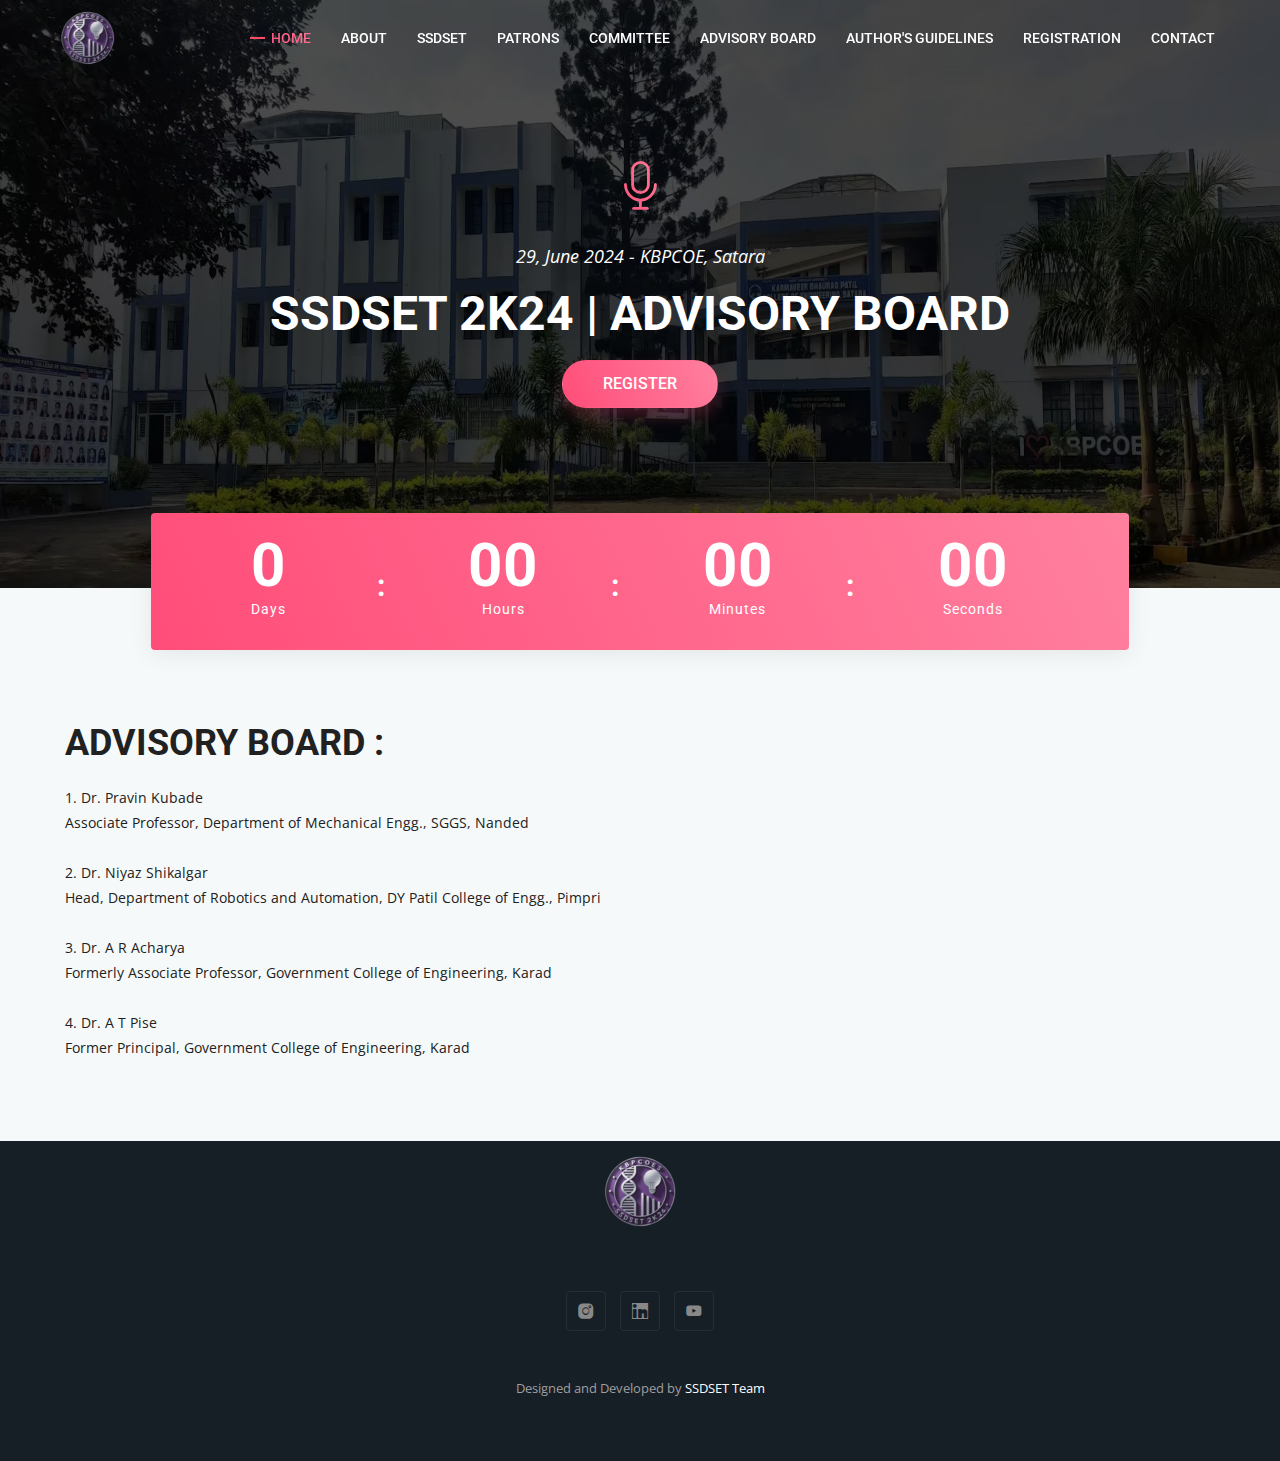
<file: advisory_board.html>
<!DOCTYPE html>
<html lang="en">

<head>
  <!-- Required meta tags -->
  <meta charset="utf-8">
  <meta name="viewport" content="width=device-width, initial-scale=1, shrink-to-fit=no">

  <title>SSDSET 2K24 | Advisory Board</title>

  <!-- Bootstrap CSS -->
  <link rel="stylesheet" type="text/css" href="assets/css/bootstrap.min.css">
  <!-- Icon -->
  <link rel="stylesheet" type="text/css" href="assets/fonts/line-icons.css">
  <!-- Nivo Lightbox -->
  <link rel="stylesheet" type="text/css" href="assets/css/nivo-lightbox.css">
  <!-- Animate -->
  <link rel="stylesheet" type="text/css" href="assets/css/animate.css">
  <!-- Main Style -->
  <link rel="stylesheet" type="text/css" href="assets/css/main.css">
  <!-- Responsive Style -->
  <link rel="stylesheet" type="text/css" href="assets/css/responsive.css">
  <style>
    .nav-item {
      position: relative;
    }

    .nav-item .dropdown-menu {
      background-color: #ffffff;
      border: 1px solid #ccc;
      width: 200px;
      /* Adjust as needed */
    }

    .nav-item .dropdown-menu a {
      display: block;
      padding: 10px;
      color: #333;
      text-decoration: none;
    }

    .nav-item .dropdown-menu a:hover {
      background-color: #f5f5f5;
    }

    @media screen and (max-width: 768px) {
      .nav-item .dropdown-menu {
        width: 150px;
        font-size: 14px;
      }
    }

    @media screen and (max-width: 576px) {
      .nav-item .dropdown-menu {
        width: 100px;
        font-size: 12px;
      }
    }

    @media (min-width: 1200px) {
      .container {
        max-width: 1210px;
      }
    }
  </style>
</head>

<body>

  <!-- Header Area wrapper Starts -->
  <header id="header-wrap">
    <!-- Navbar Start -->
    <nav class="navbar navbar-expand-lg bg-inverse fixed-top scrolling-navbar">
      <div class="container">
        <!-- Brand and toggle get grouped for better mobile display -->
        <a href="index.html" class="navbar-brand"><img src="assets/img/logo.png" alt=""></a>
        <button class="navbar-toggler" type="button" data-toggle="collapse" data-target="#navbarCollapse"
          aria-controls="navbarCollapse" aria-expanded="false" aria-label="Toggle navigation">
          <i class="lni-menu"></i>
        </button>
        <div class="collapse navbar-collapse" id="navbarCollapse">
          <ul class="navbar-nav mr-auto w-100 justify-content-end">
            <li class="nav-item active">
              <a class="nav-link" href="#header-wrap">
                Home
              </a>
            </li>
            <li class="nav-item">
              <a class="nav-link" href="#about">
                About
              </a>
            </li>
            <!-- SSDSET Dropdown -->
            <li class="nav-item dropdown">
              <a class="nav-link dropdown-toggle" href="#" id="ssdsetDropdown" role="button" data-toggle="dropdown"
                aria-haspopup="true" aria-expanded="false">
                SSDSET
              </a>
              <div class="dropdown-menu" aria-labelledby="ssdsetDropdown">
                <a class="dropdown-item" href="SSDSET.html#SSDSETabout">About SSDSET</a>
                <a class="dropdown-item" href="SSDSET.html#call_for_paper">Call For Paper</a>
                <a class="dropdown-item" href="SSDSET.html#tracks">Conference Tracks</a>
                <a class="dropdown-item" href="SSDSET.html#dates">Schedule</a>
              </div>
            </li>
            <li class="nav-item">
              <a class="nav-link" href="patrons.html">
                Patrons
              </a>
            </li>
            <li class="nav-item">
              <a class="nav-link" href="committee.html">
                Committee
              </a>
            </li>
            <li class="nav-item">
              <a class="nav-link" href="advisory_board.html">
                Advisory Board
              </a>
            </li>
            <li class="nav-item">
              <a class="nav-link" href="author_guidelines.html">
                Author's Guidelines
              </a>
            </li>
            <li class="nav-item">
              <a class="nav-link" href="registration.html">
                Registration
              </a>
            </li>
            <li class="nav-item">
              <a class="nav-link" href="index.html#contact-text">
                Contact
              </a>
            </li>
          </ul>
        </div>
      </div>
    </nav>
    <!-- Navbar End -->

    <!-- Hero Area Start -->
    <div id="hero-area" class="hero-area-bg">
      <div class="overlay"></div>
      <div class="container">
        <div class="row justify-content-center">
          <div class="col-lg-9 col-sm-12">
            <div class="contents text-center">
              <div class="icon">
                <i class="lni-mic"></i>
              </div>
              <p class="banner-info">29, June 2024 - KBPCOE, Satara</p>
              <h2 class="head-title">SSDSET 2K24 | Advisory Board </h2>
              <!-- <p class="banner-desc">
                  Lorem ipsum dolor sit amet, consectetur adipisicing elit. Sapiente, nobis nesciunt atque perferendis, ipsa doloremque deserunt cum qui.</p> -->
              <div class="banner-btn">
                <a href="#" class="btn btn-common">Register</a>
              </div>
            </div>
          </div>
        </div>
      </div>
    </div>
    <!-- Hero Area End -->

  </header>
  <!-- Header Area wrapper End -->

  <!-- Count Bar Start -->
  <section id="count">
    <div class="container">
      <div class="row justify-content-center">
        <div class="col-10">
          <div class="count-wrapper text-center">
            <div class="time-countdown wow fadeInUp" data-wow-delay="0.2s">
              <div id="clock" class="time-count"></div>
            </div>
          </div>
        </div>
      </div>
    </div>
  </section>
  <!-- Count Bar End -->

  <!-- About Section Start -->
  <section id="about" class="section-padding">
    <div class="container">
      <div class="col-lg-6 col-md-12 col-xs-12">
        <div class="about-content">
          <div>
            <div class="about-text">
              <h4>ADVISORY BOARD :</h4>
              <p>
                1. Dr. Pravin Kubade<br> Associate Professor, Department of Mechanical Engg., SGGS, Nanded <br><br>
                2. Dr. Niyaz Shikalgar<br> Head, Department of Robotics and Automation, DY Patil College of Engg., Pimpri <br><br>
                3. Dr. A R Acharya<br> Formerly Associate Professor, Government College of Engineering, Karad <br><br>
                4. Dr. A T Pise<br> Former Principal, Government College of Engineering, Karad
              </p>
            </div>
          </div>
          
        </div>
      <div class="row">
        <div class="col-lg-6 col-md-12 col-xs-12">
          <!-- <div class="img-thumb">
            <img class="img-fluid" src="assets/img/about/img1.png" alt="">
          </div> -->
        </div>
       
        </div>
      </div>
    </div>
  </section>
  <!-- About Section End -->

  <footer>
    <div class="container">
      <div class="row justify-content-center">
        <div class="col-lg-8 col-md-12 col-xs-12">
          <!-- <div class="subscribe-inner wow fadeInDown" data-wow-delay="0.3s">
              <h2 class="subscribe-title">To Get Nearly Updates</h2>
              <form class="text-center form-inline">
                <input class="mb-20 form-control" name="email" placeholder="Enter Your Email Here">
                <button type="submit" class="btn btn-common sub-btn" data-style="zoom-in" data-spinner-size="30" name="submit" id="submit">
                  <span class="ladda-label"><i class="lni-check-box"></i> Subscribe</span>
                </button>
              </form>
            </div> -->
          <div class="footer-logo">
            <img src="assets/img/logo.png" alt="">
          </div>
          <div class="social-icons-footer">
            <ul>
              <li class="facebook"><a target="_blank" href="3"><i class="lni-instagram-filled"></i></a></li>
              <li class="twitter"><a target="_blank" href="3"><i class="lni-linkedin-filled"></i></a></li>
              <li class="pinterest"><a target="_blank" href="3"><i class="lni-youtube"></i></a></li>
            </ul>
          </div>
          <div class="site-info">
            <p>Designed and Developed by <a href="" rel="nofollow">SSDSET Team</a></p>
          </div>
        </div>
      </div>
    </div>
  </footer>

  <!-- Go to Top Link -->
  <a href="#" class="back-to-top">
    <i class="lni-chevron-up"></i>
  </a>

  <div id="preloader">
    <div class="sk-circle">
      <div class="sk-circle1 sk-child"></div>
      <div class="sk-circle2 sk-child"></div>
      <div class="sk-circle3 sk-child"></div>
      <div class="sk-circle4 sk-child"></div>
      <div class="sk-circle5 sk-child"></div>
      <div class="sk-circle6 sk-child"></div>
      <div class="sk-circle7 sk-child"></div>
      <div class="sk-circle8 sk-child"></div>
      <div class="sk-circle9 sk-child"></div>
      <div class="sk-circle10 sk-child"></div>
      <div class="sk-circle11 sk-child"></div>
      <div class="sk-circle12 sk-child"></div>
    </div>
  </div>

  <!-- jQuery first, then Popper.js, then Bootstrap JS -->
  <script src="assets/js/jquery-min.js"></script>
  <script src="assets/js/popper.min.js"></script>
  <script src="assets/js/bootstrap.min.js"></script>
  <script src="assets/js/jquery.countdown.min.js"></script>
  <script src="assets/js/waypoints.min.js"></script>
  <script src="assets/js/jquery.counterup.min.js"></script>
  <script src="assets/js/jquery.nav.js"></script>
  <script src="assets/js/jquery.easing.min.js"></script>
  <script src="assets/js/wow.js"></script>
  <script src="assets/js/nivo-lightbox.js"></script>
  <script src="assets/js/video.js"></script>
  <script src="assets/js/main.js"></script>
</body>

</html>
</file>
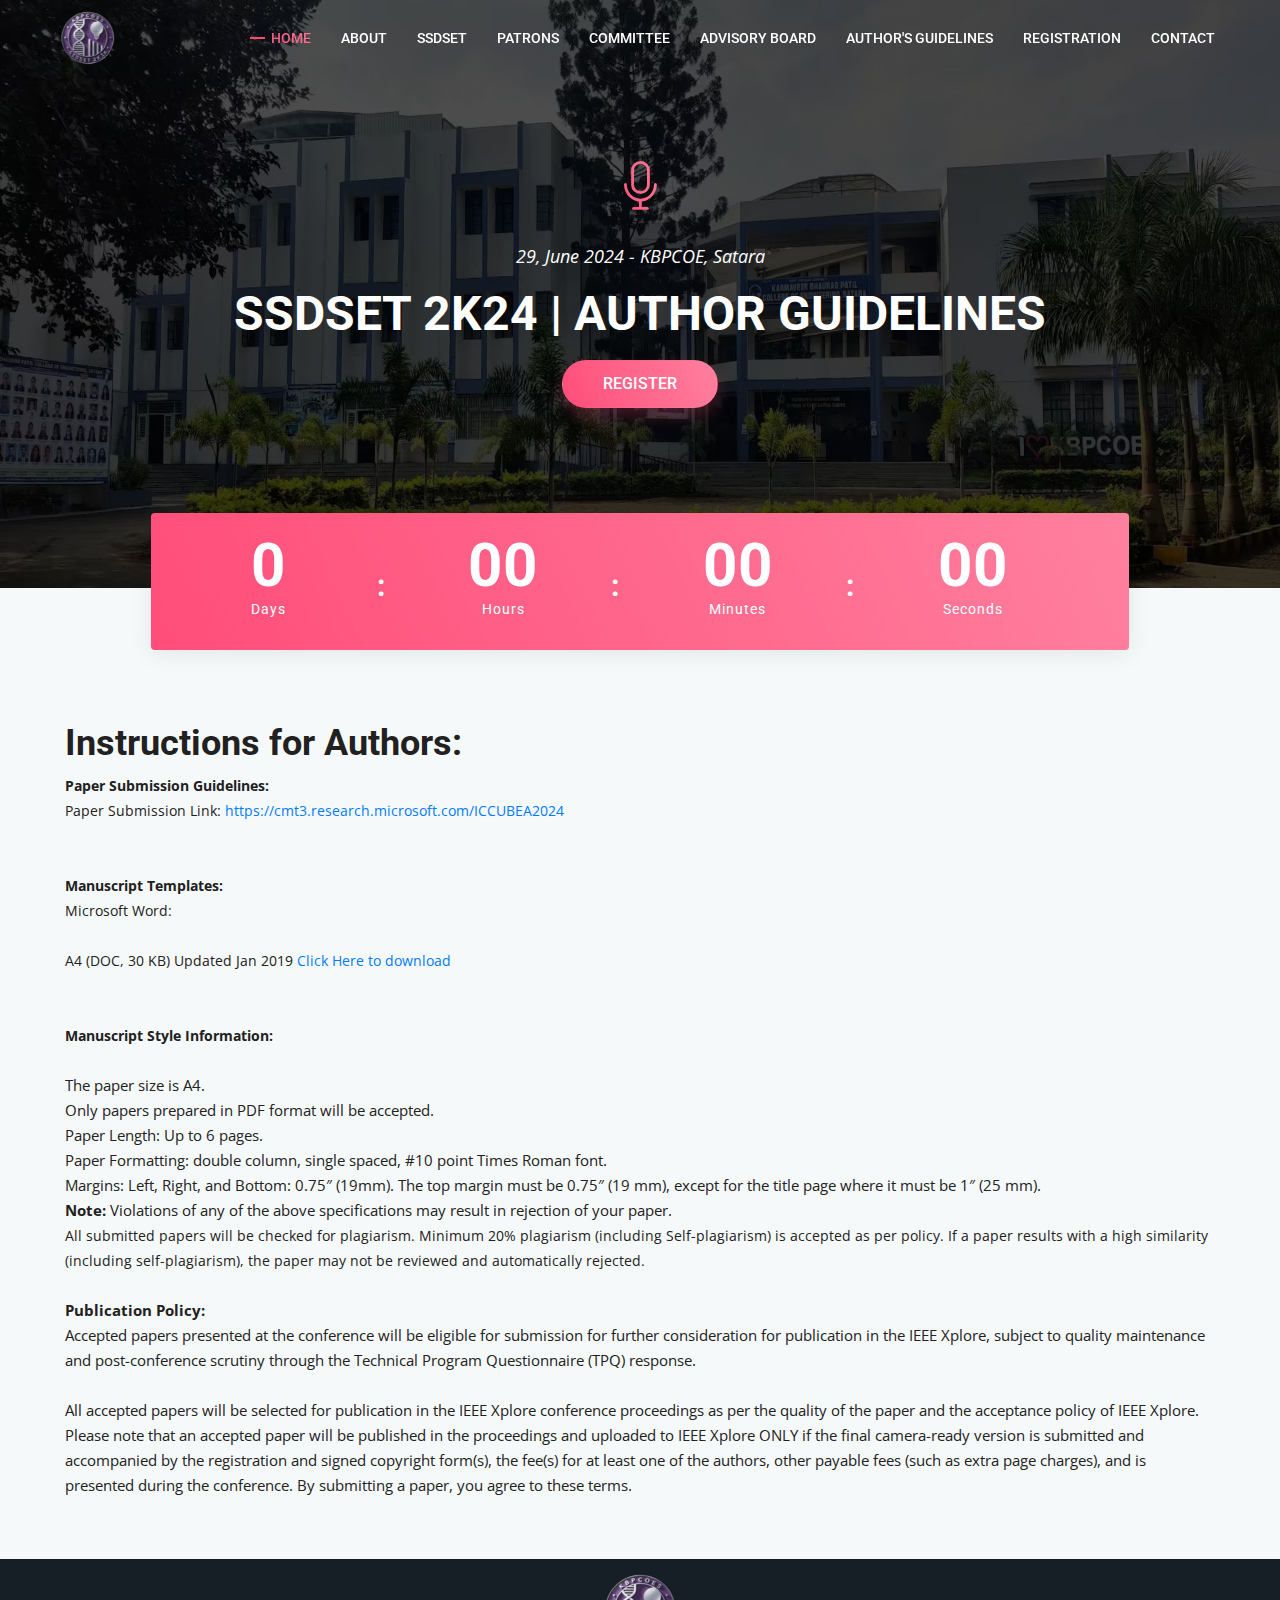
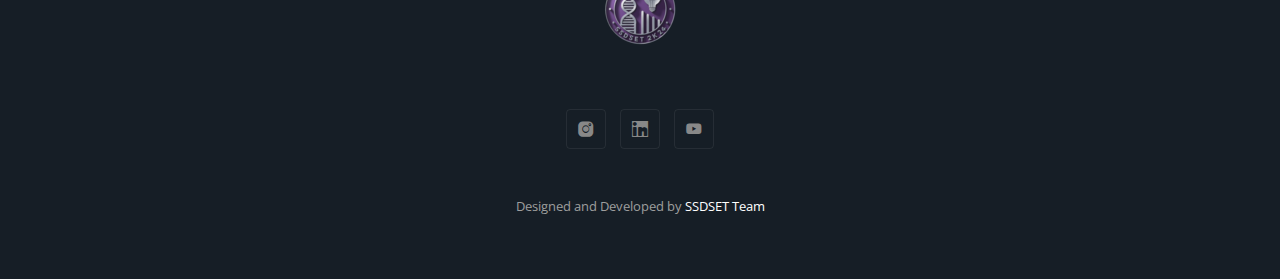
<file: author_guidelines.html>
<!DOCTYPE html>
<html lang="en">

<head>
  <!-- Required meta tags -->
  <meta charset="utf-8">
  <meta name="viewport" content="width=device-width, initial-scale=1, shrink-to-fit=no">

  <title>SSDSET 2K24 | Author Guidelines</title>

  <!-- Bootstrap CSS -->
  <link rel="stylesheet" type="text/css" href="assets/css/bootstrap.min.css">
  <!-- Icon -->
  <link rel="stylesheet" type="text/css" href="assets/fonts/line-icons.css">
  <!-- Nivo Lightbox -->
  <link rel="stylesheet" type="text/css" href="assets/css/nivo-lightbox.css">
  <!-- Animate -->
  <link rel="stylesheet" type="text/css" href="assets/css/animate.css">
  <!-- Main Style -->
  <link rel="stylesheet" type="text/css" href="assets/css/main.css">
  <!-- Responsive Style -->
  <link rel="stylesheet" type="text/css" href="assets/css/responsive.css">
  <style>
    .nav-item {
      position: relative;
    }

    .nav-item .dropdown-menu {
      background-color: #ffffff;
      border: 1px solid #ccc;
      width: 200px;
      /* Adjust as needed */
    }

    .nav-item .dropdown-menu a {
      display: block;
      padding: 10px;
      color: #333;
      text-decoration: none;
    }

    .nav-item .dropdown-menu a:hover {
      background-color: #f5f5f5;
    }

    @media screen and (max-width: 768px) {
      .nav-item .dropdown-menu {
        width: 150px;
        font-size: 14px;
      }
    }

    @media screen and (max-width: 576px) {
      .nav-item .dropdown-menu {
        width: 100px;
        font-size: 12px;
      }
    }

    @media (min-width: 1200px) {
      .container {
        max-width: 1210px;
      }
    }

    @media (min-width: 992px) {
      .col-lg-6 {
        -ms-flex: 0 0 50%;
        flex: 0 0 50%;
        max-width: 100%;
      }
    }
  </style>
</head>

<body>

  <!-- Header Area wrapper Starts -->
  <header id="header-wrap">
    <!-- Navbar Start -->
    <nav class="navbar navbar-expand-lg bg-inverse fixed-top scrolling-navbar">
      <div class="container">
        <!-- Brand and toggle get grouped for better mobile display -->
        <a href="index.html" class="navbar-brand"><img src="assets/img/logo.png" alt=""></a>
        <button class="navbar-toggler" type="button" data-toggle="collapse" data-target="#navbarCollapse"
          aria-controls="navbarCollapse" aria-expanded="false" aria-label="Toggle navigation">
          <i class="lni-menu"></i>
        </button>
        <div class="collapse navbar-collapse" id="navbarCollapse">
          <ul class="navbar-nav mr-auto w-100 justify-content-end">
            <li class="nav-item active">
              <a class="nav-link" href="#header-wrap">
                Home
              </a>
            </li>
            <li class="nav-item">
              <a class="nav-link" href="#about">
                About
              </a>
            </li>
            <!-- SSDSET Dropdown -->
            <li class="nav-item dropdown">
              <a class="nav-link dropdown-toggle" href="#" id="ssdsetDropdown" role="button" data-toggle="dropdown"
                aria-haspopup="true" aria-expanded="false">
                SSDSET
              </a>
              <div class="dropdown-menu" aria-labelledby="ssdsetDropdown">
                <a class="dropdown-item" href="SSDSET.html#SSDSETabout">About SSDSET</a>
                <a class="dropdown-item" href="SSDSET.html#call_for_paper">Call For Paper</a>
                <a class="dropdown-item" href="SSDSET.html#tracks">Conference Tracks</a>
                <a class="dropdown-item" href="SSDSET.html#dates">Schedule</a>
              </div>
            </li>
            <li class="nav-item">
              <a class="nav-link" href="patrons.html">
                Patrons
              </a>
            </li>
            <li class="nav-item">
              <a class="nav-link" href="committee.html">
                Committee
              </a>
            </li>
            <li class="nav-item">
              <a class="nav-link" href="advisory_board.html">
                Advisory Board
              </a>
            </li>
            <li class="nav-item">
              <a class="nav-link" href="author_guidelines.html">
                Author's Guidelines
              </a>
            </li>
            <li class="nav-item">
              <a class="nav-link" href="registration.html">
                Registration
              </a>
            </li>
            <li class="nav-item">
              <a class="nav-link" href="index.html#contact-text">
                Contact
              </a>
            </li>
          </ul>
        </div>
      </div>
    </nav>
    <!-- Navbar End -->

    <!-- Hero Area Start -->
    <div id="hero-area" class="hero-area-bg">
      <div class="overlay"></div>
      <div class="container">
        <div class="row justify-content-center">
          <div class="col-lg-9 col-sm-12">
            <div class="contents text-center">
              <div class="icon">
                <i class="lni-mic"></i>
              </div>
              <p class="banner-info">29, June 2024 - KBPCOE, Satara</p>
              <h2 class="head-title">SSDSET 2K24 | Author Guidelines </h2>
              <!-- <p class="banner-desc">
                  Lorem ipsum dolor sit amet, consectetur adipisicing elit. Sapiente, nobis nesciunt atque perferendis, ipsa doloremque deserunt cum qui.</p> -->
              <div class="banner-btn">
                <a href="#" class="btn btn-common">Register</a>
              </div>
            </div>
          </div>
        </div>
      </div>
    </div>
    <!-- Hero Area End -->

  </header>
  <!-- Header Area wrapper End -->

  <!-- Count Bar Start -->
  <section id="count">
    <div class="container">
      <div class="row justify-content-center">
        <div class="col-10">
          <div class="count-wrapper text-center">
            <div class="time-countdown wow fadeInUp" data-wow-delay="0.2s">
              <div id="clock" class="time-count"></div>
            </div>
          </div>
        </div>
      </div>
    </div>
  </section>
  <!-- Count Bar End -->

  <!-- About Section Start -->
  <section id="about" class="section-padding">
    <div class="container">
      <div class="col-lg-6 col-md-12 col-xs-12">
        <div>
          <div class="about-text">
            <h4>Instructions for Authors:</h4>
            <p>
              <strong>Paper Submission Guidelines:</strong><br>
              Paper Submission Link: <a
                href="https://cmt3.research.microsoft.com/ICCUBEA2024">https://cmt3.research.microsoft.com/ICCUBEA2024</a><br><br><br>
              <strong>Manuscript Templates:</strong><br>
              Microsoft Word:
              <br>
              <br>
              A4 (DOC, 30 KB) Updated Jan 2019 <a href="">Click Here to download</a><br>
              
              <br><br>
            <strong>Manuscript Style Information:</strong>
            <br>
            <br>
            <ul>
              <li>The paper size is A4.</li>
              <li>Only papers prepared in PDF format will be accepted.</li>
              <li>Paper Length: Up to 6 pages.</li>
              <li>Paper Formatting: double column, single spaced, #10 point Times Roman font.</li>
              <li>Margins: Left, Right, and Bottom: 0.75″ (19mm). The top margin must be 0.75″ (19 mm), except for the
                title page where it must be 1″ (25 mm).</li>
            </ul>
            <strong>Note:</strong> Violations of any of the above specifications may result in rejection of your paper.
            <p>All submitted papers will be checked for plagiarism. Minimum 20% plagiarism (including Self-plagiarism)
              is accepted as per policy. If a paper results with a high similarity (including self-plagiarism), the
              paper may not be reviewed and automatically rejected.</p>
            <br>
            <strong>Publication Policy:</strong>
            <br>

            <ul>
              <li>Accepted papers presented at the conference will be eligible for submission for further consideration
                for publication in the IEEE Xplore, subject to quality maintenance and post-conference scrutiny through
                the Technical Program Questionnaire (TPQ) response.</li> 
            <br>

              <li>All accepted papers will be selected for publication in the IEEE Xplore conference proceedings as per
                the quality of the paper and the acceptance policy of IEEE Xplore. Please note that an accepted paper
                will be published in the proceedings and uploaded to IEEE Xplore ONLY if the final camera-ready version
                is submitted and accompanied by the registration and signed copyright form(s), the fee(s) for at least
                one of the authors, other payable fees (such as extra page charges), and is presented during the
                conference. By submitting a paper, you agree to these terms.</li>
            </ul>
            </p>
          </div>
        </div>

        <div class="row">
          <div class="col-lg-6 col-md-12 col-xs-12">
            <!-- <div class="img-thumb">
            <img class="img-fluid" src="assets/img/about/img1.png" alt="">
          </div> -->
          </div>

        </div>
      </div>
    </div>
  </section>
  <!-- About Section End -->

  <footer>
    <div class="container">
      <div class="row justify-content-center">
        <div class="col-lg-8 col-md-12 col-xs-12">
          <!-- <div class="subscribe-inner wow fadeInDown" data-wow-delay="0.3s">
              <h2 class="subscribe-title">To Get Nearly Updates</h2>
              <form class="text-center form-inline">
                <input class="mb-20 form-control" name="email" placeholder="Enter Your Email Here">
                <button type="submit" class="btn btn-common sub-btn" data-style="zoom-in" data-spinner-size="30" name="submit" id="submit">
                  <span class="ladda-label"><i class="lni-check-box"></i> Subscribe</span>
                </button>
              </form>
            </div> -->
          <div class="footer-logo">
            <img src="assets/img/logo.png" alt="">
          </div>
          <div class="social-icons-footer">
            <ul>
              <li class="facebook"><a target="_blank" href="3"><i class="lni-instagram-filled"></i></a></li>
              <li class="twitter"><a target="_blank" href="3"><i class="lni-linkedin-filled"></i></a></li>
              <li class="pinterest"><a target="_blank" href="3"><i class="lni-youtube"></i></a></li>
            </ul>
          </div>
          <div class="site-info">
            <p>Designed and Developed by <a href="" rel="nofollow">SSDSET Team</a></p>
          </div>
        </div>
      </div>
    </div>
  </footer>

  <!-- Go to Top Link -->
  <a href="#" class="back-to-top">
    <i class="lni-chevron-up"></i>
  </a>

  <div id="preloader">
    <div class="sk-circle">
      <div class="sk-circle1 sk-child"></div>
      <div class="sk-circle2 sk-child"></div>
      <div class="sk-circle3 sk-child"></div>
      <div class="sk-circle4 sk-child"></div>
      <div class="sk-circle5 sk-child"></div>
      <div class="sk-circle6 sk-child"></div>
      <div class="sk-circle7 sk-child"></div>
      <div class="sk-circle8 sk-child"></div>
      <div class="sk-circle9 sk-child"></div>
      <div class="sk-circle10 sk-child"></div>
      <div class="sk-circle11 sk-child"></div>
      <div class="sk-circle12 sk-child"></div>
    </div>
  </div>

  <!-- jQuery first, then Popper.js, then Bootstrap JS -->
  <script src="assets/js/jquery-min.js"></script>
  <script src="assets/js/popper.min.js"></script>
  <script src="assets/js/bootstrap.min.js"></script>
  <script src="assets/js/jquery.countdown.min.js"></script>
  <script src="assets/js/waypoints.min.js"></script>
  <script src="assets/js/jquery.counterup.min.js"></script>
  <script src="assets/js/jquery.nav.js"></script>
  <script src="assets/js/jquery.easing.min.js"></script>
  <script src="assets/js/wow.js"></script>
  <script src="assets/js/nivo-lightbox.js"></script>
  <script src="assets/js/video.js"></script>
  <script src="assets/js/main.js"></script>
</body>

</html>
</file>
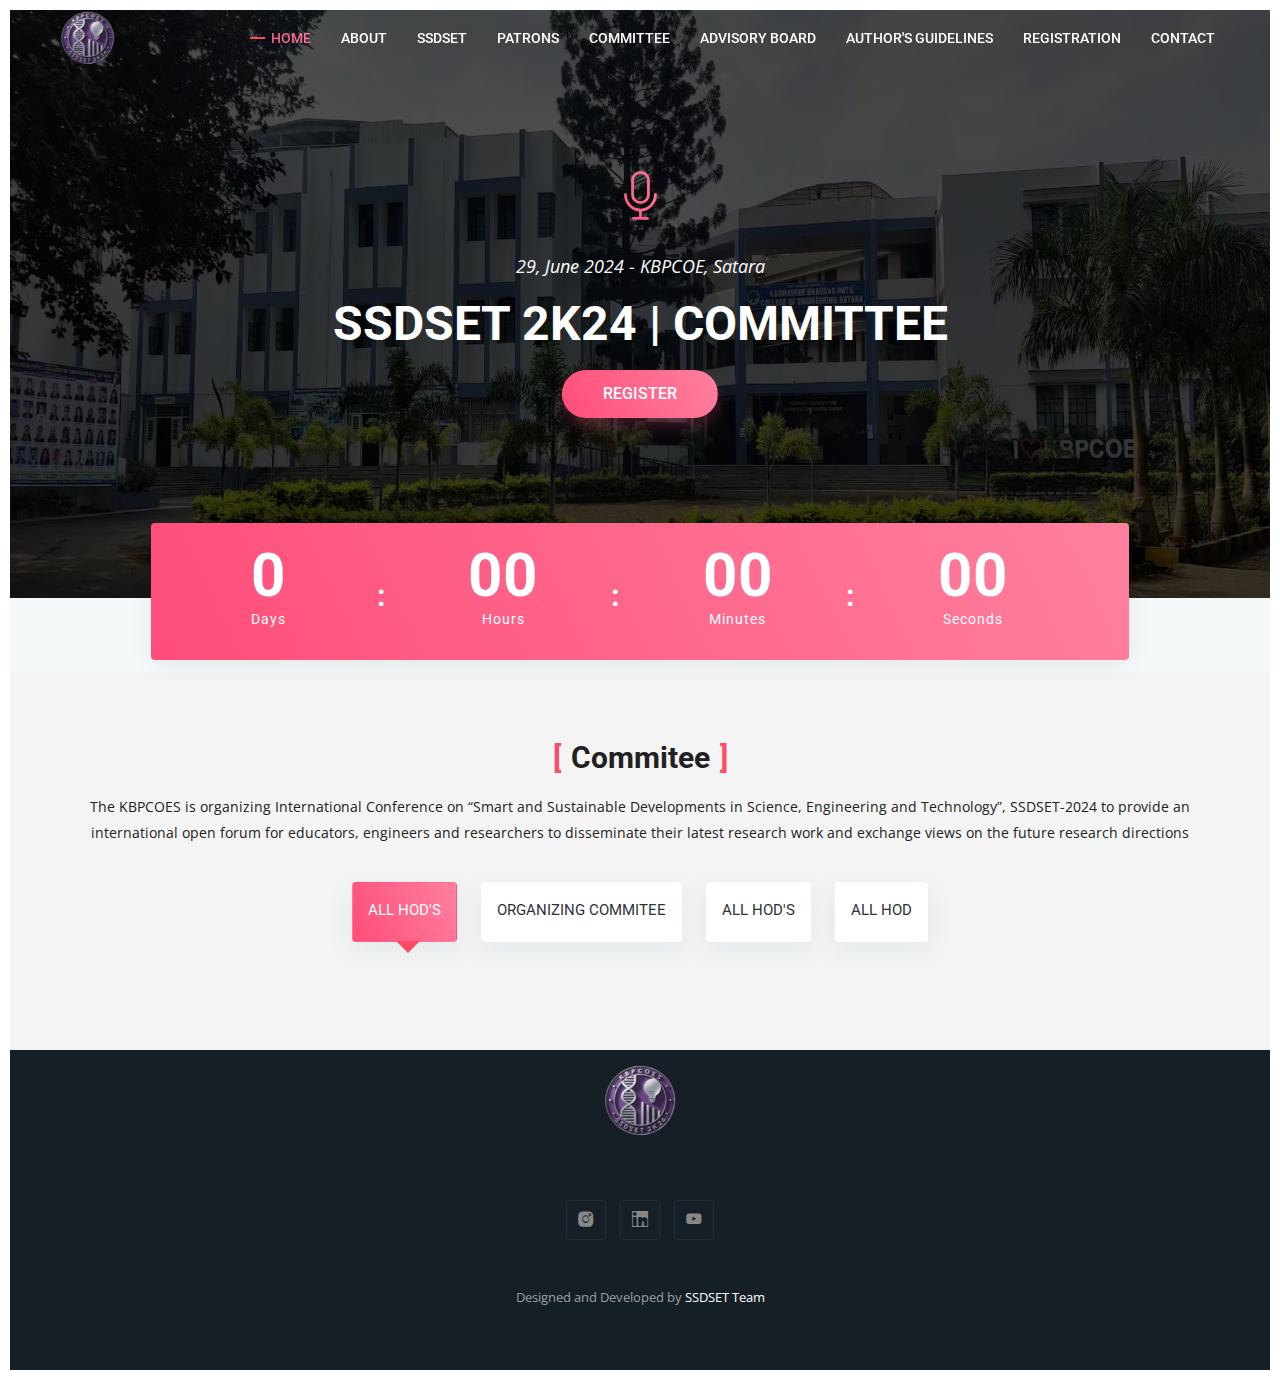
<file: committee.html>
<!DOCTYPE html>
<html lang="en">

<head>
  <!-- Required meta tags -->
  <meta charset="utf-8">
  <meta name="viewport" content="width=device-width, initial-scale=1, shrink-to-fit=no">

  <title>SSDSET 2K24 | Committee</title>

  <!-- Bootstrap CSS -->
  <link rel="stylesheet" type="text/css" href="assets/css/bootstrap.min.css">
  <!-- Icon -->
  <link rel="stylesheet" type="text/css" href="assets/fonts/line-icons.css">
  <!-- Nivo Lightbox -->
  <link rel="stylesheet" type="text/css" href="assets/css/nivo-lightbox.css">
  <!-- Animate -->
  <link rel="stylesheet" type="text/css" href="assets/css/animate.css">
  <!-- Main Style -->
  <link rel="stylesheet" type="text/css" href="assets/css/main.css">
  <!-- Responsive Style -->
  <link rel="stylesheet" type="text/css" href="assets/css/responsive.css">
  <style>
    .nav-item {
      position: relative;
    }

    .nav-item .dropdown-menu {
      background-color: #ffffff;
      border: 1px solid #ccc;
      width: 200px;
      /* Adjust as needed */
    }

    .nav-item .dropdown-menu a {
      display: block;
      padding: 10px;
      color: #333;
      text-decoration: none;
    }

    .nav-item .dropdown-menu a:hover {
      background-color: #f5f5f5;
    }

    @media screen and (max-width: 768px) {
      .nav-item .dropdown-menu {
        width: 150px;
        font-size: 14px;
      }
    }

    @media screen and (max-width: 576px) {
      .nav-item .dropdown-menu {
        width: 100px;
        font-size: 12px;
      }
    }

    @media (min-width: 1200px) {
      .container {
        max-width: 1210px;
      }
    }
    body {
            padding: 10px;
            margin: 0;
            font-family: Verdana, Geneva, Tahoma, sans-serif;
        }

        .table-container {
            overflow-x: auto;
            width: 100%;
            margin-top: 20px;
            padding: 15px;
        }

        table {
            border-collapse: collapse;
            width: 100%;
            border: 1px solid #bdc3c7;
            box-shadow: 2px 2px 12px rgba(0, 0, 0, 0.2), -1px -1px 8px rgba(0, 0, 0, 0.2);
        }

        th,
        td {
            padding: 12px;
            text-align: left;
            border-bottom: 1px solid #ddd;
        }

        #header {
            background-color: #16a085;
            color: #fff;
        }

        h1 {
            font-weight: 600;
            text-align: center;
            background-color: #16a085;
            color: #fff;
            padding: 10px 0px;
        }

        tr:hover {
            background-color: #f5f5f5;
            transform: scale(1.02);
            box-shadow: 2px 2px 12px rgba(0, 0, 0, 0.2), -1px -1px 8px rgba(0, 0, 0, 0.2);
        }

        @media only screen and (max-width: 768px) {
            table {
                width: 90%;
            }
        }
  </style>
</head>

<body>

  <!-- Header Area wrapper Starts -->
  <header id="header-wrap">
    <!-- Navbar Start -->
    <nav class="navbar navbar-expand-lg bg-inverse fixed-top scrolling-navbar">
      <div class="container">
        <!-- Brand and toggle get grouped for better mobile display -->
        <a href="index.html" class="navbar-brand"><img src="assets/img/logo.png" alt=""></a>
        <button class="navbar-toggler" type="button" data-toggle="collapse" data-target="#navbarCollapse"
          aria-controls="navbarCollapse" aria-expanded="false" aria-label="Toggle navigation">
          <i class="lni-menu"></i>
        </button>
        <div class="collapse navbar-collapse" id="navbarCollapse">
          <ul class="navbar-nav mr-auto w-100 justify-content-end">
            <li class="nav-item active">
              <a class="nav-link" href="#header-wrap">
                Home
              </a>
            </li>
            <li class="nav-item">
              <a class="nav-link" href="#about">
                About
              </a>
            </li>
            <!-- SSDSET Dropdown -->
            <li class="nav-item dropdown">
              <a class="nav-link dropdown-toggle" href="#" id="ssdsetDropdown" role="button" data-toggle="dropdown"
                aria-haspopup="true" aria-expanded="false">
                SSDSET
              </a>
              <div class="dropdown-menu" aria-labelledby="ssdsetDropdown">
                <a class="dropdown-item" href="SSDSET.html#SSDSETabout">About SSDSET</a>
                <a class="dropdown-item" href="SSDSET.html#call_for_paper">Call For Paper</a>
                <a class="dropdown-item" href="SSDSET.html#tracks">Conference Tracks</a>
                <a class="dropdown-item" href="SSDSET.html#dates">Schedule</a>
              </div>
            </li>
            <li class="nav-item">
              <a class="nav-link" href="patrons.html">
                Patrons
              </a>
            </li>
            <li class="nav-item">
              <a class="nav-link" href="committee.html">
                Committee
              </a>
            </li>
            <li class="nav-item">
              <a class="nav-link" href="advisory_board.html">
                Advisory Board
              </a>
            </li>
            <li class="nav-item">
              <a class="nav-link" href="author_guidelines.html">
                Author's Guidelines
              </a>
            </li>
            <li class="nav-item">
              <a class="nav-link" href="registration.html">
                Registration
              </a>
            </li>
            <li class="nav-item">
              <a class="nav-link" href="index.html#contact-text">
                Contact
              </a>
            </li>
          </ul>
        </div>
      </div>
    </nav>
    <!-- Navbar End -->

    <!-- Hero Area Start -->
    <div id="hero-area" class="hero-area-bg">
      <div class="overlay"></div>
      <div class="container">
        <div class="row justify-content-center">
          <div class="col-lg-9 col-sm-12">
            <div class="contents text-center">
              <div class="icon">
                <i class="lni-mic"></i>
              </div>
              <p class="banner-info">29, June 2024 - KBPCOE, Satara</p>
              <h2 class="head-title">SSDSET 2K24 | Committee </h2>
              <!-- <p class="banner-desc">
                  Lorem ipsum dolor sit amet, consectetur adipisicing elit. Sapiente, nobis nesciunt atque perferendis, ipsa doloremque deserunt cum qui.</p> -->
              <div class="banner-btn">
                <a href="#" class="btn btn-common">Register</a>
              </div>
            </div>
          </div>
        </div>
      </div>
    </div>
    <!-- Hero Area End -->

  </header>
  <!-- Header Area wrapper End -->

  <!-- Count Bar Start -->
  <section id="count">
    <div class="container">
      <div class="row justify-content-center">
        <div class="col-10">
          <div class="count-wrapper text-center">
            <div class="time-countdown wow fadeInUp" data-wow-delay="0.2s">
              <div id="clock" class="time-count"></div>
            </div>
          </div>
        </div>
      </div>
    </div>
  </section>
  <!-- Count Bar End -->

  <section id="schedules" class="schedule section-padding">
    <div class="container">
      <div class="row">
        <div class="col-12">
          <div class="section-title-header text-center">
            <h2 class="section-title wow fadeInUp" data-wow-delay="0.2s">Commitee</h2>
            <p class="wow fadeInDown" data-wow-delay="0.2s">The KBPCOES is organizing  International Conference on “Smart and Sustainable Developments in Science, Engineering and Technology”, SSDSET-2024 to provide an international open forum for educators, engineers and researchers to disseminate their latest research work and exchange views on the future research directions</p>
          </div>
        </div>
      </div>
      <div class="row">
        <div class="col-12 mb-5 text-center">
          <ul class="nav nav-tabs" id="myTab" role="tablist">
            <li class="nav-item">
              <a class="nav-link active" id="monday-tab" data-toggle="tab" href="#monday" role="tab" aria-controls="monday" aria-expanded="true">
                <div class="item-text">
                  <h4>All HOD's</h4>
                  <!-- <h5>14 February 2020</h5> -->
                </div>
              </a>
            </li>
            <li class="nav-item">
              <a class="nav-link" id="tuesday-tab" data-toggle="tab" href="#tuesday" role="tab" aria-controls="tuesday">
                <div class="item-text">
                  <h4>organizing Commitee</h4>
                  <!-- <h5>15 February 2020</h5> -->
                </div>
              </a>
            </li>
            <li class="nav-item">
              <a class="nav-link" id="wednesday-tab" data-toggle="tab" href="#wednesday" role="tab" aria-controls="wednesday">
                <div class="item-text">
                  <h4>All Hod's</h4>
                  <!-- <h5>16 February 2020</h5> -->
                </div>
              </a>
            </li>
            <li class="nav-item">
              <a class="nav-link" id="thursday-tab" data-toggle="tab" href="#thursday" role="tab" aria-controls="thursday">
                <div class="item-text">
                  <h4>all hod</h4>
                  <!-- <h5>17 February 2020</h5> -->
                </div>
              </a>
            </li>
          </ul>
        </div>
      </div>
    </div>
  </section>

  <footer>
    <div class="container">
      <div class="row justify-content-center">
        <div class="col-lg-8 col-md-12 col-xs-12">
          <!-- <div class="subscribe-inner wow fadeInDown" data-wow-delay="0.3s">
              <h2 class="subscribe-title">To Get Nearly Updates</h2>
              <form class="text-center form-inline">
                <input class="mb-20 form-control" name="email" placeholder="Enter Your Email Here">
                <button type="submit" class="btn btn-common sub-btn" data-style="zoom-in" data-spinner-size="30" name="submit" id="submit">
                  <span class="ladda-label"><i class="lni-check-box"></i> Subscribe</span>
                </button>
              </form>
            </div> -->
          <div class="footer-logo">
            <img src="assets/img/logo.png" alt="">
          </div>
          <div class="social-icons-footer">
            <ul>
              <li class="facebook"><a target="_blank" href="3"><i class="lni-instagram-filled"></i></a></li>
              <li class="twitter"><a target="_blank" href="3"><i class="lni-linkedin-filled"></i></a></li>
              <li class="pinterest"><a target="_blank" href="3"><i class="lni-youtube"></i></a></li>
            </ul>
          </div>
          <div class="site-info">
            <p>Designed and Developed by <a href="" rel="nofollow">SSDSET Team</a></p>
          </div>
        </div>
      </div>
    </div>
  </footer>

  <!-- Go to Top Link -->
  <a href="#" class="back-to-top">
    <i class="lni-chevron-up"></i>
  </a>

  <div id="preloader">
    <div class="sk-circle">
      <div class="sk-circle1 sk-child"></div>
      <div class="sk-circle2 sk-child"></div>
      <div class="sk-circle3 sk-child"></div>
      <div class="sk-circle4 sk-child"></div>
      <div class="sk-circle5 sk-child"></div>
      <div class="sk-circle6 sk-child"></div>
      <div class="sk-circle7 sk-child"></div>
      <div class="sk-circle8 sk-child"></div>
      <div class="sk-circle9 sk-child"></div>
      <div class="sk-circle10 sk-child"></div>
      <div class="sk-circle11 sk-child"></div>
      <div class="sk-circle12 sk-child"></div>
    </div>
  </div>

  <!-- jQuery first, then Popper.js, then Bootstrap JS -->
  <script src="assets/js/jquery-min.js"></script>
  <script src="assets/js/popper.min.js"></script>
  <script src="assets/js/bootstrap.min.js"></script>
  <script src="assets/js/jquery.countdown.min.js"></script>
  <script src="assets/js/waypoints.min.js"></script>
  <script src="assets/js/jquery.counterup.min.js"></script>
  <script src="assets/js/jquery.nav.js"></script>
  <script src="assets/js/jquery.easing.min.js"></script>
  <script src="assets/js/wow.js"></script>
  <script src="assets/js/nivo-lightbox.js"></script>
  <script src="assets/js/video.js"></script>
  <script src="assets/js/main.js"></script>
</body>

</html>
</file>
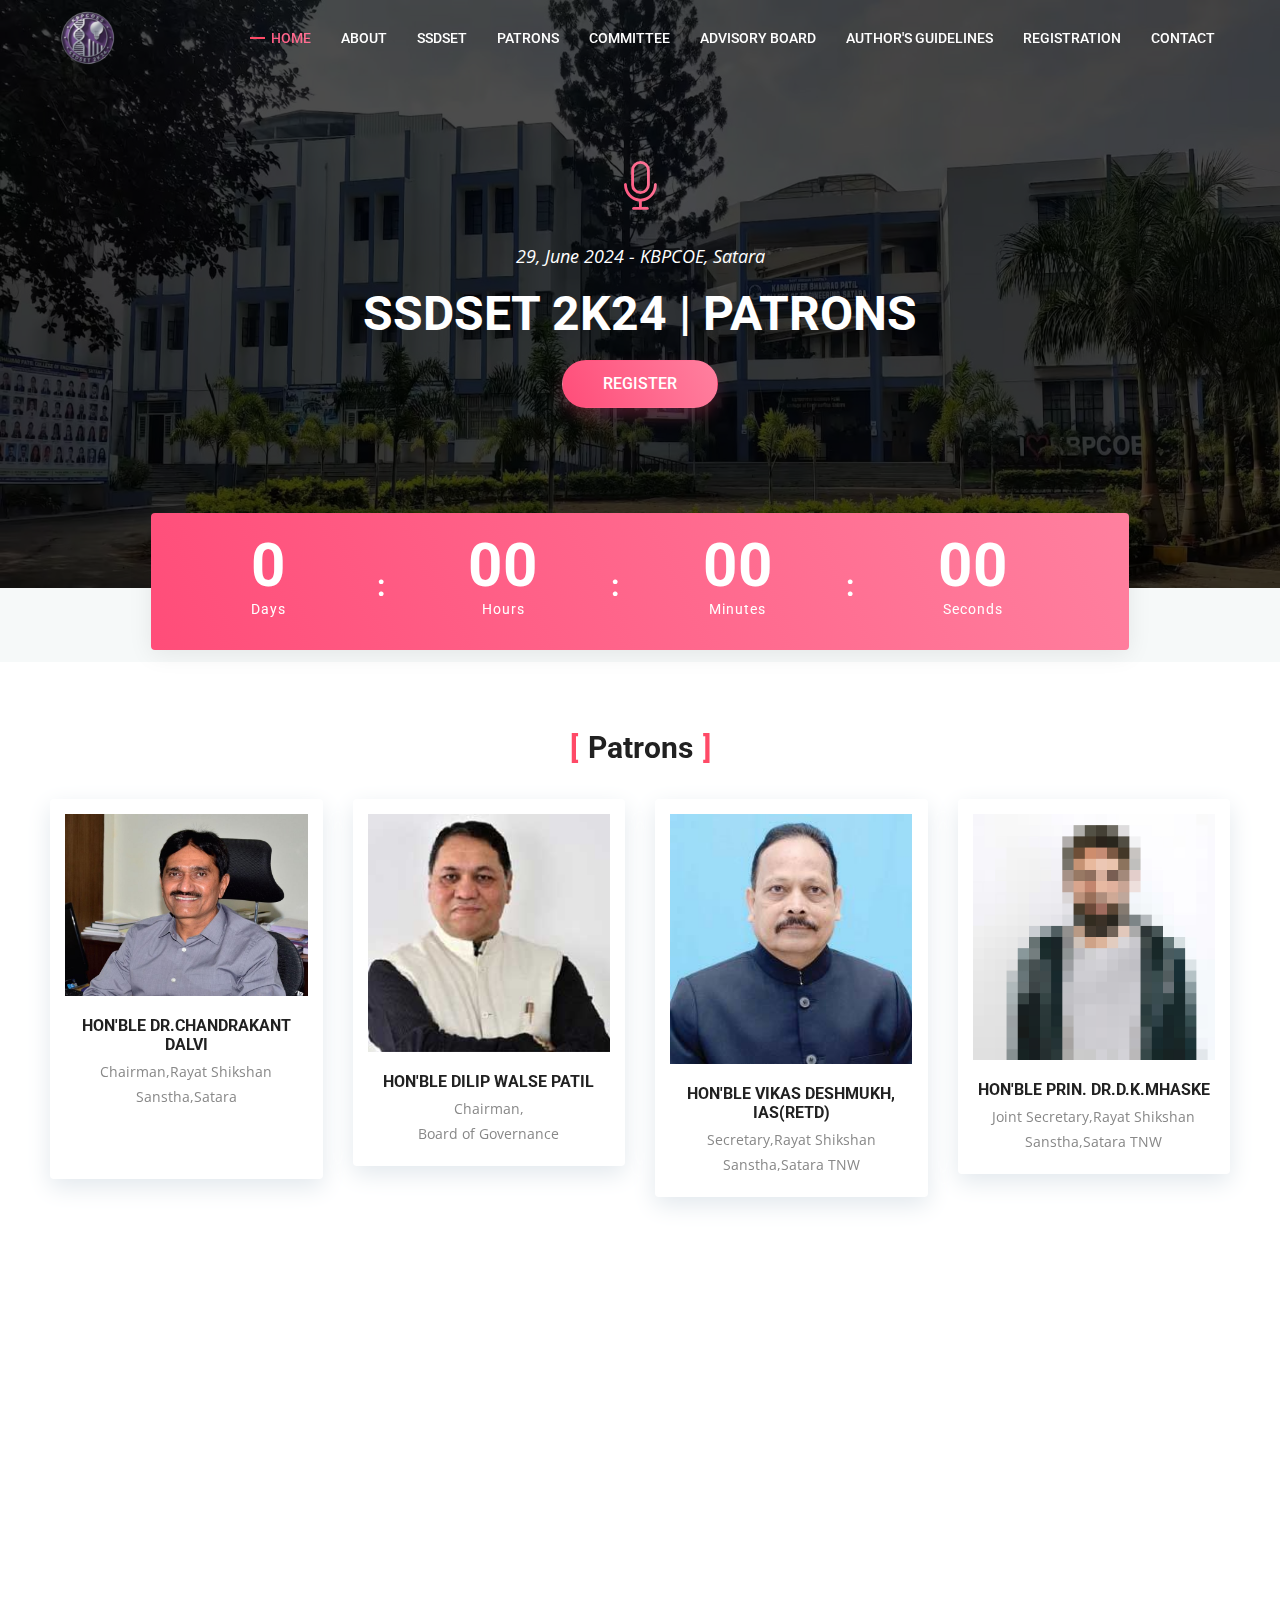
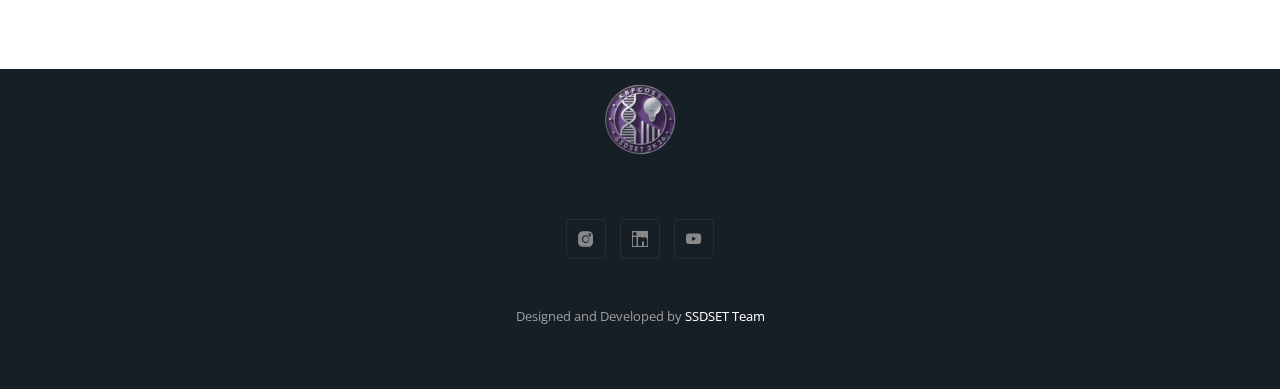
<file: patrons.html>
<!DOCTYPE html>
<html lang="en">

<head>
  <!-- Required meta tags -->
  <meta charset="utf-8">
  <meta name="viewport" content="width=device-width, initial-scale=1, shrink-to-fit=no">

  <title>SSDSET 2K24 | Patrons</title>

  <!-- Bootstrap CSS -->
  <link rel="stylesheet" type="text/css" href="assets/css/bootstrap.min.css">
  <!-- Icon -->
  <link rel="stylesheet" type="text/css" href="assets/fonts/line-icons.css">
  <!-- Nivo Lightbox -->
  <link rel="stylesheet" type="text/css" href="assets/css/nivo-lightbox.css">
  <!-- Animate -->
  <link rel="stylesheet" type="text/css" href="assets/css/animate.css">
  <!-- Main Style -->
  <link rel="stylesheet" type="text/css" href="assets/css/main.css">
  <!-- Responsive Style -->
  <link rel="stylesheet" type="text/css" href="assets/css/responsive.css">
  <style>
    .nav-item {
      position: relative;
    }

    .nav-item .dropdown-menu {
      background-color: #ffffff;
      border: 1px solid #ccc;
      width: 200px;
      /* Adjust as needed */
    }

    .nav-item .dropdown-menu a {
      display: block;
      padding: 10px;
      color: #333;
      text-decoration: none;
    }

    .nav-item .dropdown-menu a:hover {
      background-color: #f5f5f5;
    }

    @media screen and (max-width: 768px) {
      .nav-item .dropdown-menu {
        width: 150px;
        font-size: 14px;
      }
    }

    @media screen and (max-width: 576px) {
      .nav-item .dropdown-menu {
        width: 100px;
        font-size: 12px;
      }
    }

    @media (min-width: 1200px) {
      .container {
        max-width: 1210px;
      }
    }
  </style>
</head>

<body>

  <!-- Header Area wrapper Starts -->
  <header id="header-wrap">
    <!-- Navbar Start -->
    <nav class="navbar navbar-expand-lg bg-inverse fixed-top scrolling-navbar">
      <div class="container">
        <!-- Brand and toggle get grouped for better mobile display -->
        <a href="index.html" class="navbar-brand"><img src="assets/img/logo.png" alt=""></a>
        <button class="navbar-toggler" type="button" data-toggle="collapse" data-target="#navbarCollapse"
          aria-controls="navbarCollapse" aria-expanded="false" aria-label="Toggle navigation">
          <i class="lni-menu"></i>
        </button>
        <div class="collapse navbar-collapse" id="navbarCollapse">
          <ul class="navbar-nav mr-auto w-100 justify-content-end">
            <li class="nav-item active">
              <a class="nav-link" href="#header-wrap">
                Home
              </a>
            </li>
            <li class="nav-item">
              <a class="nav-link" href="#about">
                About
              </a>
            </li>
            <!-- SSDSET Dropdown -->
            <li class="nav-item dropdown">
              <a class="nav-link dropdown-toggle" href="#" id="ssdsetDropdown" role="button" data-toggle="dropdown"
                aria-haspopup="true" aria-expanded="false">
                SSDSET
              </a>
              <div class="dropdown-menu" aria-labelledby="ssdsetDropdown">
                <a class="dropdown-item" href="SSDSET.html#SSDSETabout">About SSDSET</a>
                <a class="dropdown-item" href="SSDSET.html#call_for_paper">Call For Paper</a>
                <a class="dropdown-item" href="SSDSET.html#tracks">Conference Tracks</a>
                <a class="dropdown-item" href="SSDSET.html#dates">Schedule</a>
              </div>
            </li>
            <li class="nav-item">
              <a class="nav-link" href="patrons.html">
                Patrons
              </a>
            </li>
            <li class="nav-item">
              <a class="nav-link" href="committee.html">
                Committee
              </a>
            </li>
            <li class="nav-item">
              <a class="nav-link" href="advisory_board.html">
                Advisory Board
              </a>
            </li>
            <li class="nav-item">
              <a class="nav-link" href="author_guidelines.html">
                Author's Guidelines
              </a>
            </li>
            <li class="nav-item">
              <a class="nav-link" href="registration.html">
                Registration
              </a>
            </li>
            <li class="nav-item">
              <a class="nav-link" href="index.html#contact-text">
                Contact
              </a>
            </li>
          </ul>
        </div>
      </div>
    </nav>
    <!-- Navbar End -->

    <!-- Hero Area Start -->
    <div id="hero-area" class="hero-area-bg">
      <div class="overlay"></div>
      <div class="container">
        <div class="row justify-content-center">
          <div class="col-lg-9 col-sm-12">
            <div class="contents text-center">
              <div class="icon">
                <i class="lni-mic"></i>
              </div>
              <p class="banner-info">29, June 2024 - KBPCOE, Satara</p>
              <h2 class="head-title">SSDSET 2K24 | Patrons </h2>
              <!-- <p class="banner-desc">
                  Lorem ipsum dolor sit amet, consectetur adipisicing elit. Sapiente, nobis nesciunt atque perferendis, ipsa doloremque deserunt cum qui.</p> -->
              <div class="banner-btn">
                <a href="#" class="btn btn-common">Register</a>
              </div>
            </div>
          </div>
        </div>
      </div>
    </div>
    <!-- Hero Area End -->

  </header>
  <!-- Header Area wrapper End -->

  <!-- Count Bar Start -->
  <section id="count">
    <div class="container">
      <div class="row justify-content-center">
        <div class="col-10">
          <div class="count-wrapper text-center">
            <div class="time-countdown wow fadeInUp" data-wow-delay="0.2s">
              <div id="clock" class="time-count"></div>
            </div>
          </div>
        </div>
      </div>
    </div>
  </section>
  <!-- Count Bar End -->

  <!-- Team Section Start -->
  <section id="team" class="section-padding text-center">
    <div class="container">
      <div class="row">
        <div class="col-12">
          <div class="section-title-header text-center">
            <h2 class="section-title wow fadeInUp" data-wow-delay="0.2s">Patrons</h2>
          </div>
        </div>
      </div>
      <div class="row justify-content-bt">
        <div class="col-lg-3 col-md-6 col-xs-12">
          <!-- Team Item Starts 1 -->

          <div class="team-item wow fadeInUp" data-wow-delay="0.2s">
            <div class="team-img">
              <img class="img-fluid" src="assets/img/team/chandrekant_dalvi.jpg" alt="">
            </div>
            <div class="info-text">
              <h3>Hon'ble Dr.Chandrakant Dalvi</h3>
              <p>Chairman,Rayat Shikshan Sanstha,Satara</p>
              <br>
              <br>
            </div>

          </div>
          <!-- Team Item Ends -->
        </div>
        <div class="col-lg-3 col-md-6 col-xs-12">
          <!-- Team Item Starts 2-->
          <div class="team-item wow fadeInUp" data-wow-delay="0.4s">
            <div class="team-img">
              <img class="img-fluid" src="assets/img/team/Dilip-Walse-Patil-1.jpg" alt="">
            </div>
            <div class="info-text">
              <h3><a href="#">Hon'ble Dilip Walse Patil</a></h3>
              <p>Chairman,
              <p>Board of Governance</p>
              </p>
            </div>


          </div>
          <!-- Team Item Ends -->
        </div>

        <div class="col-lg-3 col-md-6 col-xs-12">
          <!-- Team Item Starts 3 -->
          <div class="team-item wow fadeInUp" data-wow-delay="0.6s">
            <div class="team-img">
              <img class="img-fluid" src="assets/img/team/vikas deshmukh.jpg" alt="">
            </div>
            <div class="info-text">
              <h3><a href="#">Hon'ble Vikas Deshmukh, IAS(Retd)</a></h3>
              <p>Secretary,Rayat Shikshan Sanstha,Satara TNW</p>
            </div>
          </div>
          <!-- Team Item Ends -->
        </div>

        <div class="col-lg-3 col-md-6 col-xs-12">
          <!-- Team Item Starts 3 -->
          <div class="team-item wow fadeInUp" data-wow-delay="0.6s">
            <div class="team-img">
              <img class="img-fluid" src="assets/img/team/team-03.jpg" alt="">
            </div>
            <div class="info-text">
              <h3><a href="#">Hon'ble Prin. Dr.D.K.Mhaske</a></h3>
              <p>Joint Secretary,Rayat Shikshan Sanstha,Satara TNW</p>
            </div>
          </div>
          <!-- Team Item Ends -->
        </div>

        <div class="col-lg-3 col-md-6 col-xs-12">
          <!-- Team Item Starts 4 -->
          <div class="team-item wow fadeInUp" data-wow-delay="0.8s">
            <div class="team-img">
              <img class="img-fluid" src="assets/img/team/principal.jpeg" alt="">

            </div>
            <div class="info-text">
              <h3><a href="#">Hon'ble Prin. Dr.A.C.Attar</a></h3>
              <p>Principal,Karmveer Bhaurao Patil College of Engineering,Satara</p>
            </div>
          </div>
          <!-- Team Item Ends -->
        </div>
      </div>
  </section>

  <footer>
    <div class="container">
      <div class="row justify-content-center">
        <div class="col-lg-8 col-md-12 col-xs-12">
          <!-- <div class="subscribe-inner wow fadeInDown" data-wow-delay="0.3s">
              <h2 class="subscribe-title">To Get Nearly Updates</h2>
              <form class="text-center form-inline">
                <input class="mb-20 form-control" name="email" placeholder="Enter Your Email Here">
                <button type="submit" class="btn btn-common sub-btn" data-style="zoom-in" data-spinner-size="30" name="submit" id="submit">
                  <span class="ladda-label"><i class="lni-check-box"></i> Subscribe</span>
                </button>
              </form>
            </div> -->
          <div class="footer-logo">
            <img src="assets/img/logo.png" alt="">
          </div>
          <div class="social-icons-footer">
            <ul>
              <li class="facebook"><a target="_blank" href="3"><i class="lni-instagram-filled"></i></a></li>
              <li class="twitter"><a target="_blank" href="3"><i class="lni-linkedin-filled"></i></a></li>
              <li class="pinterest"><a target="_blank" href="3"><i class="lni-youtube"></i></a></li>
            </ul>
          </div>
          <div class="site-info">
            <p>Designed and Developed by <a href="" rel="nofollow">SSDSET Team</a></p>
          </div>
        </div>
      </div>
    </div>
  </footer>

  <!-- Go to Top Link -->
  <a href="#" class="back-to-top">
    <i class="lni-chevron-up"></i>
  </a>

  <div id="preloader">
    <div class="sk-circle">
      <div class="sk-circle1 sk-child"></div>
      <div class="sk-circle2 sk-child"></div>
      <div class="sk-circle3 sk-child"></div>
      <div class="sk-circle4 sk-child"></div>
      <div class="sk-circle5 sk-child"></div>
      <div class="sk-circle6 sk-child"></div>
      <div class="sk-circle7 sk-child"></div>
      <div class="sk-circle8 sk-child"></div>
      <div class="sk-circle9 sk-child"></div>
      <div class="sk-circle10 sk-child"></div>
      <div class="sk-circle11 sk-child"></div>
      <div class="sk-circle12 sk-child"></div>
    </div>
  </div>

  <!-- jQuery first, then Popper.js, then Bootstrap JS -->
  <script src="assets/js/jquery-min.js"></script>
  <script src="assets/js/popper.min.js"></script>
  <script src="assets/js/bootstrap.min.js"></script>
  <script src="assets/js/jquery.countdown.min.js"></script>
  <script src="assets/js/waypoints.min.js"></script>
  <script src="assets/js/jquery.counterup.min.js"></script>
  <script src="assets/js/jquery.nav.js"></script>
  <script src="assets/js/jquery.easing.min.js"></script>
  <script src="assets/js/wow.js"></script>
  <script src="assets/js/nivo-lightbox.js"></script>
  <script src="assets/js/video.js"></script>
  <script src="assets/js/main.js"></script>
</body>

</html>
</file>
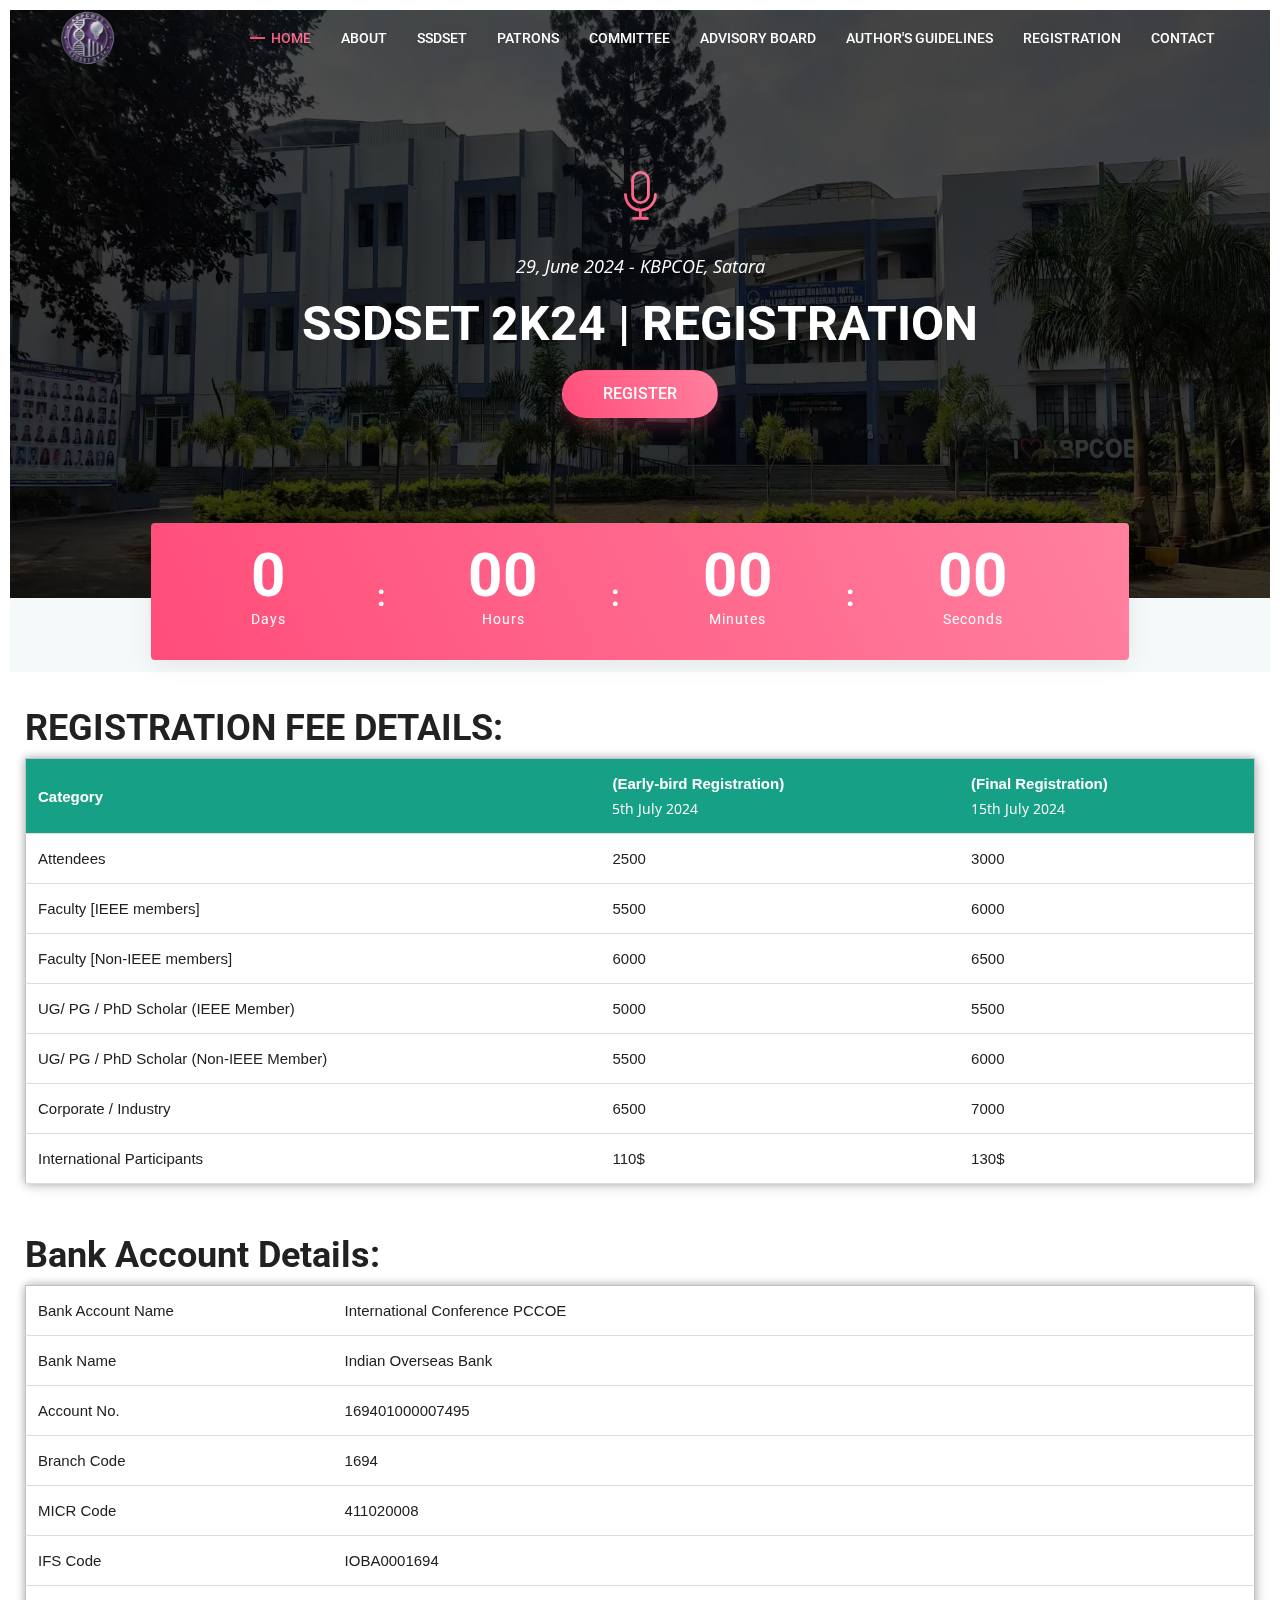
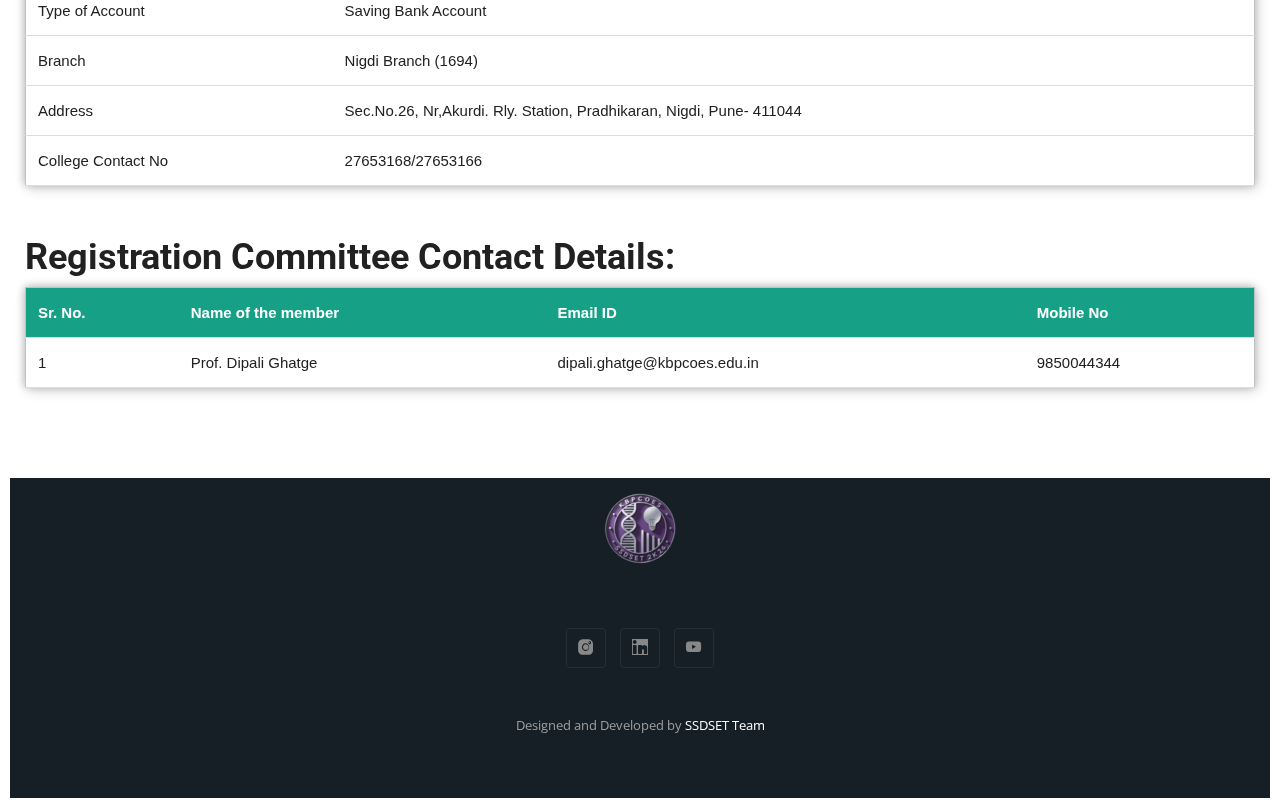
<file: registration.html>
<!DOCTYPE html>
<html lang="en">

<head>
  <!-- Required meta tags -->
  <meta charset="utf-8">
  <meta name="viewport" content="width=device-width, initial-scale=1, shrink-to-fit=no">

  <title>SSDSET 2K24 | Registration</title>

  <!-- Bootstrap CSS -->
  <link rel="stylesheet" type="text/css" href="assets/css/bootstrap.min.css">
  <!-- Icon -->
  <link rel="stylesheet" type="text/css" href="assets/fonts/line-icons.css">
  <!-- Nivo Lightbox -->
  <link rel="stylesheet" type="text/css" href="assets/css/nivo-lightbox.css">
  <!-- Animate -->
  <link rel="stylesheet" type="text/css" href="assets/css/animate.css">
  <!-- Main Style -->
  <link rel="stylesheet" type="text/css" href="assets/css/main.css">
  <!-- Responsive Style -->
  <link rel="stylesheet" type="text/css" href="assets/css/responsive.css">
  <style>
    .nav-item {
      position: relative;
    }

    .nav-item .dropdown-menu {
      background-color: #ffffff;
      border: 1px solid #ccc;
      width: 200px;
      /* Adjust as needed */
    }

    .nav-item .dropdown-menu a {
      display: block;
      padding: 10px;
      color: #333;
      text-decoration: none;
    }

    .nav-item .dropdown-menu a:hover {
      background-color: #f5f5f5;
    }

    @media screen and (max-width: 768px) {
      .nav-item .dropdown-menu {
        width: 150px;
        font-size: 14px;
      }
    }

    @media screen and (max-width: 576px) {
      .nav-item .dropdown-menu {
        width: 100px;
        font-size: 12px;
      }
    }

    @media (min-width: 1200px) {
      .container {
        max-width: 1210px;
      }
    }

    body {
      padding: 10px;
      margin: 0;
      font-family: Verdana, Geneva, Tahoma, sans-serif;
    }

    .table-container {
      overflow-x: auto;
      width: 100%;
      margin-top: 20px;
      padding: 15px;
    }

    table {
      border-collapse: collapse;
      width: 100%;
      border: 1px solid #bdc3c7;
      box-shadow: 2px 2px 12px rgba(0, 0, 0, 0.2), -1px -1px 8px rgba(0, 0, 0, 0.2);
    }

    th,
    td {
      padding: 12px;
      text-align: left;
      border-bottom: 1px solid #ddd;
    }

    #header {
      background-color: #16a085;
      color: #fff;
    }

    h1 {
      font-weight: 600;
      text-align: center;
      background-color: #16a085;
      color: #fff;
      padding: 10px 0px;
    }

    tr:hover {
      background-color: #f5f5f5;
      transform: scale(1.02);
      box-shadow: 2px 2px 12px rgba(0, 0, 0, 0.2), -1px -1px 8px rgba(0, 0, 0, 0.2);
    }

    @media only screen and (max-width: 768px) {
      table {
        width: 90%;
      }
    }
  </style>
</head>

<body>

  <!-- Header Area wrapper Starts -->
  <header id="header-wrap">
    <!-- Navbar Start -->
    <nav class="navbar navbar-expand-lg bg-inverse fixed-top scrolling-navbar">
      <div class="container">
        <!-- Brand and toggle get grouped for better mobile display -->
        <a href="index.html" class="navbar-brand"><img src="assets/img/logo.png" alt=""></a>
        <button class="navbar-toggler" type="button" data-toggle="collapse" data-target="#navbarCollapse"
          aria-controls="navbarCollapse" aria-expanded="false" aria-label="Toggle navigation">
          <i class="lni-menu"></i>
        </button>
        <div class="collapse navbar-collapse" id="navbarCollapse">
          <ul class="navbar-nav mr-auto w-100 justify-content-end">
            <li class="nav-item active">
              <a class="nav-link" href="#header-wrap">
                Home
              </a>
            </li>
            <li class="nav-item">
              <a class="nav-link" href="#about">
                About
              </a>
            </li>
            <!-- SSDSET Dropdown -->
            <li class="nav-item dropdown">
              <a class="nav-link dropdown-toggle" href="#" id="ssdsetDropdown" role="button" data-toggle="dropdown"
                aria-haspopup="true" aria-expanded="false">
                SSDSET
              </a>
              <div class="dropdown-menu" aria-labelledby="ssdsetDropdown">
                <a class="dropdown-item" href="SSDSET.html#SSDSETabout">About SSDSET</a>
                <a class="dropdown-item" href="SSDSET.html#call_for_paper">Call For Paper</a>
                <a class="dropdown-item" href="SSDSET.html#tracks">Conference Tracks</a>
                <a class="dropdown-item" href="SSDSET.html#dates">Schedule</a>
              </div>
            </li>
            <li class="nav-item">
              <a class="nav-link" href="#team">
                Patrons
              </a>
            </li>
            <li class="nav-item">
              <a class="nav-link" href="committee.html">
                Committee
              </a>
            </li>
            <li class="nav-item">
              <a class="nav-link" href="advisory_board.html">
                Advisory Board
              </a>
            </li>
            <li class="nav-item">
              <a class="nav-link" href="author_guidelines.html">
                Author's Guidelines
              </a>
            </li>
            <li class="nav-item">
              <a class="nav-link" href="registration.html">
                Registration
              </a>
            </li>
            <li class="nav-item">
              <a class="nav-link" href="index.html#contact-text">
                Contact
              </a>
            </li>
          </ul>
        </div>
      </div>
    </nav>
    <!-- Navbar End -->

    <!-- Hero Area Start -->
    <div id="hero-area" class="hero-area-bg">
      <div class="overlay"></div>
      <div class="container">
        <div class="row justify-content-center">
          <div class="col-lg-9 col-sm-12">
            <div class="contents text-center">
              <div class="icon">
                <i class="lni-mic"></i>
              </div>
              <p class="banner-info">29, June 2024 - KBPCOE, Satara</p>
              <h2 class="head-title">SSDSET 2K24 | Registration </h2>
              <!-- <p class="banner-desc">
                  Lorem ipsum dolor sit amet, consectetur adipisicing elit. Sapiente, nobis nesciunt atque perferendis, ipsa doloremque deserunt cum qui.</p> -->
              <div class="banner-btn">
                <a href="#" class="btn btn-common">Register</a>
              </div>
            </div>
          </div>
        </div>
      </div>
    </div>
    <!-- Hero Area End -->

  </header>
  <!-- Header Area wrapper End -->

  <!-- Count Bar Start -->
  <section id="count">
    <div class="container">
      <div class="row justify-content-center">
        <div class="col-10">
          <div class="count-wrapper text-center">
            <div class="time-countdown wow fadeInUp" data-wow-delay="0.2s">
              <div id="clock" class="time-count"></div>
            </div>
          </div>
        </div>
      </div>
    </div>
  </section>
  <!-- Count Bar End -->

  <div class="table-container">
    <h5>REGISTRATION FEE DETAILS: </h5>
    <table>
      <tr id="header">
        <th>Category</th>
        <th>(Early-bird Registration)
          <p>5th July 2024</p>
        </th>
        <th>(Final Registration)
          <p>15th July 2024</p>
        </th>
      </tr>
      <tr>
        <td>Attendees</td>
        <td>2500</td>
        <td>3000</td>
      </tr>
      <tr>
        <td>Faculty [IEEE members]</td>
        <td>5500</td>
        <td>6000</td>
      </tr>
      <tr>
        <td>Faculty [Non-IEEE members]</td>
        <td>6000</td>
        <td>6500</td>
      </tr>
      <tr>
        <td>UG/ PG / PhD Scholar (IEEE Member)</td>
        <td>5000</td>
        <td>5500</td>
      </tr>
      <tr>
        <td>UG/ PG / PhD Scholar (Non-IEEE Member)</td>
        <td>5500</td>
        <td>6000</td>
      </tr>
      <tr>
        <td>Corporate / Industry</td>
        <td>6500</td>
        <td>7000</td>
      </tr>
      <tr>
        <td>International Participants</td>
        <td>110$</td>
        <td>130$</td>
      </tr>
    </table>
  </div>

  <div class="table-container">
    <h5>Bank Account Details: </h5>
    <table>
      <tr id="header">
      </tr>
      <tr>
        <td>Bank Account Name</td>
        <td>International Conference PCCOE</td>

      </tr>
      <tr>
        <td>Bank Name</td>
        <td>Indian Overseas Bank</td>
      </tr>
      <tr>
        <td>Account No.</td>
        <td>169401000007495</td>
      </tr>
      <tr>
        <td>Branch Code</td>
        <td>1694</td>
      </tr>
      <tr>
        <td>MICR Code</td>
        <td>411020008</td>
      </tr>
      <tr>
        <td>IFS Code</td>
        <td>IOBA0001694</td>

      </tr>
      <tr>
        <td>Type of Account</td>
        <td>Saving Bank Account</td>

      </tr>
      <tr>
        <td>Branch</td>
        <td>Nigdi Branch (1694)</td>

      </tr>
      <tr>
        <td>Address</td>
        <td>Sec.No.26, Nr,Akurdi. Rly. Station, Pradhikaran, Nigdi, Pune- 411044</td>

      </tr>
      <tr>
        <td>College Contact No</td>
        <td>27653168/27653166</td>

      </tr>
    </table>
  </div>
  <!-- Helpdesk -->
  <div class="table-container">
    <h5>Registration Committee Contact Details: </h5>
    <table>
      <tr id="header">
        <th>Sr. No.</th>
        <th>Name of the member
        </th>
        <th>Email ID
        </th>
        <th>Mobile No
        </th>
      </tr>
      <tr>
        <td>1</td>
        <td>Prof. Dipali Ghatge</td>
        <td>dipali.ghatge@kbpcoes.edu.in</td>
        <td>9850044344</td>
      </tr>
    </table>
    <br><br><br>
  </div>

  <footer>
    <div class="container">
      <div class="row justify-content-center">
        <div class="col-lg-8 col-md-12 col-xs-12">
          <!-- <div class="subscribe-inner wow fadeInDown" data-wow-delay="0.3s">
              <h2 class="subscribe-title">To Get Nearly Updates</h2>
              <form class="text-center form-inline">
                <input class="mb-20 form-control" name="email" placeholder="Enter Your Email Here">
                <button type="submit" class="btn btn-common sub-btn" data-style="zoom-in" data-spinner-size="30" name="submit" id="submit">
                  <span class="ladda-label"><i class="lni-check-box"></i> Subscribe</span>
                </button>
              </form>
            </div> -->
          <div class="footer-logo">
            <img src="assets/img/logo.png" alt="">
          </div>
          <div class="social-icons-footer">
            <ul>
              <li class="facebook"><a target="_blank" href="3"><i class="lni-instagram-filled"></i></a></li>
              <li class="twitter"><a target="_blank" href="3"><i class="lni-linkedin-filled"></i></a></li>
              <li class="pinterest"><a target="_blank" href="3"><i class="lni-youtube"></i></a></li>
            </ul>
          </div>
          <div class="site-info">
            <p>Designed and Developed by <a href="" rel="nofollow">SSDSET Team</a></p>
          </div>
        </div>
      </div>
    </div>
  </footer>

  <!-- Go to Top Link -->
  <a href="#" class="back-to-top">
    <i class="lni-chevron-up"></i>
  </a>

  <div id="preloader">
    <div class="sk-circle">
      <div class="sk-circle1 sk-child"></div>
      <div class="sk-circle2 sk-child"></div>
      <div class="sk-circle3 sk-child"></div>
      <div class="sk-circle4 sk-child"></div>
      <div class="sk-circle5 sk-child"></div>
      <div class="sk-circle6 sk-child"></div>
      <div class="sk-circle7 sk-child"></div>
      <div class="sk-circle8 sk-child"></div>
      <div class="sk-circle9 sk-child"></div>
      <div class="sk-circle10 sk-child"></div>
      <div class="sk-circle11 sk-child"></div>
      <div class="sk-circle12 sk-child"></div>
    </div>
  </div>

  <!-- jQuery first, then Popper.js, then Bootstrap JS -->
  <script src="assets/js/jquery-min.js"></script>
  <script src="assets/js/popper.min.js"></script>
  <script src="assets/js/bootstrap.min.js"></script>
  <script src="assets/js/jquery.countdown.min.js"></script>
  <script src="assets/js/waypoints.min.js"></script>
  <script src="assets/js/jquery.counterup.min.js"></script>
  <script src="assets/js/jquery.nav.js"></script>
  <script src="assets/js/jquery.easing.min.js"></script>
  <script src="assets/js/wow.js"></script>
  <script src="assets/js/nivo-lightbox.js"></script>
  <script src="assets/js/video.js"></script>
  <script src="assets/js/main.js"></script>
</body>

</html>
</file>
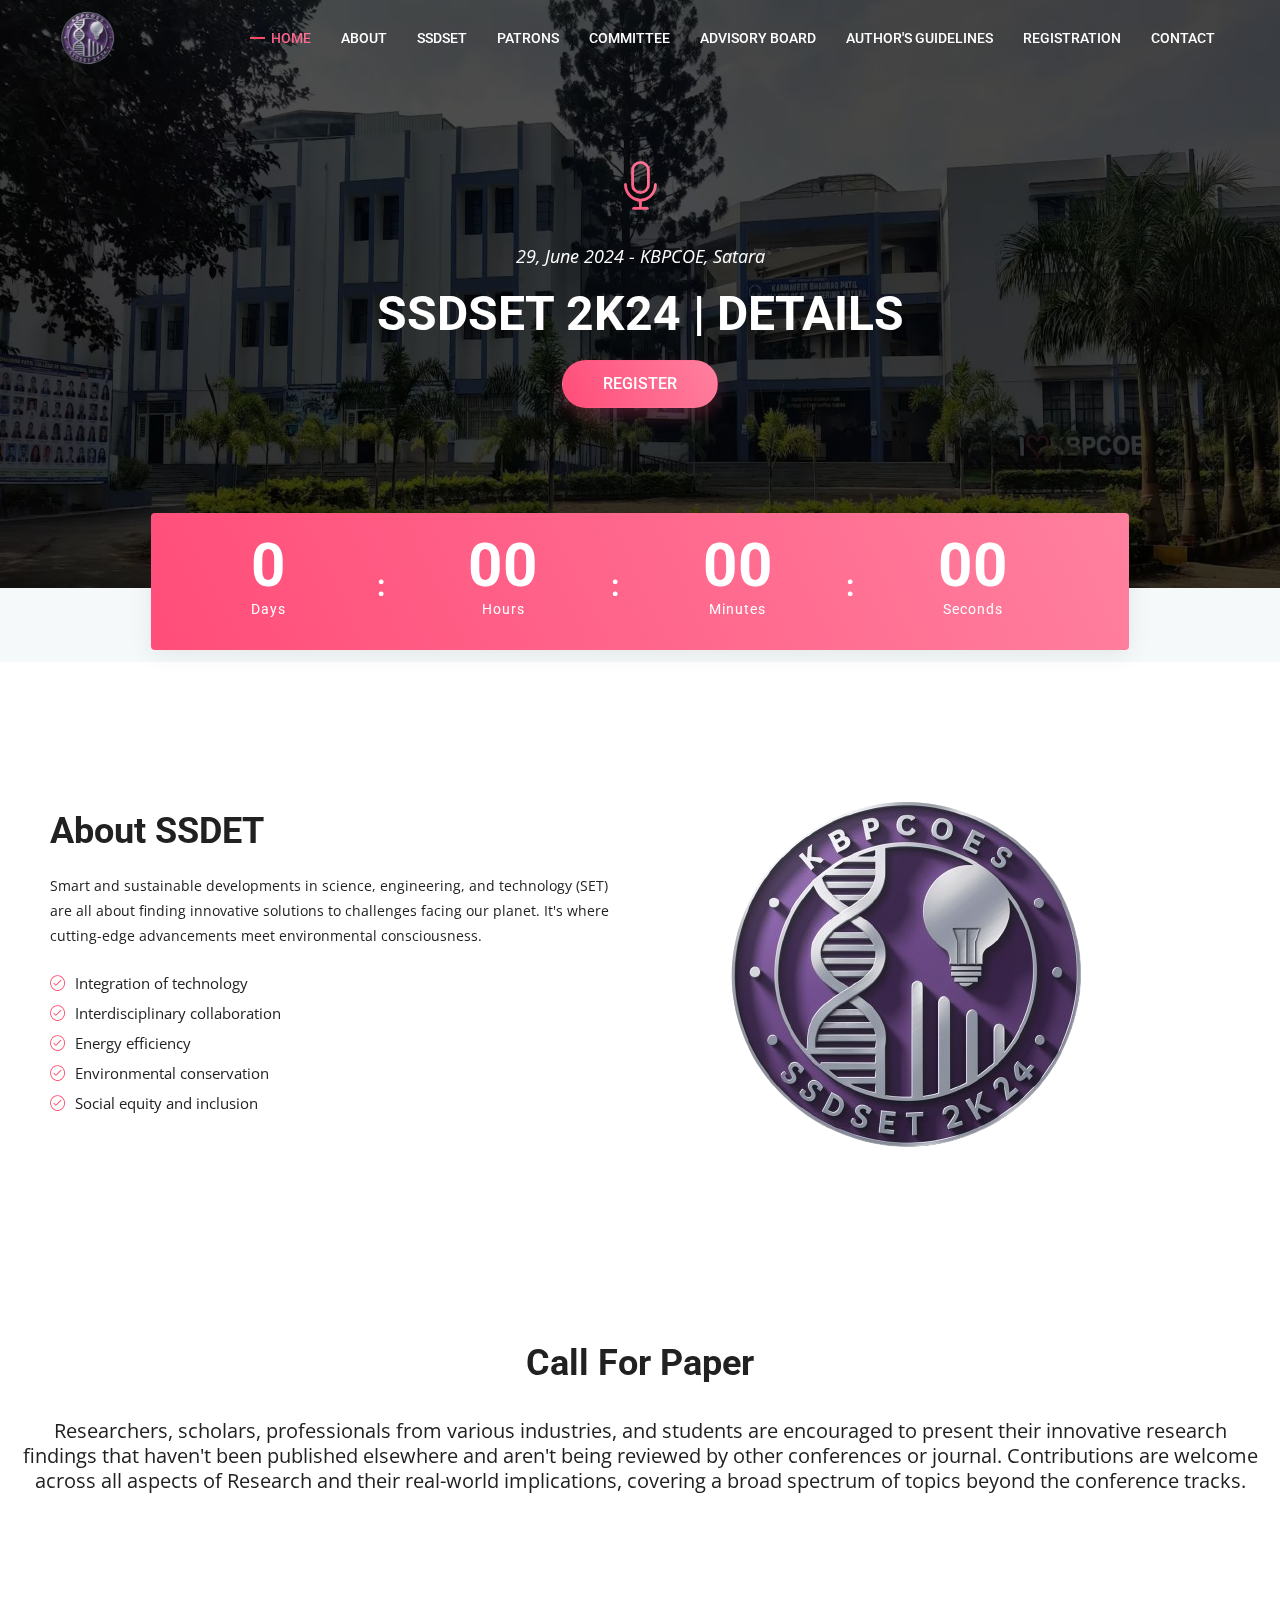
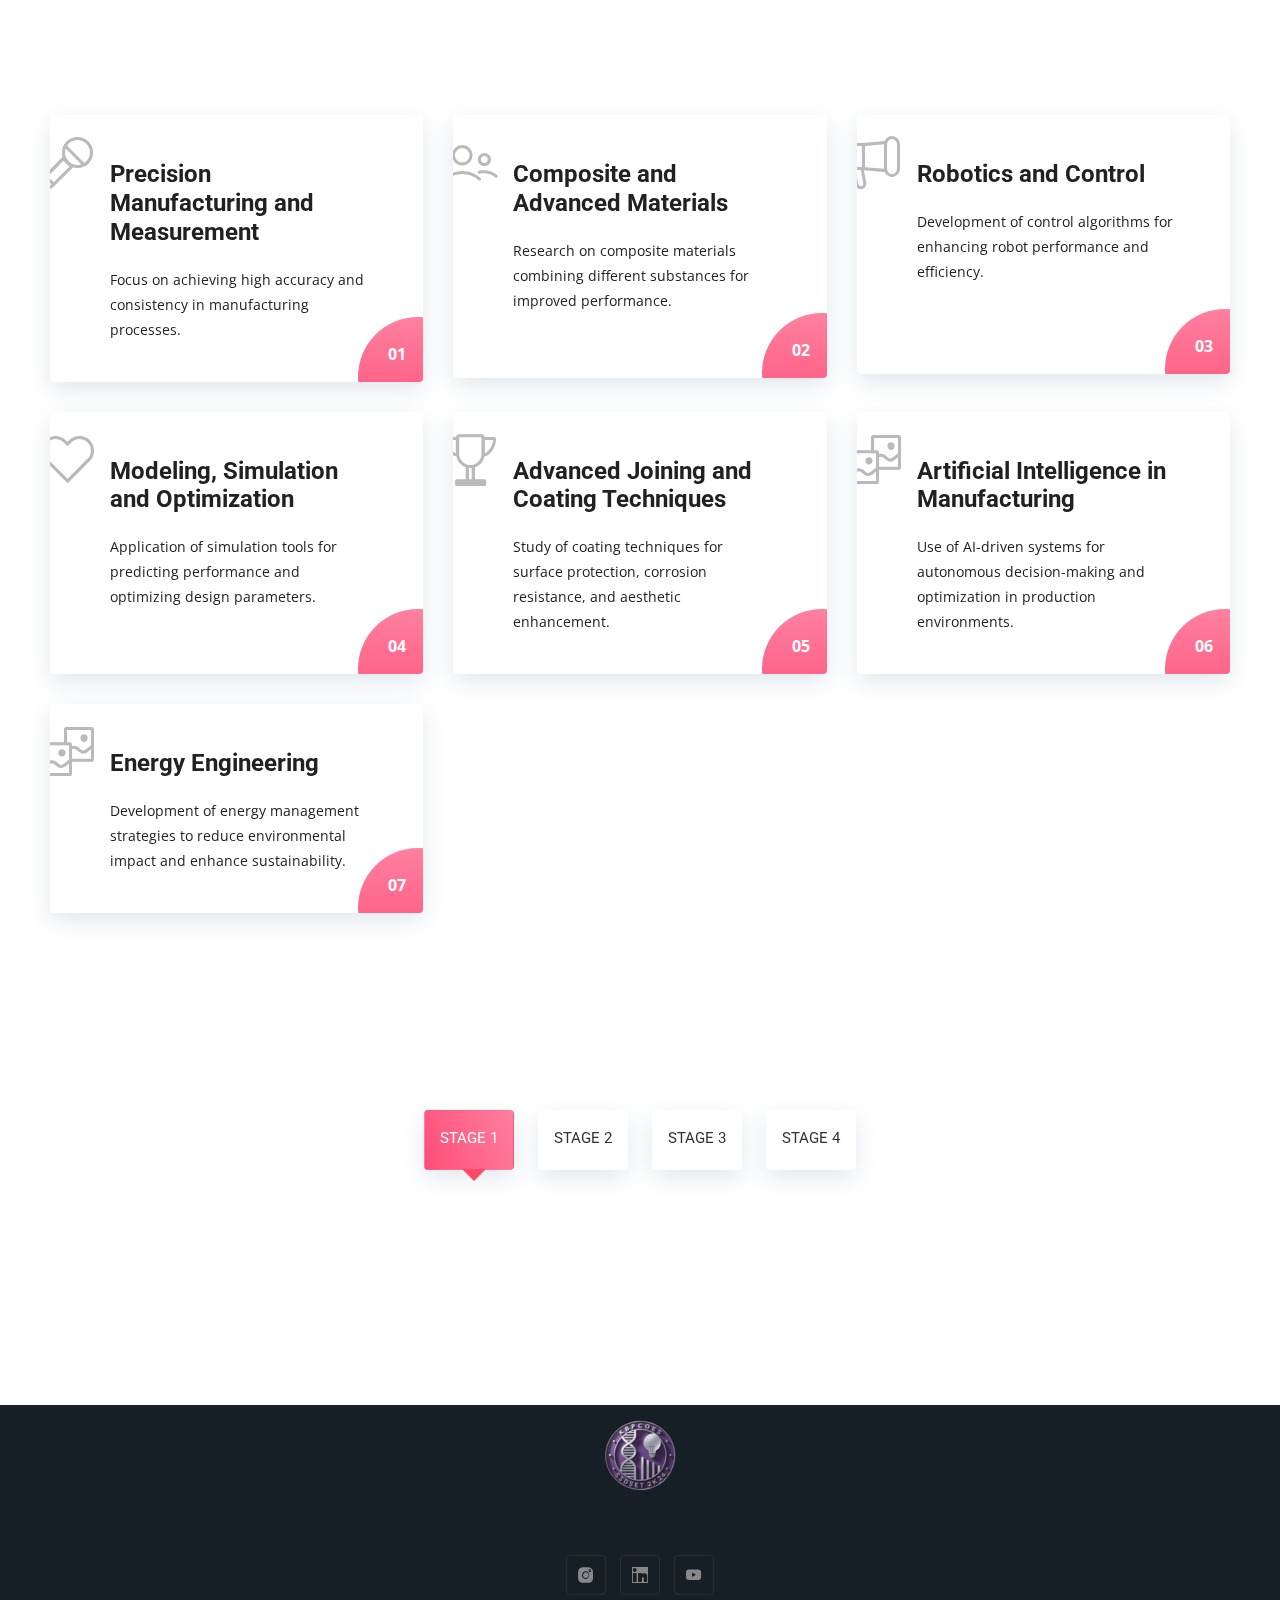
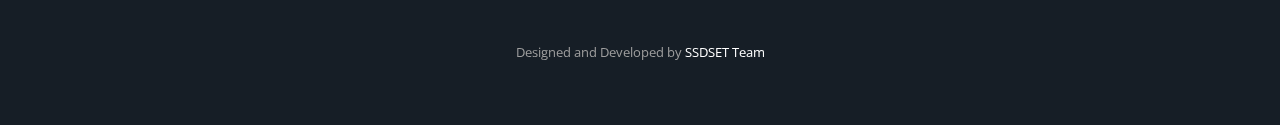
<file: SSDSET.html>
<!DOCTYPE html>
<html lang="en">

<head>
  <!-- Required meta tags -->
  <meta charset="utf-8">
  <meta name="viewport" content="width=device-width, initial-scale=1, shrink-to-fit=no">

  <title>SSDSET 2K24</title>

  <!-- Bootstrap CSS -->
  <link rel="stylesheet" type="text/css" href="assets/css/bootstrap.min.css">
  <!-- Icon -->
  <link rel="stylesheet" type="text/css" href="assets/fonts/line-icons.css">
  <!-- Nivo Lightbox -->
  <link rel="stylesheet" type="text/css" href="assets/css/nivo-lightbox.css">
  <!-- Animate -->
  <link rel="stylesheet" type="text/css" href="assets/css/animate.css">
  <!-- Main Style -->
  <link rel="stylesheet" type="text/css" href="assets/css/main.css">
  <!-- Responsive Style -->
  <link rel="stylesheet" type="text/css" href="assets/css/responsive.css">
  <style>
    .nav-item {
      position: relative;
    }

    .nav-item .dropdown-menu {
      background-color: #ffffff;
      border: 1px solid #ccc;
      width: 200px;
      /* Adjust as needed */
    }

    .nav-item .dropdown-menu a {
      display: block;
      padding: 10px;
      color: #333;
      text-decoration: none;
    }

    .nav-item .dropdown-menu a:hover {
      background-color: #f5f5f5;
    }

    @media screen and (max-width: 768px) {
      .nav-item .dropdown-menu {
        width: 150px;
        font-size: 14px;
      }
    }

    @media screen and (max-width: 576px) {
      .nav-item .dropdown-menu {
        width: 100px;
        font-size: 12px;
      }
    }

    @media (min-width: 1200px) {
      .container {
        max-width: 1210px;
      }
    }
  </style>
</head>

<body>

  <!-- Header Area wrapper Starts -->
  <header id="header-wrap">
    <!-- Navbar Start -->
    <nav class="navbar navbar-expand-lg bg-inverse fixed-top scrolling-navbar">
      <div class="container">
        <!-- Brand and toggle get grouped for better mobile display -->
        <a href="index.html" class="navbar-brand"><img src="assets/img/logo.png" alt=""></a>
        <button class="navbar-toggler" type="button" data-toggle="collapse" data-target="#navbarCollapse"
          aria-controls="navbarCollapse" aria-expanded="false" aria-label="Toggle navigation">
          <i class="lni-menu"></i>
        </button>
        <div class="collapse navbar-collapse" id="navbarCollapse">
          <ul class="navbar-nav mr-auto w-100 justify-content-end">
            <li class="nav-item active">
              <a class="nav-link" href="#header-wrap">
                Home
              </a>
            </li>
            <li class="nav-item">
              <a class="nav-link" href="#about">
                About
              </a>
            </li>
            <!-- SSDSET Dropdown -->
            <li class="nav-item dropdown">
              <a class="nav-link dropdown-toggle" href="#" id="ssdsetDropdown" role="button" data-toggle="dropdown"
                aria-haspopup="true" aria-expanded="false">
                SSDSET
              </a>
              <div class="dropdown-menu" aria-labelledby="ssdsetDropdown">
                <a class="dropdown-item" href="SSDSET.html#SSDSETabout">About SSDSET</a>
                <a class="dropdown-item" href="SSDSET.html#call_for_paper">Call For Paper</a>
                <a class="dropdown-item" href="SSDSET.html#tracks">Conference Tracks</a>
                <a class="dropdown-item" href="SSDSET.html#dates">Schedule</a>
              </div>
            </li>
            <li class="nav-item">
              <a class="nav-link" href="patrons.html">
                Patrons
              </a>
            </li>
            <li class="nav-item">
              <a class="nav-link" href="committee.html">
                Committee
              </a>
            </li>
            <li class="nav-item">
              <a class="nav-link" href="advisory_board.html">
                Advisory Board
              </a>
            </li>
            <li class="nav-item">
              <a class="nav-link" href="author_guidelines.html">
                Author's Guidelines
              </a>
            </li>
            <li class="nav-item">
              <a class="nav-link" href="registration.html">
                Registration
              </a>
            </li>
            <li class="nav-item">
              <a class="nav-link" href="index.html#contact-text">
                Contact
              </a>
            </li>
          </ul>
        </div>
      </div>
    </nav>
    <!-- Navbar End -->

    <!-- Hero Area Start -->
    <div id="hero-area" class="hero-area-bg">
      <div class="overlay"></div>
      <div class="container">
        <div class="row justify-content-center">
          <div class="col-lg-9 col-sm-12">
            <div class="contents text-center">
              <div class="icon">
                <i class="lni-mic"></i>
              </div>
              <p class="banner-info">29, June 2024 - KBPCOE, Satara</p>
              <h2 class="head-title">SSDSET 2K24 | Details</h2>
              <!-- <p class="banner-desc">
                  Lorem ipsum dolor sit amet, consectetur adipisicing elit. Sapiente, nobis nesciunt atque perferendis, ipsa doloremque deserunt cum qui.</p> -->
              <div class="banner-btn">
                <a href="#" class="btn btn-common">Register</a>
              </div>
            </div>
          </div>
        </div>
      </div>
    </div>
    <!-- Hero Area End -->

  </header>
  <!-- Header Area wrapper End -->

  <!-- Count Bar Start -->
  <section id="count">
    <div class="container">
      <div class="row justify-content-center">
        <div class="col-10">
          <div class="count-wrapper text-center">
            <div class="time-countdown wow fadeInUp" data-wow-delay="0.2s">
              <div id="clock" class="time-count"></div>
            </div>
          </div>
        </div>
      </div>
    </div>
  </section>
  <!-- Count Bar End -->

  <!-- About Section Start -->
  <section id="SSDSETabout" class="section-padding">
    <div class="container">
      <div class="row">

        <div class="col-lg-6 col-md-12 col-xs-12">
          <div class="about-content">
            <div>
              <!-- <div class="about-text">  
                  <h4>About KBPCOE'S</h4>
                  <p>Karmaveer Bhaurao Patil College of Engineering , Satara is one of the esteemed educational institutions in the state of Maharashtra. The institute was established in year 1983 and has continued its prestigious journey for the last 35 years, and is affiliated to Dr. Babasaheb Ambedkar Technological University, Lonere and approved by AICTE, New Delhi.</p>
                </div> -->
              <div class="about-text">
                <h4>About SSDET</h4>
                <p>Smart and sustainable developments in science, engineering, and technology (SET) are all about
                  finding innovative solutions to challenges facing our planet. It's where cutting-edge advancements
                  meet environmental consciousness.</p>
              </div>
              <ul class="stylish-list mb-3">
                <li><i class="lni-check-mark-circle"></i>Integration of technology</li>
                <li><i class="lni-check-mark-circle"></i>Interdisciplinary collaboration</li>
                <li><i class="lni-check-mark-circle"></i>Energy efficiency</li>
                <li><i class="lni-check-mark-circle"></i>Environmental conservation</li>
                <li><i class="lni-check-mark-circle"></i>Social equity and inclusion</li>
              </ul>
              <!-- Learn More Button For further use  -->
              <!-- <a class="btn btn-common" href="#">Learn More</a> -->
            </div>
          </div>
        </div>
        <div class="col-lg-6 col-md-12 col-xs-12">
          <div class="img-thumb">
            <img class="img-fluid" src="assets/img/about/img1.png" alt="">
          </div>
        </div>
      </div>
    </div>
  </section>
  <!-- About Section End -->
  <!-- Call for Paper -->
  <section id="call_for_paper" class="section-padding">
    <div class="container-fluid">
      <div class="contact-block">
        <div class="text-center">
          <h2>Call For Paper</h2>
          <br>
          <p style="font-size: 20px">Researchers, scholars, professionals from various industries, and students are
            encouraged to present their
            innovative research findings that haven't been published elsewhere and aren't being reviewed by other
            conferences or journal. Contributions are welcome across all aspects of Research
            and their real-world implications, covering a broad spectrum of topics beyond the conference tracks.
          </p>
          <br>
          <!-- <a href="https://rebrand.ly/eventup-purchase-ud" target="_blank" class="btn btn-common btn-lg">Purchase Now</a> -->
        </div>
      </div>
    </div>
  </section>
  <!-- Call for Paper -->
  <!-- Video Section Start -->
  <!-- <div class="ready-to-play">
    <video id="bgvid" class="stop" loop>
      <source src="assets/video/video.webm" type="video/mp4">
    </video>
    <div id="polina" class="video-text">
      <div class="tb-t">
        <div class="tb-c">
          <div class="polina"><button><i class='lni-play'></i></button></div>
        </div>
      </div>
    </div>
  </div> -->
  <!-- Video Section End -->

  <!-- Information Bar Start -->
  <!-- <section id="information-bar">
    <div class="container">
      <div class="row inforation-wrapper">
        <div class="col-lg-3 col-md-6 col-xs-12">
          <ul>
            <li>
              <i class="lni-map-marker"></i>
            </li>
            <li><span><b>Location</b> KBPCOE Auditorium</span></li>
          </ul>
        </div>
        <div class="col-lg-3 col-md-6 col-xs-12">
          <ul>
            <li>
              <i class="lni-calendar"></i>
            </li>
            <li><span><b>Date & Time</b> 10:30am - 5:30pm, 29th June</span></li>
          </ul>
        </div>
        <div class="col-lg-3 col-md-6 col-xs-12">
          <ul>
            <li>
              <i class="lni-mic"></i>
            </li>
            <li><span><b>Speakers</b> 25 Professionals</span></li>
          </ul>
        </div>
        <div class="col-lg-3 col-md-6 col-xs-12">
          <ul>
            <li>
              <i class="lni-user"></i>
            </li>
            <li><span><b>Registrations</b> 100 People</span></li>
          </ul>
        </div>
      </div>
    </div>
  </section> -->
  <!-- Information Bar End -->

  <!-- Conference Tracks -->
  <section id="tracks" class="intro section-padding">
    <div class="container">
      <div class="row">
        <div class="col-12">
          <div class="section-title-header text-center">
            <h2 class="section-title wow fadeInUp" data-wow-delay="0.2s">Conference Tracks</h2>
            <!-- <p class="wow fadeInDown" data-wow-delay="0.2s">Lorem ipsum dolor sit amet, in quodsi vulputate pro. Ius
              illum vocent mediocritatem an <br> cule dicta iriure at phaedrum.</p> -->
          </div>
        </div>
      </div>
      <div class="row intro-wrapper">
        <div class="col-lg-4 col-md-6 col-xs-12">
          <div class="single-intro-text mb-70">
            <i class="lni-microphone"></i>
            <h3>Precision Manufacturing and Measurement</h3>
            <p>
              Focus on achieving high accuracy and consistency in manufacturing processes.
            </p>
            <span class="count-number">01</span>
          </div>
        </div>
        <div class="col-lg-4 col-md-6 col-xs-12">
          <div class="single-intro-text">
            <i class="lni-users"></i>
            <h3 class="ts-title">Composite and Advanced Materials</h3>
            <p>
              Research on composite materials combining different substances for improved performance.
            </p>
            <br>
            <span class="count-number">02</span>
          </div>
          <div class="border-shap left"></div>
        </div>
        <div class="col-lg-4 col-md-6 col-xs-12">
          <div class="single-intro-text mb-70">
            <i class="lni-bullhorn"></i>
            <h3>Robotics and Control</h3>
            <p>
              Development of control algorithms for enhancing robot performance and efficiency.
            </p>
            <br>
            <br>

            <span class="count-number">03</span>
          </div>
        </div>
        <div class="col-lg-4 col-md-6 col-xs-12">
          <div class="single-intro-text mb-70">
            <i class="lni-heart"></i>
            <h3>Modeling, Simulation and Optimization</h3>
            <p>
              Application of simulation tools for predicting performance and optimizing design parameters.
            </p>
            <br>
            <span class="count-number">04</span>
          </div>
        </div>
        <div class="col-lg-4 col-md-6 col-xs-12">
          <div class="single-intro-text mb-70">
            <i class="lni-cup"></i>
            <h3>Advanced Joining and Coating Techniques</h3>
            <p>
              Study of coating techniques for surface protection, corrosion resistance, and aesthetic enhancement.
            </p>
            <span class="count-number">05</span>
          </div>
        </div>
        <div class="col-lg-4 col-md-6 col-xs-12">
          <div class="single-intro-text mb-70">
            <i class="lni-gallery"></i>
            <h3>Artificial Intelligence in Manufacturing</h3>
            <p>
              Use of AI-driven systems for autonomous decision-making and optimization in production environments.
            </p>
            <span class="count-number">06</span>
          </div>
        </div>
        <div class="col-lg-4 col-md-6 col-xs-12">
          <div class="single-intro-text mb-70">
            <i class="lni-gallery"></i>
            <h3>Energy Engineering</h3>
            <p>
              Development of energy management strategies to reduce environmental impact and enhance sustainability.
            </p>
            <span class="count-number">07</span>
          </div>
        </div>
      </div>
    </div>
  </section>
  <!-- intro Section End -->

  <!-- Schedule Section Start -->
  <section id="dates" class="schedule section-padding">
    <div class="container">
      <div class="row">
        <div class="col-12">
          <div class="section-title-header text-center">
            <h2 class="section-title wow fadeInUp" data-wow-delay="0.2s">Schedule</h2>
            <!-- <p class="wow fadeInDown" data-wow-delay="0.2s">Lorem ipsum dolor sit amet, in quodsi vulputate pro. Ius
              illum vocent mediocritatem an <br> cule dicta iriure at phaedrum.</p> -->
          </div>
        </div>
      </div>
      <div class="row">
        <div class="col-12 mb-5 text-center">
          <ul class="nav nav-tabs" id="myTab" role="tablist">
            <li class="nav-item">
              <a class="nav-link active" id="monday-tab" data-toggle="tab" href="#monday" role="tab"
                aria-controls="monday" aria-expanded="true">
                <div class="item-text">
                  <h4>Stage 1</h4>
                  <!-- <h5>14 February 2020</h5> -->
                </div>
              </a>
            </li>
            <li class="nav-item">
              <a class="nav-link" id="tuesday-tab" data-toggle="tab" href="#tuesday" role="tab" aria-controls="tuesday">
                <div class="item-text">
                  <h4>Stage 2</h4>
                  <!-- <h5>15 February 2020</h5> -->
                </div>
              </a>
            </li>
            <li class="nav-item">
              <a class="nav-link" id="wednesday-tab" data-toggle="tab" href="#wednesday" role="tab"
                aria-controls="wednesday">
                <div class="item-text">
                  <h4>Stage 3</h4>
                  <!-- <h5>16 February 2020</h5> -->
                </div>
              </a>
            </li>
            <li class="nav-item">
              <a class="nav-link" id="thursday-tab" data-toggle="tab" href="#thursday" role="tab"
                aria-controls="thursday">
                <div class="item-text">
                  <h4>Stage 4</h4>
                  <!-- <h5>17 February 2020</h5> -->
                </div>
              </a>
            </li>
          </ul>
        </div>
        <div class="col-12">
          <div class="schedule-area row wow fadeInDown" data-wow-delay="0.3s">
            <div class="schedule-tab-content col-12 clearfix">
              <div class="tab-content" id="myTabContent">
                <div class="tab-pane fade show active" id="monday" role="tabpanel" aria-labelledby="monday-tab">
                  <div id="accordion">
                    <div class="card">
                      <div id="headingOne">
                        <div class="schedule-slot-time">
                          <span> 20th May - 5th June</span>
                        </div>
                        <div class="collapsed card-header" data-toggle="collapse" data-target="#collapseOne"
                          aria-expanded="false" aria-controls="collapseOne">

                          <h4>Paper Submission</h4>
                          <h2 class="name">Date: 20th May - 5th June</h2>
                        </div>
                      </div>
                    </div>
                  </div>
                </div>
                <div class="tab-pane fade" id="tuesday" role="tabpanel" aria-labelledby="tuesday-tab">
                  <div id="accordion2">
                    <div class="card">
                      <div id="headingOne1">
                        <div class="schedule-slot-time">
                          <span> 15th June 2024</span>
                        </div>
                        <div class="collapsed card-header" data-toggle="collapse" data-target="#collapseTwo2"
                          aria-expanded="false" aria-controls="collapseTwo2">

                          <h4>Notification of Acceptance</h4>
                          <h5 class="name">Date: 15th June</h5>
                        </div>
                      </div>
                    </div>

                  </div>
                </div>
                <div class="tab-pane fade" id="wednesday" role="tabpanel" aria-labelledby="wednesday-tab">
                  <div id="accordion3">

                    <div class="card">
                      <div id="headingTwo3">
                        <div class="schedule-slot-time">
                          <span> 20th June</span>
                        </div>
                        <div class="collapsed card-header" data-toggle="collapse" data-target="#collapseTwo3"
                          aria-expanded="false" aria-controls="collapseTwo3">
                          <h4>Camera Ready Paper Submission</h4>
                          <h5 class="name">Date: 20th June</h5>
                        </div>
                      </div>
                    </div>
                    <div class="card">
                      <div id="headingOne3">
                        <div class="schedule-slot-time">
                          <span> 20th June</span>
                        </div>
                        <div class="collapsed card-header" data-toggle="collapse" data-target="#collapseOne3"
                          aria-expanded="false" aria-controls="collapseOne3">
                          <h4>Registration</h4>
                          <h5 class="name">Date: 20th June</h5>
                        </div>
                      </div>
                    </div>
                  </div>
                </div>
                <div class="tab-pane fade" id="thursday" role="tabpanel" aria-labelledby="thursday-tab">
                  <div id="accordion4">
                    <div class="card">
                      <div id="headingOne">
                        <div class="schedule-slot-time">
                          <span> 29th June</span>
                        </div>
                        <div class="collapsed card-header" data-toggle="collapse" data-target="#collapseOne4"
                          aria-expanded="false" aria-controls="collapseOne4">
                          <h4>Conference Day</h4>
                          <h5 class="name">Date: 29th June</h5>
                        </div>
                      </div>
                    </div>
                  </div>
                </div>
              </div>
            </div>
          </div>
        </div>
      </div>
    </div>
  </section>
  <!-- Schedule Section End -->

  <footer>
    <div class="container">
      <div class="row justify-content-center">
        <div class="col-lg-8 col-md-12 col-xs-12">
          <!-- <div class="subscribe-inner wow fadeInDown" data-wow-delay="0.3s">
              <h2 class="subscribe-title">To Get Nearly Updates</h2>
              <form class="text-center form-inline">
                <input class="mb-20 form-control" name="email" placeholder="Enter Your Email Here">
                <button type="submit" class="btn btn-common sub-btn" data-style="zoom-in" data-spinner-size="30" name="submit" id="submit">
                  <span class="ladda-label"><i class="lni-check-box"></i> Subscribe</span>
                </button>
              </form>
            </div> -->
          <div class="footer-logo">
            <img src="assets/img/logo.png" alt="">
          </div>
          <div class="social-icons-footer">
            <ul>
              <li class="facebook"><a target="_blank" href="3"><i class="lni-instagram-filled"></i></a></li>
              <li class="twitter"><a target="_blank" href="3"><i class="lni-linkedin-filled"></i></a></li>
              <li class="pinterest"><a target="_blank" href="3"><i class="lni-youtube"></i></a></li>
            </ul>
          </div>
          <div class="site-info">
            <p>Designed and Developed by <a href="" rel="nofollow">SSDSET Team</a></p>
          </div>
        </div>
      </div>
    </div>
  </footer>

  <!-- Go to Top Link -->
  <a href="#" class="back-to-top">
    <i class="lni-chevron-up"></i>
  </a>

  <div id="preloader">
    <div class="sk-circle">
      <div class="sk-circle1 sk-child"></div>
      <div class="sk-circle2 sk-child"></div>
      <div class="sk-circle3 sk-child"></div>
      <div class="sk-circle4 sk-child"></div>
      <div class="sk-circle5 sk-child"></div>
      <div class="sk-circle6 sk-child"></div>
      <div class="sk-circle7 sk-child"></div>
      <div class="sk-circle8 sk-child"></div>
      <div class="sk-circle9 sk-child"></div>
      <div class="sk-circle10 sk-child"></div>
      <div class="sk-circle11 sk-child"></div>
      <div class="sk-circle12 sk-child"></div>
    </div>
  </div>

  <!-- jQuery first, then Popper.js, then Bootstrap JS -->
  <script src="assets/js/jquery-min.js"></script>
  <script src="assets/js/popper.min.js"></script>
  <script src="assets/js/bootstrap.min.js"></script>
  <script src="assets/js/jquery.countdown.min.js"></script>
  <script src="assets/js/waypoints.min.js"></script>
  <script src="assets/js/jquery.counterup.min.js"></script>
  <script src="assets/js/jquery.nav.js"></script>
  <script src="assets/js/jquery.easing.min.js"></script>
  <script src="assets/js/wow.js"></script>
  <script src="assets/js/nivo-lightbox.js"></script>
  <script src="assets/js/video.js"></script>
  <script src="assets/js/main.js"></script>
</body>

</html>
</file>
<file: assets/css/main.css>
@import url("https://fonts.googleapis.com/css?family=Open+Sans|Roboto:500,700");
html {
  overflow-x: hidden;
}

body {
  background: #fff;
  font-size: 15px;
  font-weight: 400;
  font-family: 'Open Sans', sans-serif;
  -webkit-box-sizing: border-box;
  -moz-box-sizing: border-box;
  box-sizing: border-box;
  -webkit-font-smoothing: subpixel-antialiased;
  color: #212121;
  line-height: 25px;
  -webkit-backface-visibility: hidden;
  backface-visibility: hidden;
  overflow-x: hidden;
}

h1, h2, h3, h4, h5 {
  font-size: 36px;
  font-weight: 700;
  font-family: 'Roboto', sans-serif;
}

a {
  -webkit-transition: all 0.2s linear;
  -moz-transition: all 0.2s linear;
  -o-transition: all 0.2s linear;
  transition: all 0.2s linear;
}

a:hover {
  text-decoration: none;
}

a a:focus {
  outline: none;
}

p {
  font-weight: 400;
  font-family: 'Open Sans', sans-serif;
  margin: 0px;
  font-size: 14px;
}

ul, ol {
  list-style: outside none none;
  margin: 0;
  padding: 0;
}

ul li, ol li {
  list-style: none;
}

.hero-heading {
  font-size: 40px;
  font-weight: 700;
  color: #fff;
  text-transform: capitalize;
  line-height: 70px;
  letter-spacing: 0.1rem;
}

.hero-sub-heading {
  font-size: 20px;
  font-weight: 400;
  color: #e6e6e6;
  line-height: 45px;
  letter-spacing: 0.1rem;
}

.section-titile-bg {
  display: inline;
  font-size: 115px;
  font-weight: 700;
  height: 100%;
  left: -173px;
  opacity: 0.1;
  position: absolute;
  top: -14px;
  width: 100%;
  text-align: center;
}

.section-title-header .subtitle {
  font-size: 20px;
  color: #ff4a67;
  margin-bottom: 10px;
  font-style: italic;
}

.section-title-header p {
  text: center;
  font-weight: 400;
  line-height: 26px;
  padding-bottom: 36px;
}

.section-title {
  font-size: 30px;
  color: #212121;
  line-height: 52px;
  font-weight: 700;
  text-align: center;
  display: block;
  position: relative;
  margin-bottom: 10px;
}

.section-title:before {
  content: "[";
  color: #ff4a67;
  padding-right: 10px;
}

.section-title:after {
  content: "]";
  color: #ff4a67;
  padding-left: 10px;
}

.section-subcontent {
  font-size: 16px;
  text: center;
  font-weight: 400;
  line-height: 26px;
  padding-bottom: 36px;
}

.section-sub {
  text-transform: uppercase;
  font-size: 24px;
  line-height: 52px;
  padding-bottom: 15px;
  margin-bottom: 30px;
  position: relative;
}

.section-sub:before {
  position: absolute;
  content: '';
  height: 1px;
  width: 45px;
  left: 50%;
  bottom: 10px;
  -webkit-transform: translateX(-50%);
  transform: translateX(-50%);
  background-color: #ff4a67;
}

.subtitle {
  font-size: 15px;
  margin-top: 20px;
  font-weight: 500;
  margin-bottom: 10px;
}

.inner-title {
  font-size: 24px;
  font-weight: 700;
  text-tranform: capitalize;
}

.page-tagline {
  font-size: 24px;
  font-weight: 400;
  color: #ddd;
}

.page-title {
  font-size: 62px;
  font-weight: 700;
  color: #fff;
}

.overlay {
  position: absolute;
  top: 0px;
  left: 0px;
  width: 100%;
  height: 100%;
  background: rgba(0, 0, 0, 0.8);
}

.btn {
  font-size: 14px;
  padding: 10px 30px;
  line-height: 22px;
  border-radius: 30px;
  font-family: 'Roboto', sans-serif;
  cursor: pointer;
  font-weight: 500;
  color: #fff;
  text-transform: uppercase;
  -webkit-transition: all 0.2s linear;
  -moz-transition: all 0.2s linear;
  -o-transition: all 0.2s linear;
  transition: all 0.2s linear;
  display: inline-block;
}

.btn i {
  margin-right: 5px;
}

.btn:focus,
.btn:active {
  box-shadow: none;
  outline: none;
  color: #fff;
}

.btn-common {
  background-image: linear-gradient(65deg, #FF4D79 0, #FF809F 100%);
  box-shadow: 0 8px 16px rgba(255, 77, 121, 0.25);
  position: relative;
  z-index: 1;
}

.btn-common:hover {
  color: #fff;
  background-image: linear-gradient(65deg, #ff527d 0, #ff85a3 100%);
  box-shadow: 0 8px 16px rgba(255, 77, 121, 0.4);
  transition: all .2s ease-in-out;
  -moz-transition: all .2s ease-in-out;
  -webkit-transition: all .2s ease-in-out;
}

.btn-border {
  color: #212121;
  background-color: transparent;
  border: 1px solid rgba(36, 36, 36, 0.2);
}

.btn-border:hover {
  color: #ff4a67;
  border-color: #ff4a67;
  background-color: rgba(255, 255, 255, 0.2);
}

.btn-fill {
  background: #fff;
  color: #212121;
}

.btn-fill:hover {
  color: #ff4a67;
}

.btn-lg {
  padding: 12px 34px;
  text-transform: uppercase;
  font-size: 14px;
}

.btn-rm {
  padding: 7px 10px;
  text-transform: capitalize;
}

button:focus {
  outline: none !important;
}

.icon-close, .icon-check {
  color: #ff4a67;
}

.bg-drack {
  background: #f1f1f1;
}

.bg-white {
  background: #fff;
}

.mb-30 {
  margin-bottom: 30px;
}

.mt-30 {
  margin-top: 30px;
}

/* ScrollToTop */
a.back-to-top {
  display: none;
  position: fixed;
  bottom: 18px;
  right: 15px;
  text-decoration: none;
}

a.back-to-top i {
  display: block;
  font-size: 22px;
  width: 40px;
  height: 40px;
  line-height: 40px;
  color: #fff;
  background-image: linear-gradient(65deg, #FF4D79 0, #FF809F 100%);
  border-radius: 30px;
  text-align: center;
  transition: all 0.2s ease-in-out;
  -moz-transition: all 0.2s ease-in-out;
  -webkit-transition: all 0.2s ease-in-out;
  -o-transition: all 0.2s ease-in-out;
  box-shadow: 0 0 4px rgba(0, 0, 0, 0.14), 0 4px 8px rgba(0, 0, 0, 0.28);
}

a.back-to-top:hover, a.back-to-top:focus {
  text-decoration: none;
}

#preloader {
  position: fixed;
  background: #fff;
  top: 0;
  left: 0;
  width: 100%;
  height: 100%;
  z-index: 9999999999;
}

.sk-circle {
  margin: 0px auto;
  width: 40px;
  height: 40px;
  top: 45%;
  position: relative;
}

.sk-circle .sk-child {
  width: 100%;
  height: 100%;
  position: absolute;
  left: 0;
  top: 0;
}

.sk-circle .sk-child:before {
  content: '';
  display: block;
  margin: 0 auto;
  width: 15%;
  height: 15%;
  background-color: #ff4a67;
  border-radius: 100%;
  -webkit-animation: sk-circleBounceDelay 1.2s infinite ease-in-out both;
  animation: sk-circleBounceDelay 1.2s infinite ease-in-out both;
}

.sk-circle .sk-circle2 {
  -webkit-transform: rotate(30deg);
  -ms-transform: rotate(30deg);
  transform: rotate(30deg);
}

.sk-circle .sk-circle3 {
  -webkit-transform: rotate(60deg);
  -ms-transform: rotate(60deg);
  transform: rotate(60deg);
}

.sk-circle .sk-circle4 {
  -webkit-transform: rotate(90deg);
  -ms-transform: rotate(90deg);
  transform: rotate(90deg);
}

.sk-circle .sk-circle5 {
  -webkit-transform: rotate(120deg);
  -ms-transform: rotate(120deg);
  transform: rotate(120deg);
}

.sk-circle .sk-circle6 {
  -webkit-transform: rotate(150deg);
  -ms-transform: rotate(150deg);
  transform: rotate(150deg);
}

.sk-circle .sk-circle7 {
  -webkit-transform: rotate(180deg);
  -ms-transform: rotate(180deg);
  transform: rotate(180deg);
}

.sk-circle .sk-circle8 {
  -webkit-transform: rotate(210deg);
  -ms-transform: rotate(210deg);
  transform: rotate(210deg);
}

.sk-circle .sk-circle9 {
  -webkit-transform: rotate(240deg);
  -ms-transform: rotate(240deg);
  transform: rotate(240deg);
}

.sk-circle .sk-circle10 {
  -webkit-transform: rotate(270deg);
  -ms-transform: rotate(270deg);
  transform: rotate(270deg);
}

.sk-circle .sk-circle11 {
  -webkit-transform: rotate(300deg);
  -ms-transform: rotate(300deg);
  transform: rotate(300deg);
}

.sk-circle .sk-circle12 {
  -webkit-transform: rotate(330deg);
  -ms-transform: rotate(330deg);
  transform: rotate(330deg);
}

.sk-circle .sk-circle2:before {
  -webkit-animation-delay: -1.1s;
  animation-delay: -1.1s;
}

.sk-circle .sk-circle3:before {
  -webkit-animation-delay: -1s;
  animation-delay: -1s;
}

.sk-circle .sk-circle4:before {
  -webkit-animation-delay: -0.9s;
  animation-delay: -0.9s;
}

.sk-circle .sk-circle5:before {
  -webkit-animation-delay: -0.8s;
  animation-delay: -0.8s;
}

.sk-circle .sk-circle6:before {
  -webkit-animation-delay: -0.7s;
  animation-delay: -0.7s;
}

.sk-circle .sk-circle7:before {
  -webkit-animation-delay: -0.6s;
  animation-delay: -0.6s;
}

.sk-circle .sk-circle8:before {
  -webkit-animation-delay: -0.5s;
  animation-delay: -0.5s;
}

.sk-circle .sk-circle9:before {
  -webkit-animation-delay: -0.4s;
  animation-delay: -0.4s;
}

.sk-circle .sk-circle10:before {
  -webkit-animation-delay: -0.3s;
  animation-delay: -0.3s;
}

.sk-circle .sk-circle11:before {
  -webkit-animation-delay: -0.2s;
  animation-delay: -0.2s;
}

.sk-circle .sk-circle12:before {
  -webkit-animation-delay: -0.1s;
  animation-delay: -0.1s;
}

@-webkit-keyframes sk-circleBounceDelay {
  0%, 80%, 100% {
    -webkit-transform: scale(0);
    transform: scale(0);
  }
  40% {
    -webkit-transform: scale(1);
    transform: scale(1);
  }
}

@keyframes sk-circleBounceDelay {
  0%, 80%, 100% {
    -webkit-transform: scale(0);
    transform: scale(0);
  }
  40% {
    -webkit-transform: scale(1);
    transform: scale(1);
  }
}

.section-padding {
  padding: 60px 0;
}

.no-padding {
  padding: 0 !important;
}

.padding-left-none {
  padding-left: 0;
}

.padding-right-none {
  padding-right: 0;
}

#page-banner-area {
  background: url(../img/background/banner.jpg) no-repeat;
  background-position: 50% 50%;
  background-size: cover;
}

.page-banner {
  position: relative;
  min-height: 250px;
  color: #fff;
}

.page-banner:before {
  content: '';
  position: absolute;
  top: 0;
  left: 0;
  width: 100%;
  height: 100%;
  background: rgba(0, 0, 0, 0.2);
}

.page-banner .page-banner-title {
  position: absolute;
  top: 50%;
  width: 100%;
  height: 100%;
  text-transform: uppercase;
}

.page-banner .page-banner-title h2 {
  color: #fff;
  font-size: 40px;
}

@-webkit-keyframes fadeIn {
  from {
    opacity: 0;
  }
  to {
    opacity: 1;
  }
}

@keyframes fadeIn {
  from {
    opacity: 0;
  }
  to {
    opacity: 1;
  }
}

.fadeIn {
  -webkit-animation-name: fadeIn;
  animation-name: fadeIn;
}

#white-bg {
  background: #fff;
}

.navbar-brand {
  position: relative;
  padding: 0px;
}

.navbar-brand img {
  width: 75%;
}

.top-nav-collapse {
  background: #fff;
  z-index: 999999;
  top: 0px !important;
  min-height: 58px;
  box-shadow: 0px 3px 6px 3px rgba(0, 0, 0, 0.06);
  -webkit-animation-duration: 1s;
  animation-duration: 1s;
  -webkit-animation-fill-mode: both;
  animation-fill-mode: both;
  -webkit-animation-name: fadeInDown;
  animation-name: fadeInDown;
  background: #fff !important;
}

.top-nav-collapse .navbar-brand {
  top: 0px;
}

.top-nav-collapse .navbar-nav .nav-link {
  color: #212121 !important;
}

.top-nav-collapse .navbar-nav .nav-link:hover {
  color: #ff4a67 !important;
}

.top-nav-collapse .navbar-nav li.active a.nav-link {
  color: #ff4a67 !important;
}

.navbar-expand-lg .navbar-toggler {
  background: transparent;
  border: 1px solid #ff4a67;
  background-image: linear-gradient(65deg, #FF4D79 0, #FF809F 100%);
  -webkit-background-clip: text;
  -webkit-text-fill-color: transparent;
  background-clip: text;
  border-radius: 4px;
  cursor: pointer;
}

.indigo {
  background: transparent;
}

.navbar-expand-lg .navbar-nav .nav-link {
  color: #fff;
  font-size: 14px;
  padding: 0 15px;
  margin-top: 10px;
  margin-bottom: 10px;
  font-family: 'Roboto', sans-serif;
  font-weight: 500;
  line-height: 40px;
  text-transform: uppercase;
  background: transparent;
  -webkit-transition: all 0.3s ease-in-out;
  -moz-transition: all 0.3s ease-in-out;
  transition: all 0.3s ease-in-out;
  position: relative;
}

.navbar-expand-lg .navbar-nav li > a:before {
  content: '';
  position: absolute;
  top: 19px;
  left: 5%;
  margin-left: -10px;
  width: 15px;
  height: 2px;
  background: #ff4a67;
  -webkit-transform: scale3d(0, 1, 1);
  -moz-transform: scale3d(0, 1, 1);
  transform: scale3d(0, 1, 1);
  -webkit-transition: -webkit-transform 0.1s;
  -moz-transition: -webkit-transform 0.1s;
  transition: transform 0.1s;
}

.navbar-expand-lg .navbar-nav .active a:before {
  -webkit-transform: scale3d(1, 1, 1);
  -moz-transform: scale3d(1, 1, 1);
  transform: scale3d(1, 1, 1);
  -webkit-transition-timing-function: cubic-bezier(0.4, 0, 0.2, 1);
  -moz-transition-timing-function: cubic-bezier(0.4, 0, 0.2, 1);
  transition-timing-function: cubic-bezier(0.4, 0, 0.2, 1);
  -webkit-transition-duration: 0.3s;
  -moz-transition-duration: 0.3s;
  transition-duration: 0.3s;
}

.navbar-expand-lg .navbar-nav li a:hover,
.navbar-expand-lg .navbar-nav li .active > a,
.navbar-expand-lg .navbar-nav li a:focus {
  background-image: linear-gradient(65deg, #FF4D79 0, #FF809F 100%);
  -webkit-background-clip: text;
  -webkit-text-fill-color: transparent;
  background-clip: text;
  outline: none;
}

.navbar-expand-lg .navbar-nav .nav-link:focus,
.navbar-expand-lg .navbar-nav .nav-link:hover {
  background-image: linear-gradient(65deg, #FF4D79 0, #FF809F 100%);
  -webkit-background-clip: text;
  -webkit-text-fill-color: transparent;
  background-clip: text !important;
}

.navbar {
  padding: 0;
}

.navbar li.active a.nav-link {
  background-image: linear-gradient(65deg, #FF4D79 0, #FF809F 100%);
  -webkit-background-clip: text;
  -webkit-text-fill-color: transparent;
  background-clip: text !important;
}

.dropdown-toggle::after {
  display: none;
}

.dropdown-menu {
  margin: 0;
  padding: 0;
  display: none;
  position: absolute;
  z-index: 99;
  min-width: 210px;
  background-color: #fff;
  white-space: nowrap;
  border-radius: 4px;
  -webkit-box-shadow: 0 6px 12px rgba(0, 0, 0, 0.175);
  box-shadow: 0 6px 12px rgba(0, 0, 0, 0.175);
  animation: fadeIn 0.4s;
  -webkit-animation: fadeIn 0.4s;
  -moz-animation: fadeIn 0.4s;
  -o-animation: fadeIn 0.4s;
  -ms-animation: fadeIn 0.4s;
}

.dropdown-menu:before {
  content: "";
  display: inline-block;
  position: absolute;
  bottom: 100%;
  left: 20%;
  margin-left: -5px;
  border-right: 10px solid transparent;
  border-left: 10px solid transparent;
  border-bottom: 10px solid #f5f5f5;
}

.dropdown:hover .dropdown-menu {
  display: block;
  position: absolute;
  text-align: left;
  top: 100%;
  border: none;
  animation: fadeIn 0.4s;
  -webkit-animation: fadeIn 0.4s;
  -moz-animation: fadeIn 0.4s;
  -o-animation: fadeIn 0.4s;
  -ms-animation: fadeIn 0.4s;
  background: #f5f5f5;
}

.dropdown .dropdown-menu .dropdown-item {
  width: 100%;
  padding: 12px 20px;
  font-size: 14px;
  color: #212121;
  border-bottom: 1px solid #f1f1f1;
  text-decoration: none;
  display: inline-block;
  float: left;
  clear: both;
  position: relative;
  outline: 0;
  transition: all 0.3s ease-in-out;
  -webkit-transition: all 0.3s ease-in-out;
  -moz-transition: all 0.3s ease-in-out;
  -o-transition: all 0.3s ease-in-out;
  -ms-transition: all 0.3s ease-in-out;
}

.dropdown .dropdown-menu .dropdown-item:last-child {
  border-bottom: none;
  border-bottom-left-radius: 4px;
  border-bottom-right-radius: 4px;
}

.dropdown .dropdown-menu .dropdown-item:first-child {
  border-top-left-radius: 4px;
  border-top-right-radius: 4px;
}

.dropdown .dropdown-item:focus,
.dropdown .dropdown-item:hover,
.dropdown .dropdown-item.active {
  color: #ff4a67;
}

.dropdown-item.active, .dropdown-item:active {
  background: transparent;
}

.fadeInUpMenu {
  -webkit-animation-name: fadeInUpMenu;
  animation-name: fadeInUpMenu;
}

/* only small tablets */
@media (min-width: 768px) and (max-width: 991px) {
  .bg-inverse {
    background: #fff !important;
    box-shadow: 0px 3px 6px 3px rgba(0, 0, 0, 0.06);
  }
  .navbar-expand-lg .navbar-brand, .navbar-expand-lg .navbar-toggler {
    margin: 0px 15px;
  }
  .navbar-nav {
    padding: 5px 15px;
  }
  .navbar-expand-lg .navbar-nav .nav-link {
    margin-top: 0;
    margin-bottom: 0;
    padding: 0px 40px;
    color: #212121;
  }
}

@media (max-width: 991px) {
  .bg-inverse {
    background: #fff !important;
    box-shadow: 0px 3px 6px 3px rgba(0, 0, 0, 0.06);
  }
  .navbar-expand-lg .navbar-brand, .navbar-expand-lg .navbar-toggler {
    margin: 0px 15px;
  }
  .navbar-nav {
    padding: 5px 15px;
  }
  .navbar-expand-lg .navbar-nav .nav-link {
    margin-top: 0;
    margin-bottom: 0;
    padding: 0px 40px;
    color: #212121;
  }
}

#about {
  background: #F6F9F9;
}

.about-content {
  height: 100%;
  display: table;
}

.about-content > div {
  vertical-align: middle;
  display: table-cell;
}

.about-content .about-text h2 {
  font-size: 40px;
  font-weight: 700;
}

.about-content .about-text h6 {
  font-size: 18px;
  line-height: 32px;
  font-weight: 400;
  margin-top: 20px;
}

.about-content .about-text p {
  margin-top: 20px;
  margin-bottom: 20px;
}

.about-content ul {
  margin-bottom: -8px;
}

.about-content ul li {
  list-style: none;
  line-height: 30px;
  position: relative;
  padding-left: 25px;
}

.about-content ul li i {
  position: absolute;
  left: 0;
  top: 7px;
  font-size: 16px;
  color: #ff4a67;
}

.about-content .btn-about {
  margin-top: 30px;
}

.about-content .btn-about .btn {
  margin-right: 10px;
}

#event-up .event-item {
  position: relative;
}

#event-up .event-item .overlay-text {
  text-align: center;
  position: absolute;
  top: 0px;
  left: 0px;
  width: 100%;
  height: 100%;
  background: rgba(0, 0, 0, 0.9);
  opacity: 0;
  -webkit-transition: all 0.3s ease-in-out;
  -moz-transition: all 0.3s ease-in-out;
  -o-transition: all 0.3s ease-in-out;
  transition: all 0.3s ease-in-out;
}

#event-up .event-item .content {
  position: absolute;
  top: 30%;
  width: 100%;
  color: #fff;
  transform: translateY(-50%);
  -webkit-transition: all 0.3s ease-in-out;
  -moz-transition: all 0.3s ease-in-out;
  -o-transition: all 0.3s ease-in-out;
  transition: all 0.3s ease-in-out;
}

#event-up .event-item .content h3 {
  font-size: 16px;
  text-transform: uppercase;
}

#event-up .event-item .content a {
  color: #ff4a67;
  margin-top: 10px;
}

#event-up .event-item:hover .content {
  top: 50%;
}

#event-up .event-item .overlay-text:hover {
  opacity: 1;
}

/* ==========================================================================
   Video Section Style
   ========================================================================== */
.ready-to-play {
  height: 560px;
  width: 100%;
  overflow: hidden;
  position: relative;
  z-index: 2;
}

.ready-to-play:before {
  content: '';
  /* background-image: linear-gradient(0deg, #FF4D79 0, #FF809F 100%); */
  position: absolute;
  display: block;
  left: 0px;
  top: 0px;
  width: 100%;
  height: 100%;
  z-index: 0;
  opacity: 0.7;
}

video {
  position: absolute;
  top: 50%;
  left: 50%;
  min-width: 100%;
  min-height: 100%;
  width: auto;
  height: auto;
  z-index: -100;
  -webkit-transform: translateX(-50%) translateY(-50%);
  -moz-transform: translateX(-50%) translateY(-50%);
  transform: translateX(-50%) translateY(-50%);
  background-size: cover;
  transition: 1s opacity;
}

.stop {
  opacity: 1;
}

.stopfade .ready-to-play:before {
  opacity: 1;
}

h1 {
  font-size: 3rem;
  text-transform: uppercase;
  margin-top: 0;
  letter-spacing: .3rem;
}

.video-text {
  background-size: cover;
  height: 100%;
  left: 0;
  position: absolute;
  top: 0;
  width: 100%;
  z-index: 999;
  color: #fff;
}

.video-text {
  text-align: center;
}

.video-text h4 {
  margin-bottom: 15px;
  color: #fff;
  text-transform: uppercase;
}

.video-text h1 {
  margin-bottom: 25px;
  color: #fff;
}

.video-text p {
  color: #fff;
}

.tb-t {
  display: table;
  height: 100%;
  margin: auto;
}

.tb-t .tb-c {
  display: table-cell;
  vertical-align: middle;
}

.tb-t .tb-c button {
  background: transparent;
  border: 2px solid #fff;
  border-radius: 50%;
  width: 80px;
  height: 80px;
}

.tb-t .tb-c button i {
  font-size: 30px;
  color: #fff;
  line-height: 70px;
}

.tb-t .tb-c button:focus {
  outline: none;
}

.counter-section {
  background: url(../img/background/countdown.jpg) no-repeat center;
  background-size: auto auto;
  padding: 80px 0;
  background-size: cover;
  background-attachment: relative;
  position: relative;
}

.counter-section:before {
  content: '';
  position: absolute;
  top: 0;
  bottom: 0;
  width: 100%;
  height: 100%;
  background: rgba(0, 0, 0, 0.8);
}

.counter-section .counter {
  position: relative;
  background: rgba(255, 255, 255, 0.3);
  padding: 35px 0;
  border-radius: 4px;
  padding-left: 45px;
  margin-left: 20px;
}

.counter-section .counter .icon {
  background-image: linear-gradient(0deg, #FF4D79 0, #FF809F 100%);
  color: #fff;
  text-align: center;
  line-height: 50px;
  width: 60px;
  height: 60px;
  border-radius: 50%;
  position: absolute;
  top: 47%;
  left: -30px;
  margin-top: -25px;
}

.counter-section .counter .icon i {
  font-size: 24px;
  line-height: 60px;
  color: #fff;
}

.counter-section .counter p {
  font-size: 15px;
  color: #fff;
  font-weight: 400;
}

.counter-section .counter .counterUp {
  color: #fff;
  font-size: 50px;
  margin-bottom: 20px;
  font-weight: 700;
}

/* Sponsors Area */
#sponsors {
  background: url(../img/background/countdown.jpg) no-repeat center;
  background-attachment: scroll;
  background-size: auto auto;
  background-size: cover;
  background-attachment: fixed;
  position: relative;
}

#sponsors .section-title-header .section-title {
  color: #fff;
}

#sponsors .section-title-header p {
  color: #fff;
}

#sponsors .sponsors-logo a img {
  margin: 30px;
}

#sponsors .spnsors-logo:hover {
  border-color: transparent;
  box-shadow: 0px 20px 40px rgba(0, 0, 0, 0.2);
}

/* Schedule Area */
#schedules {
  background: #f3f4f3;
}

#schedule-tab {
  position: relative;
}

.schedule .nav-tabs {
  display: block;
  border-bottom: none;
}

.schedule .nav-tabs .nav-item {
  margin-bottom: 16px;
  text-align: center;
  margin: 0 10px;
  display: inline-block;
}

.schedule .nav-tabs .nav-link {
  padding: 12px 15px;
  background: #fff;
  padding-top: 16px;
  border-radius: 4px;
  box-shadow: 0 8px 24px #E2E8ED;
  -webkit-transition: all 0.2s linear;
  -moz-transition: all 0.2s linear;
  -o-transition: all 0.2s linear;
  transition: all 0.2s linear;
}

.schedule .nav-tabs .nav-item.show .nav-link, .schedule .nav-tabs .nav-link.active,
.schedule .nav-tabs .nav-item .nav-link:hover {
  border-color: transparent;
  position: relative;
  background-image: linear-gradient(65deg, #FF4D79 0, #FF809F 100%);
}

.schedule .nav-tabs .nav-item.show .nav-link h4, .schedule .nav-tabs .nav-link.active h4,
.schedule .nav-tabs .nav-item .nav-link:hover h4 {
  color: #fff;
}

.schedule .nav-tabs .nav-item.show .nav-link h5, .schedule .nav-tabs .nav-link.active h5,
.schedule .nav-tabs .nav-item .nav-link:hover h5 {
  color: #fff;
}

.schedule .nav-tabs .nav-item.show .nav-link:before, .schedule .nav-tabs .nav-link.active:before {
  content: '';
  position: absolute;
  left: 42%;
  bottom: -24px;
  border-width: 12px;
  border-style: solid;
  border-color: #ff4a67 transparent transparent transparent;
}

.schedule .item-text {
  border-radius: 4px;
  position: relative;
}

.schedule .item-text h4 {
  font-size: 15px;
  color: #2f323c;
  line-height: 22px;
  font-weight: 400;
  text-transform: uppercase;
}

.schedule .item-text h5 {
  font-size: 14px;
  color: #848484;
  line-height: 16px;
  font-weight: 400;
  text-transform: capitalize;
}

.schedule .schedule-tab-content .tab-content {
  box-shadow: 0 8px 24px #E2E8ED;
}

.schedule .schedule-tab-content .card {
  border: none;
}

.schedule .show .card-body {
  background: #f3f4f3;
}

.schedule .card .schedule-slot-time {
  background-image: linear-gradient(65deg, #FF4D79 0, #FF809F 100%);
  color: #fff;
  padding: 38px 28px;
  float: left;
  font-size: 18px;
  font-weight: 700;
  -webkit-box-flex: 0;
  -ms-flex: 0 0 18%;
  flex: 0 0 18%;
  max-width: 18%;
}

.schedule .card-header {
  position: relative;
  padding: 35px 40px 35px 224px;
  border-bottom: 1px dashed #e5e5e5;
  cursor: pointer;
  border-left: none;
  width: 100%;
}


.schedule .card-header .images-box {
  width: 70px;
  height: 70px;
  float: left;
  margin-right: 20px;
}

.schedule .card-header .images-box img {
  border-radius: 50%;
}

.schedule .card-header .time {
  color: #777777;
  font-size: 13px;
  margin-bottom: 5px;
}

.schedule .card-header h4 {
  font-weight: 700;
  font-size: 18px;
  color: #212121;
  text-transform: uppercase;
  margin-bottom: 8px;
}

.schedule .card-header .name {
  position: relative;
  font-size: 14px;
  color: #777777;
  font-weight: 500;
  display: inline-block;
  margin-bottom: 5px;
}

.schedule .card-body {
  padding: 30px 45px 30px 45px;
  background: #fff;
}

.schedule .card-body .location {
  margin-top: 8px;
  font-size: 13px;
  color: #777777;
}

.schedule .card-body .location span {
  color: #ff4a67;
  margin-right: 5px;
}

.accordion .card {
  border-radius: 0px;
  margin-bottom: -2px;
}

.accordion .header-title {
  position: relative;
}

.accordion .header-title:after {
  font-family: "LineIcons";
  content: "\e93a";
  position: absolute;
  right: 10px;
  color: #999;
  top: 50%;
  line-height: 1;
  padding: 0px 5px;
  margin-top: -7px;
}

.accordion .collapsed:after {
  content: "\e940";
}

.accordion .card-header {
  background: transparent;
  cursor: pointer;
  padding: 0;
}

.accordion .card-header i {
  color: #ff4a67;
  width: 40px;
  height: 40px;
  display: inline-block;
  line-height: 40px;
  text-align: center;
  margin-right: 10px;
  border-right: 1px solid #ddd;
}

.accordion .card-body {
  padding-left: 56px;
}

/* Inforamation Bar */
#information-bar {
  background: #fff;
  position: relative;
}

#information-bar .inforation-wrapper {
  background: #fff;
  border-radius: 4px;
  box-shadow: 0 8px 24px #E2E8ED;
  margin-bottom: -35px;
  margin-top: -35px;
  padding: 45px 0;
  position: relative;
  top: -40px;
  z-index: 999;
}

#information-bar ul {
  text-align: center;
}

#information-bar ul li {
  display: inline-block;
}

#information-bar ul li i {
  text-align: center;
  padding: 0 12px;
  font-size: 32px;
  vertical-align: middle;
  background-image: linear-gradient(0deg, #FF4D79 0, #FF809F 100%);
  -webkit-background-clip: text;
  -webkit-text-fill-color: transparent;
  background-clip: text;
}

#information-bar ul li span {
  font-size: 13px;
  display: inline-block;
  text-align: left;
  vertical-align: middle;
}

#information-bar ul li span b {
  font-size: 20px;
  color: #374045;
  font-weight: bold;
  margin-bottom: 5px;
  display: block;
}

/* Services Item */
.intro {
  background: #fff;
}

.single-intro-text {
  padding: 45px 50px 40px 60px;
  -webkit-box-shadow: 0 8px 24px #E2E8ED;
  box-shadow: 0 8px 24px #E2E8ED;
  border-radius: 4px;
  -webkit-border-radius: 4px;
  -ms-border-radius: 4px;
  overflow: hidden;
  position: relative;
  margin: 15px 0;
  background: #fff;
  z-index: 2;
  -webkit-transition: all 300ms ease-in-out;
  -moz-transition: all 300ms ease-in-out;
  transition: all 300ms ease-in-out;
}

.single-intro-text:hover {
  box-shadow: 0 16px 48px #E2E8ED;
}

.single-intro-text i {
  position: absolute;
  left: -10px;
  -webkit-transition: all 300ms ease-in-out;
  -moz-transition: all 300ms ease-in-out;
  transition: all 300ms ease-in-out;
  top: 20px;
  font-size: 55px;
  color: #bababa;
}

.single-intro-text h3 {
  font-size: 24px;
  margin-bottom: 20px;
  font-weight: 700;
}

.single-intro-text p {
  margin-bottom: 0;
}

.single-intro-text .count-number {
  position: absolute;
  right: -55px;
  bottom: -55px;
  width: 120px;
  height: 120px;
  border-radius: 50%;
  -webkit-border-radius: 50%;
  -ms-border-radius: 50%;
  background-image: linear-gradient(0deg, #FF4D79 0, #FF809F 100%);
  color: #fff;
  display: block;
  text-align: left;
  font-size: 16px;
  font-weight: 700;
  padding: 25px 30px;
}

.single-intro-text:hover i {
  background-image: linear-gradient(65deg, #FF4D79 0, #FF809F 100%);
  -webkit-background-clip: text;
  -webkit-text-fill-color: transparent;
  background-clip: text;
  text-fill-color: transparent;
}

/* Gallery Section */
#gallery {
  background: #f3f4f3;
  position: relative;
}

#gallery .gallery-box {
  position: relative;
  margin-bottom: 30px;
  padding: 10px;
  box-shadow: 0 8px 24px #E2E8ED;
}

#gallery .gallery-box .overlay-box {
  position: absolute;
  top: 0px;
  left: 0px;
  right: 0px;
  bottom: 0px;
  padding-top: 35%;
  -webkit-transition: all 500ms ease;
  -moz-transition: all 500ms ease;
  -ms-transition: all 500ms ease;
  -o-transition: all 500ms ease;
  transition: all 500ms ease;
}

#gallery .gallery-box .overlay-box i {
  background: #ffffff;
  color: #ff4a67;
  font-size: 30px;
  width: 50px;
  height: 50px;
  display: inline-block;
  line-height: 50px;
  border-radius: 50%;
  transform: scale(0, 0);
  -webkit-transform: scale(0, 0);
  -moz-transform: scale(0, 0);
  -ms-transform: scale(0, 0);
  -o-transform: scale(0, 0);
  -webkit-transition: all 500ms ease;
  -moz-transition: all 500ms ease;
  -ms-transition: all 500ms ease;
  -o-transition: all 500ms ease;
  transition: all 500ms ease;
}

#gallery .gallery-box:hover .overlay-box {
  background: rgba(255, 74, 103, 0.69);
  transform: scale(1, 1);
  -webkit-transition: all 500ms ease;
  -moz-transition: all 500ms ease;
  -ms-transition: all 500ms ease;
  -o-transition: all 500ms ease;
  transition: all 500ms ease;
}

#gallery .gallery-box:hover .overlay-box i {
  -webkit-transform: scale(1, 1);
  -moz-transform: scale(1, 1);
  -ms-transform: scale(1, 1);
  -o-transform: scale(1, 1);
}

/* Team Item */
.team-item:hover {
  box-shadow: 0 16px 48px #E2E8ED;
}

.team-item {
  margin: 15px 0;
  padding: 15px;
  border-radius: 4px;
  position: relative;
  box-shadow: 0 8px 24px #E2E8ED;
  transition: all 0.3s ease-in-out 0s;
  -moz-transition: all 0.3s ease-in-out 0s;
  -webkit-transition: all 0.3s ease-in-out 0s;
  -o-transition: all 0.3s ease-in-out 0s;
}

.team-item .team-img {
  position: relative;
  cursor: pointer;
  overflow: hidden;
}

.team-item .team-overlay {
  text-align: center;
  position: absolute;
  top: 0px;
  left: 0px;
  width: 100%;
  height: 100%;
  background: rgba(0, 0, 0, 0.9);
  opacity: 0;
  -webkit-transition: all 0.3s ease-in-out;
  -moz-transition: all 0.3s ease-in-out;
  -o-transition: all 0.3s ease-in-out;
  transition: all 0.3s ease-in-out;
}

.team-item .overlay-social-icon {
  position: absolute;
  top: 50%;
  width: 100%;
  color: #fff;
  transform: translateY(-50%);
  -webkit-transition: all 0.3s ease-in-out;
  -moz-transition: all 0.3s ease-in-out;
  -o-transition: all 0.3s ease-in-out;
  transition: all 0.3s ease-in-out;
}

.team-item .overlay-social-icon .social-icons {
  padding-left: 0;
  width: 120px;
  height: 120px;
  margin: 0 auto;
  -webkit-transform: translateY(-30px);
  -moz-transform: translateY(-30px);
  transform: translateY(-30px);
  transition: all 0.3s ease-in-out 0s;
  -moz-transition: all 0.3s ease-in-out 0s;
  -webkit-transition: all 0.3s ease-in-out 0s;
  -o-transition: all 0.3s ease-in-out 0s;
}

.team-item .overlay-social-icon .social-icons li {
  float: left;
}

.team-item .overlay-social-icon .social-icons li a {
  letter-spacing: 0px;
  outline: 0 !important;
}

.team-item .overlay-social-icon .social-icons li a i {
  font-size: 20px;
  color: #fff;
  width: 60px;
  height: 60px;
  background: #ff4a67;
  display: block;
  border-radius: 0px;
  line-height: 60px;
  transition: all 0.3s ease-in-out 0s;
  -moz-transition: all 0.3s ease-in-out 0s;
  -webkit-transition: all 0.3s ease-in-out 0s;
  -o-transition: all 0.3s ease-in-out 0s;
}

.team-item .overlay-social-icon .social-icons li .lni-facebook-filled {
  background: rgba(59, 89, 152, 0.7);
}

.team-item .overlay-social-icon .social-icons li .lni-facebook-filled:hover {
  background: #3B5998;
}

.team-item .overlay-social-icon .social-icons li .lni-twitter-filled {
  background: rgba(29, 161, 242, 0.7);
}

.team-item .overlay-social-icon .social-icons li .lni-twitter-filled:hover {
  background: #1da1f2;
}

.team-item .overlay-social-icon .social-icons li .lni-google-plus {
  background: rgba(234, 67, 53, 0.7);
}

.team-item .overlay-social-icon .social-icons li .lni-google-plus:hover {
  background: #ea4335;
}

.team-item .overlay-social-icon .social-icons li .lni-pinterest {
  background: rgba(189, 8, 28, 0.7);
}

.team-item .overlay-social-icon .social-icons li .lni-pinterest:hover {
  background: #bd081c;
}

.team-item .info-text {
  padding: 20px 0px 5px;
}

.team-item .info-text h3 {
  font-size: 16px;
  text-transform: uppercase;
  font-weight: 700;
  margin-bottom: 5px;
}

.team-item .info-text h3 a {
  color: #212121;
}

.team-item .info-text h3 a:hover {
  color: #ff4a67;
}

.team-item .info-text p {
  margin: 0;
  color: #888;
}

.team-item:hover .team-overlay {
  opacity: 1;
}

.team-item:hover .social-icons {
  -webkit-transform: translateY(0px);
  -moz-transform: translateY(0px);
  transform: translateY(0px);
}

.blog-item {
  background-color: #fff;
  border-radius: 7px;
  margin-bottom: 30px;
  text-align: center;
  box-shadow: 0 8px 24px #E2E8ED;
  -webkit-transition: all 300ms ease-in-out;
  -moz-transition: all 300ms ease-in-out;
  transition: all 300ms ease-in-out;
}

.blog-item .blog-image {
  width: 100%;
  max-width: 370px;
  position: relative;
  overflow: hidden;
}

.blog-item .blog-image img {
  background: #000;
  border-top-left-radius: 7px;
  border-top-right-radius: 7px;
  -webkit-transform: scale(1);
  -moz-transform: scale(1);
  -ms-transform: scale(1);
  -o-transform: scale(1);
  transform: scale(1);
  -webkit-transition: all 300ms ease-in-out;
  -moz-transition: all 300ms ease-in-out;
  transition: all 300ms ease-in-out;
}

.blog-item .icon {
  position: absolute;
  top: -25px;
  left: 42%;
  background-image: linear-gradient(65deg, #FF4D79 0, #FF809F 100%);
  color: #ffffff;
  display: block;
  font-size: 26px;
  box-shadow: 0 16px 48px #E2E8ED;
  width: 60px;
  height: 60px;
  line-height: 65px;
  border-radius: 30px;
}

.blog-item .descr {
  padding: 50px 25px 20px;
  color: #212121;
  position: relative;
}

.blog-item .descr h3 {
  line-height: 22px;
  margin-bottom: 15px;
}

.blog-item .descr h3 a {
  font-weight: 400;
  text-align: center;
  font-size: 20px;
  color: #212121;
  -webkit-transition: all 300ms ease-in-out;
  -moz-transition: all 300ms ease-in-out;
  transition: all 300ms ease-in-out;
}

.blog-item .descr h3 a:hover {
  color: #ff4a67;
}

.blog-item .meta-tags {
  background: #f5f6f6;
  padding: 10px;
}

.blog-item .meta-tags span {
  font-size: 14px;
  color: #999;
  margin: 15px;
}

.blog-item .meta-tags span i {
  margin-right: 5px;
  color: #ff4a67;
}

.blog-item .meta-tags span a {
  color: #999;
}

.blog-item .meta-tags span a:hover {
  color: #ff4a67;
}

.blog-item:hover {
  box-shadow: 0 16px 48px #E2E8ED;
}

.blog-item:hover .blog-image img {
  -webkit-transform: scale(1.1);
  -moz-transform: scale(1.1);
  -ms-transform: scale(1.1);
  -o-transform: scale(1.1);
  transform: scale(1.1);
}

/* Conact Home Page Section */
.contact {
  background: #111111;
}

#conatiner-map {
  width: 100%;
  height: 580px;
}

.title-forme {
  font-size: 28px;
  margin-bottom: 20px;
}

.contact-item {
  position: relative;
  text-align: center;
}

.contact-item i {
  width: 70px;
  height: 70px;
  display: inline-block;
  line-height: 70px;
  font-size: 24px;
  text-align: center;
  margin-bottom: 30px;
  background: #2d2d2d;
  color: #fff;
  border-radius: 4px;
  -webkit-transition: .3s all;
  -o-transition: .3s all;
  transition: .3s all;
}

.contact-item .contact-info h3 {
  color: #ff4a67;
  font-size: 18px;
  margin-bottom: 10px;
}

.contact-item .contact-info p {
  color: #fff;
}

/* Contact Forme */
#google-map-area {
  position: relative;
}

#google-map-area .container-fluid {
  padding-left: 0;
  padding-right: 0;
}

.container-form {
  left: 0%;
  padding: 40px 15px;
  margin-left: -15px;
  z-index: 99;
}

.container-form .form-wrapper {
  background-color: white;
  padding: 56px;
  box-shadow: 0 8px 24px #E2E8ED;
}

.container-form .form-wrapper .form-group {
  margin-bottom: 30px;
}

.container-form .form-wrapper .form-control {
  display: block;
  width: 100%;
  line-height: 26px;
  font-size: 14px;
  box-shadow: none;
  color: #848484;
  background: #f7f7f7;
  border: 1px solid transparent;
  padding: 7px 19px;
  border-radius: 30px;
  background-image: none;
  background-clip: padding-box;
}

.container-form .form-wrapper .form-control:focus {
  color: #212121;
  background-color: #fff;
  border-color: #ff4a67;
  box-shadow: none;
  outline: 0;
}

.container-form textarea {
  border-radius: 4px !important;
}

.form-submit .btn-common {
  width: 100%;
}

.list-unstyled li {
  margin-top: 10px;
  color: #dc3545 !important;
}

.text-danger {
  margin-top: 20px;
  font-size: 18px;
}

.form-control {
  display: block;
  width: 100%;
  line-height: 27px;
  font-size: 14px;
  box-shadow: none;
  color: #848484;
  background: #f7f7f7;
  padding: 7px 19px;
  border: 1px solid #e5e5e5;
  border-radius: 0px;
  transition: all 500ms ease;
  -webkit-transition: all 500ms ease;
  -ms-transition: all 500ms ease;
  -o-transition: all 500ms ease;
}

.form-control:focus {
  border-color: #ff4a67;
  box-shadow: none;
  outline: 0;
}

/* Inforamation Bar */
#contact-text {
  background: #161E26;
}

#contact-text .contact-wrapper {
  background: #fff;
  margin-bottom: -35px;
  margin-top: -20px;
  padding: 30px 0;
  border-radius: 4px;
  position: relative;
  top: -40px;
  z-index: 999;
}

#contact-text ul {
  text-align: center;
}

#contact-text ul li {
  display: inline-block;
}

#contact-text ul li i {
  text-align: center;
  padding: 0 12px;
  font-size: 28px;
  vertical-align: middle;
  color: #ff4a67;
}

#contact-text ul li span {
  font-size: 14px;
  display: inline-block;
  text-align: left;
  vertical-align: middle;
}

#contact-text ul li span b {
  font-size: 20px;
  color: #374045;
  font-weight: bold;
  margin-bottom: 5px;
  display: block;
}

/* Footer Area Start */
footer {
  background: #161E26;
  text-align: center;
}

.site-info {
  position: relative;
  padding: 30px 0;
  margin-bottom: 30px;
}

.site-info p {
  font-size: 13px;
  color: #9e9e9e;
}

.site-info a {
  color: #fff;
}

.site-info a:hover {
  color: #ff4a67;
}

.social-icons-footer ul {
  margin: 0;
  padding: 0;
  list-style: none;
}

.social-icons-footer ul li {
  display: inline-block;
}

.social-icons-footer a {
  color: #888;
  display: inline-block;
  margin-left: 5px;
  margin-right: 5px;
  margin-bottom: 15px;
  border-radius: 4px;
  border: 1px solid rgba(255, 254, 254, 0.07);
  line-height: 40px;
  width: 40px;
  height: 40px;
  text-align: center;
  font-size: 16px;
}

.social-icons-footer .facebook a:hover {
  border-color: #4867aa;
  color: #4867aa;
}

.social-icons-footer .twitter a:hover {
  border-color: #1da1f2;
  color: #1da1f2;
}

.social-icons-footer .linkedin a:hover {
  border-color: #0077B5;
  color: #0077B5;
}

.social-icons-footer .google a:hover {
  border-color: #ea4335;
  color: #ea4335;
}

.social-icons-footer .pinterest a:hover {
  border-color: #bd081c;
  color: #bd081c;
}

.link-list {
  margin: 15px;
}

.link-list li {
  display: inline-block;
  padding: 7px 10px;
}

.link-list li a {
  color: #9e9e9e;
}

.link-list li a:hover {
  color: #ff4a67;
}

/* Subscribe Form */
.subscribe-inner {
  padding: 50px 0;
  text-align: center;
}

.subscribe-inner .subscribe-title {
  color: #fff;
  font-size: 26px;
  text-center: center;
  margin-bottom: 50px;
  position: relative;
}

.subscribe-inner p {
  color: #888;
  margin-bottom: 30px;
}

.subscribe-inner .sub-btn {
  margin: 0;
  width: 12rem;
  padding: 18px 40px;
  border-radius: 30px;
  min-width: 12rem;
  position: absolute;
  top: 0;
  border: none;
  bottom: 0;
  right: 0;
}

.subscribe-inner .sub-btn i {
  margin-right: 5px;
}

.subscribe-inner .form-control {
  position: relative;
  background: #252D37;
  border: 1px solid #252D37;
  border-radius: 0px;
  box-shadow: none;
  color: #fff !important;
  border-radius: 30px;
  height: 55px;
  margin-right: -1px;
  width: 90%;
}

.subscribe-inner .form-control:focus {
  color: #212121;
  border-color: #ff4a67;
  outline: 0;
}

.subscribe-inner .form-inline {
  position: relative;
  margin-bottom: 30px;
  margin: 0 auto;
  width: 100%;
}

.footer-logo {
  margin-bottom: 50px;
}

/* ==========================================================================
   Countdown Style Start
   ========================================================================== */
#count {
  background: #F6F9F9;
}

#count .count-wrapper {
  background-image: linear-gradient(65deg, #FF4D79 0, #FF809F 100%);
  border-radius: 4px;
  box-shadow: 0px 4px 25px 0px rgba(0, 0, 0, 0.08);
  margin-bottom: -35px;
  margin-top: -35px;
  padding: 15px 0;
  position: relative;
  top: -40px;
  z-index: 999;
  display: inline-block;
  width: 100%;
}

.time-count div {
  text-align: center;
}

.time-entry {
  display: inline-block;
  margin: 15px 0;
  width: 24%;
  float: left;
  margin-right: 0;
  border: none;
  position: relative;
  height: auto;
  font-family: 'Roboto', sans-serif;
  border-radius: 4px;
  text-align: center;
  font-weight: 400;
  color: #fff;
  font-size: 14px;
  letter-spacing: 1px;
  line-height: 22px;
}

.time-entry span {
  font-size: 60px;
  line-height: 45px;
  font-weight: 700;
  letter-spacing: 0.3;
  font-family: 'Roboto', sans-serif;
  display: block;
  color: #fff;
  margin-bottom: 10px;
}

.time-entry b {
  position: absolute;
  right: 0;
  top: 50%;
  bottom: 0;
  margin: auto;
  font-size: 30px;
  -webkit-transform: translateY(-18%);
  -ms-transform: translateY(-18%);
  transform: translateY(-18%);
}

.time-entry:first-child {
  border-left: none;
}

/* Pricing Ticket */
#pricing {
  background: #f8fafa;
  position: relative;
}

#pricing .price-block-wrapper {
  display: inline-block;
  width: 100%;
  text-align: center;
  box-shadow: 0 8px 24px #E2E8ED;
  border-radius: 4px;
  background: #fff;
  padding: 50px 40px;
  -webkit-transition: all 300ms ease-in-out;
  -moz-transition: all 300ms ease-in-out;
  transition: all 300ms ease-in-out;
}

#pricing .price-block-wrapper .icon {
  padding: 20px;
}

#pricing .price-block-wrapper .icon i {
  font-size: 60px;
  color: #ff4a67;
}

#pricing .price-block-wrapper .colmun-title h5 {
  font-size: 20px;
  color: #212121;
  margin-bottom: 20px;
  text-transform: uppercase;
  font-weight: 700;
}

#pricing .price-block-wrapper .price {
  padding-top: 10px;
  transition: all 500ms ease;
  -webkit-transition: all 500ms ease;
  -moz-transition: all 500ms ease;
}

#pricing .price-block-wrapper .price h2 {
  font-size: 38px;
  background-image: linear-gradient(65deg, #FF4D79 0, #FF809F 100%);
  -webkit-background-clip: text;
  -webkit-text-fill-color: transparent;
  background-clip: text;
  line-height: 42px;
  margin-bottom: 7px;
}

#pricing .price-block-wrapper .price span {
  text-transform: uppercase;
  font-size: 13px;
}

#pricing .price-block-wrapper .price p {
  font-size: 15px;
  color: #5c5c5c;
  font-weight: 700;
  letter-spacing: 1px;
  line-height: 30px;
  text-transform: uppercase;
  transition: all 500ms ease;
  -webkit-transition: all 500ms ease;
  -moz-transition: all 500ms ease;
}

#pricing .price-block-wrapper .pricing-list {
  padding: 15px 0;
}

#pricing .price-block-wrapper .pricing-list ul {
  padding-bottom: 15px;
}

#pricing .price-block-wrapper .pricing-list ul li {
  position: relative;
  line-height: 40px;
  font-size: 15px;
  font-weight: 400;
  padding: 2px 0px;
}

#pricing .price-block-wrapper .pricing-list ul li i {
  margin-right: 7px;
  font-size: 12px;
  color: #ff4a67;
}

#pricing .price-block-wrapper .btn i {
  font-size: 12px;
  margin-right: 5px;
}

#pricing .price-block-wrapper:hover {
  box-shadow: 0 16px 48px #E2E8ED;
}

#pricing .active {
  background-image: linear-gradient(65deg, #FF4D79 0, #FF809F 100%);
  box-shadow: 0 16px 48px #E2E8ED;
}

#pricing .active .icon i {
  color: #fff;
}

#pricing .active .colmun-title h5 {
  color: #fff;
}

#pricing .active .price h2 {
  background-image: linear-gradient(120deg, #fff 0%, #fff 100%);
  -webkit-background-clip: text;
  -webkit-text-fill-color: transparent;
  background-clip: text;
}

#pricing .active .price span {
  color: #fff;
}

#pricing .active .price p {
  color: #fff;
}

#pricing .active .pricing-list ul li {
  color: #fff;
}

#pricing .active .pricing-list ul li i {
  color: #fff;
}

#pricing .active .btn {
  background: #fff;
  color: #212121;
}

/* ==========================================================================
3. Hero Area
========================================================================== */
.hero-area-bg {
  background: url(../img/hero-area.jpg) no-repeat;
  background-size: cover;
}

#hero-area {
  color: #fff;
  overflow: hidden;
  position: relative;
}

#hero-area .overlay {
  position: absolute;
  width: 100%;
  height: 100%;
  top: 0px;
  left: 0px;
  background: rgba(0, 0, 0, 0.7);
}

#hero-area .contents {
  padding: 160px 20px 180px;
}

#hero-area .contents .icon {
  margin-bottom: 30px;
}

#hero-area .contents .icon i {
  background-image: linear-gradient(65deg, #FF4D79 0, #FF809F 100%);
  -webkit-background-clip: text;
  -webkit-text-fill-color: transparent;
  background-clip: text;
  font-size: 50px;
}

#hero-area .contents .banner-info {
  font-size: 18px;
  font-style: italic;
  margin-bottom: 22px;
  line-height: 24px;
  color: #fff;
}

#hero-area .contents .head-title {
  color: #fff;
  font-size: 48px;
  line-height: 48px;
  text-transform: uppercase;
  font-weight: 700;
  margin-bottom: 22px;
}

#hero-area .contents .banner-desc {
  font-size: 17px;
  font-weight: 400;
  color: #fff;
  line-height: 30px;
  margin-bottom: 30px;
  padding: 0px 70px;
}

#hero-area .contents .btn {
  margin: 0px 10px 0px;
  font-size: 16px;
  padding: 12px 40px;
  text-transform: uppercase;
}
</file>
<file: assets/css/responsive.css>
/* only small desktops */
@media (min-width: 992px) and (max-width: 1199px) {
  #hero-area .contents .head-title {
    font-size: 40px;
  }
  .navbar-expand-lg .navbar-nav .nav-link {
    padding: 0 10px;
  }
  .single-intro-text h3 {
    font-size: 18px;
  }
  .counter-section .counter p {
    font-size: 14px;
  }
  .schedule .card .schedule-slot-time {
    padding: 38px 22px;
  }
  #pricing .price-block-wrapper .pricing-list {
    padding: 10px 35px 10px 45px;
  }
  .blog-item .descr h3 a {
    font-size: 16px;
  }
}

/* tablets */
@media (max-width: 991px) {
  .page-title-section {
    padding: 40px 0;
  }
  .section-titile-bg {
    display: none;
  }
  .section-title {
    position: relative;
    margin-bottom: 10px;
  }
  .about-item {
    margin-bottom: 30px;
  }
  .accordion .header-title {
    font-size: 12px;
  }
  .schedule .schedule-tab-title .nav-tabs .nav-link {
    width: 150px;
  }
  .schedule .card-header h4 {
    font-size: 13px;
    line-height: 18px;
  }
  #pricing .price-block-wrapper .pricing-list {
    padding: 10px 35px 10px 45px;
  }
  #sponsors .spnsors-logo img {
    width: 80%;
  }
}

/* only small tablets */
@media (min-width: 768px) and (max-width: 991px) {
  #hero-area .contents .head-title {
    font-size: 36px;
  }
  #information-bar ul {
    text-align: left;
    margin: 10px;
  }
  .about-content .about-text h2 {
    font-size: 30px;
    margin-top: 30px;
  }
  .single-intro-text h3 {
    font-size: 18px;
  }
  .countdown-timer .heading-count h2 {
    font-size: 25px;
  }
  .schedule .card-header {
    padding: 20px 40px 35px 180px;
  }
  .schedule .card .schedule-slot-time {
    font-size: 14px;
    padding: 29px;
    max-width: 22%;
  }
  .schedule .schedule-tab-title .nav-tabs .nav-link {
    width: 150px;
  }
  .schedule .card-header h4 {
    font-size: 14px;
  }
  .counter-section .counter {
    margin-bottom: 30px;
  }
  #pricing .price-block-wrapper .pricing-list {
    padding: 10px 35px 10px 60px;
  }
  .about-item {
    margin-bottom: 30px;
  }
  .accordion .header-title {
    font-size: 12px;
  }
  #pricing .price-block-wrapper .pricing-list {
    padding: 10px 60px 10px 45px;
  }
  #sponsors .spnsors-logo {
    padding: 30px;
  }
  #event-up .event-item {
    margin-bottom: 20px;
  }
  .footer-area h3 {
    margin-top: 30px;
  }
}

/* mobile or only mobile */
@media (max-width: 767px) {
  .section-title {
    font-size: 22px;
  }
  .section-sub {
    font-size: 16px;
  }
  #hero-area .contents {
    padding: 100px 0;
  }
  #hero-area .contents .head-title {
    font-size: 20px;
    margin-bottom: 10px;
  }
  #hero-area .contents .btn-date {
    font-size: 12px;
  }
  #hero-area .contents .btn {
    margin: 25px 3px 0 0;
  }
  #hero-area .contents .banner-info {
    font-size: 14px;
  }
  #hero-area .contents .banner-desc {
    padding: 0 10px;
  }
  #information-bar ul {
    text-align: left;
    margin-bottom: 30px;
  }
  .about-content .about-text h2 {
    font-size: 22px;
    margin-top: 20px;
  }
  .about-content ul li {
    font-size: 12px;
  }
  .time-entry {
    width: 50%;
    font-size: 14px;
  }
  .time-entry span {
    font-size: 30px;
  }
  .time-entry b {
    display: none;
  }
  .counter-section .counter {
    margin-bottom: 30px;
  }
  .schedule .nav-tabs .nav-item {
    margin: 15px 0px;
  }
  .schedule .nav-tabs .nav-link {
    padding: 12px 10px;
  }
  .schedule .item-text h5 {
    font-size: 12px;
  }
  .schedule .card-body {
    padding: 15px;
  }
  .schedule .card .schedule-slot-time {
    display: none;
  }
  .schedule .card-header {
    padding: 30px;
  }
  .schedule .schedule-tab-title .nav-tabs .nav-link {
    width: 288px;
  }
  #event-up .event-item {
    margin-bottom: 30px;
  }
  #pricing .price-block-wrapper .pricing-list {
    padding: 10px 30px 10px 40px;
  }
  #sponsors .spnsors-logo {
    margin-bottom: 15px;
  }
  .blog-item .descr h3 a {
    font-size: 18px;
  }
  .container-form .form-wrapper {
    padding: 20px;
  }
  .contact-item {
    margin-bottom: 40px;
  }
  #sponsors .spnsors-logo img {
    width: 80%;
  }
  #contact-text ul {
    text-align: left;
    margin-bottom: 15px;
  }
  .subscribe-inner .subscribe-title {
    font-size: 16px;
  }
  .subscribe-inner .subscribe-title::before {
    left: 40%;
  }
  .subscribe-inner .sub-btn {
    width: 9rem;
    min-width: 5rem;
    padding: 18px 20px;
  }
}

@media (min-width: 320px) and (max-width: 480px) {
  .btn {
    padding: 5px 7px;
    font-size: 13px;
  }
}
</file>
<file: assets/fonts/line-icons.css>
@font-face {
  font-family: 'LineIcons';
  src:  url('LineIcons.eot?y2l643');
  src:  url('LineIcons.eot?y2l643#iefix') format('embedded-opentype'),
    url('LineIcons.ttf?y2l643') format('truetype'),
    url('LineIcons.woff?y2l643') format('woff'),
    url('LineIcons.svg?y2l643#LineIcons') format('svg');
  font-weight: normal;
  font-style: normal;
}

[class^="lni-"], [class*=" lni-"] {
  /* use !important to prevent issues with browser extensions that change fonts */
  font-family: 'LineIcons' !important;
  speak: none;
  font-style: normal;
  font-weight: normal;
  font-variant: normal;
  text-transform: none;
  line-height: 1;

  /* Better Font Rendering =========== */
  -webkit-font-smoothing: antialiased;
  -moz-osx-font-smoothing: grayscale;
}

.lni-add-file:before {
  content: "\e900";
}
.lni-empty-file:before {
  content: "\e916";
}
.lni-remove-file:before {
  content: "\e917";
}
.lni-files:before {
  content: "\ea6f";
}
.lni-display-alt:before {
  content: "\e901";
}
.lni-laptop-phone:before {
  content: "\e902";
}
.lni-laptop:before {
  content: "\e936";
}
.lni-mobile:before {
  content: "\e907";
}
.lni-tab:before {
  content: "\e922";
}
.lni-timer:before {
  content: "\e903";
}
.lni-headphone:before {
  content: "\e904";
}
.lni-rocket:before {
  content: "\e905";
}
.lni-package:before {
  content: "\e906";
}
.lni-popup:before {
  content: "\e909";
}
.lni-scroll-down:before {
  content: "\e90a";
}
.lni-pagination:before {
  content: "\e90b";
}
.lni-unlock:before {
  content: "\e90c";
}
.lni-lock:before {
  content: "\e946";
}
.lni-reload:before {
  content: "\e90d";
}
.lni-map-marker:before {
  content: "\e91e";
}
.lni-map:before {
  content: "\e90e";
}
.lni-game:before {
  content: "\e90f";
}
.lni-search:before {
  content: "\e910";
}
.lni-alarm:before {
  content: "\e911";
}
.lni-code:before {
  content: "\e91c";
}
.lni-website:before {
  content: "\e908";
}
.lni-code-alt:before {
  content: "\e912";
}
.lni-display:before {
  content: "\e913";
}
.lni-shortcode:before {
  content: "\e919";
}
.lni-headphone-alt:before {
  content: "\e915";
}
.lni-alarm-clock:before {
  content: "\e918";
}
.lni-bookmark-alt:before {
  content: "\e91a";
}
.lni-bookmark:before {
  content: "\e91b";
}
.lni-layout:before {
  content: "\e937";
}
.lni-keyboard:before {
  content: "\e91d";
}
.lni-grid-alt:before {
  content: "\e91f";
}
.lni-grid:before {
  content: "\e920";
}
.lni-mic:before {
  content: "\e921";
}
.lni-signal:before {
  content: "\e923";
}
.lni-download:before {
  content: "\e925";
}
.lni-upload:before {
  content: "\e926";
}
.lni-zip:before {
  content: "\e927";
}
.lni-rss-feed:before {
  content: "\e928";
}
.lni-warning:before {
  content: "\e929";
}
.lni-cloud-sync:before {
  content: "\e92a";
}
.lni-cloud-upload:before {
  content: "\e92b";
}
.lni-cloud-check:before {
  content: "\e92c";
}
.lni-cloud-download:before {
  content: "\e914";
}
.lni-cog:before {
  content: "\e92d";
}
.lni-dashboard:before {
  content: "\e92e";
}
.lni-folder:before {
  content: "\eaa0";
}
.lni-database:before {
  content: "\e92f";
}
.lni-harddrive:before {
  content: "\eaab";
}
.lni-control-panel:before {
  content: "\e930";
}
.lni-plug:before {
  content: "\e931";
}
.lni-menu:before {
  content: "\eab8";
}
.lni-power-switch:before {
  content: "\e932";
}
.lni-printer:before {
  content: "\e933";
}
.lni-save:before {
  content: "\eab9";
}
.lni-layers:before {
  content: "\e934";
}
.lni-link:before {
  content: "\e935";
}
.lni-share:before {
  content: "\eaba";
}
.lni-inbox:before {
  content: "\eabb";
}
.lni-unlink:before {
  content: "\e924";
}
.lni-microphone:before {
  content: "\e938";
}
.lni-magnet:before {
  content: "\e939";
}
.lni-mouse:before {
  content: "\e93a";
}
.lni-share-alt:before {
  content: "\e93b";
}
.lni-bluetooth:before {
  content: "\e93c";
}
.lni-crop:before {
  content: "\e93d";
}
.lni-cut:before {
  content: "\e93f";
}
.lni-protection:before {
  content: "\e940";
}
.lni-shield:before {
  content: "\eabc";
}
.lni-bolt-alt:before {
  content: "\e941";
}
.lni-bolt:before {
  content: "\e942";
}
.lni-infinite:before {
  content: "\e943";
}
.lni-hand:before {
  content: "\e944";
}
.lni-flag:before {
  content: "\e945";
}
.lni-zoom-out:before {
  content: "\e947";
}
.lni-zoom-in:before {
  content: "\e948";
}
.lni-pin-alt:before {
  content: "\e949";
}
.lni-pin:before {
  content: "\e9ba";
}
.lni-more-alt:before {
  content: "\e94a";
}
.lni-more:before {
  content: "\e958";
}
.lni-check-box:before {
  content: "\e94b";
}
.lni-check-mark-circle:before {
  content: "\e94c";
}
.lni-cross-circle:before {
  content: "\e94d";
}
.lni-circle-minus:before {
  content: "\e94e";
}
.lni-close:before {
  content: "\e951";
}
.lni-star-filled:before {
  content: "\e94f";
}
.lni-star:before {
  content: "\e950";
}
.lni-star-empty:before {
  content: "\e952";
}
.lni-star-half:before {
  content: "\e953";
}
.lni-question-circle:before {
  content: "\e954";
}
.lni-thumbs-down:before {
  content: "\e955";
}
.lni-thumbs-up:before {
  content: "\e956";
}
.lni-minus:before {
  content: "\e957";
}
.lni-plus:before {
  content: "\e959";
}
.lni-ban:before {
  content: "\e95a";
}
.lni-hourglass:before {
  content: "\eabd";
}
.lni-trash:before {
  content: "\e95b";
}
.lni-key:before {
  content: "\e95c";
}
.lni-pulse:before {
  content: "\e95d";
}
.lni-heart:before {
  content: "\e95e";
}
.lni-heart-filled:before {
  content: "\e93e";
}
.lni-help:before {
  content: "\e95f";
}
.lni-paint-roller:before {
  content: "\e960";
}
.lni-ux:before {
  content: "\e961";
}
.lni-radio-button:before {
  content: "\e962";
}
.lni-brush-alt:before {
  content: "\e963";
}
.lni-select:before {
  content: "\eabe";
}
.lni-slice:before {
  content: "\e964";
}
.lni-move:before {
  content: "\e965";
}
.lni-wheelchair:before {
  content: "\e966";
}
.lni-vector:before {
  content: "\e967";
}
.lni-ruler-pencil:before {
  content: "\e968";
}
.lni-ruler:before {
  content: "\e969";
}
.lni-brush:before {
  content: "\e96a";
}
.lni-eraser:before {
  content: "\e96b";
}
.lni-ruler-alt:before {
  content: "\e96c";
}
.lni-color-pallet:before {
  content: "\e96d";
}
.lni-paint-bucket:before {
  content: "\e96e";
}
.lni-bulb:before {
  content: "\e96f";
}
.lni-highlight-alt:before {
  content: "\e970";
}
.lni-highlight:before {
  content: "\e971";
}
.lni-handshake:before {
  content: "\e972";
}
.lni-briefcase:before {
  content: "\eabf";
}
.lni-funnel:before {
  content: "\eac0";
}
.lni-world:before {
  content: "\e973";
}
.lni-calculator:before {
  content: "\e974";
}
.lni-target-revenue:before {
  content: "\e975";
}
.lni-revenue:before {
  content: "\e976";
}
.lni-invention:before {
  content: "\e977";
}
.lni-network:before {
  content: "\e978";
}
.lni-credit-cards:before {
  content: "\e979";
}
.lni-pie-chart:before {
  content: "\e97a";
}
.lni-archive:before {
  content: "\e97b";
}
.lni-magnifier:before {
  content: "\e97c";
}
.lni-agenda:before {
  content: "\e97d";
}
.lni-tag:before {
  content: "\e97f";
}
.lni-target:before {
  content: "\e980";
}
.lni-stamp:before {
  content: "\e981";
}
.lni-clipboard:before {
  content: "\e982";
}
.lni-licencse:before {
  content: "\e983";
}
.lni-paperclip:before {
  content: "\e984";
}
.lni-stats-up:before {
  content: "\e97e";
}
.lni-stats-down:before {
  content: "\e985";
}
.lni-bar-chart:before {
  content: "\e986";
}
.lni-bullhorn:before {
  content: "\e987";
}
.lni-calendar:before {
  content: "\e988";
}
.lni-quotation:before {
  content: "\e989";
}
.lni-bus:before {
  content: "\e98a";
}
.lni-car-alt:before {
  content: "\e98b";
}
.lni-car:before {
  content: "\e98c";
}
.lni-train:before {
  content: "\e9a0";
}
.lni-train-alt:before {
  content: "\e991";
}
.lni-helicopter:before {
  content: "\e990";
}
.lni-ship:before {
  content: "\e992";
}
.lni-bridge:before {
  content: "\e993";
}
.lni-scooter:before {
  content: "\e98f";
}
.lni-plane:before {
  content: "\e994";
}
.lni-bi-cycle:before {
  content: "\e996";
}
.lni-postcard:before {
  content: "\e98d";
}
.lni-road:before {
  content: "\e98e";
}
.lni-envelope:before {
  content: "\e997";
}
.lni-reply:before {
  content: "\e998";
}
.lni-bubble:before {
  content: "\e995";
}
.lni-support:before {
  content: "\e999";
}
.lni-comment-reply:before {
  content: "\e99a";
}
.lni-pointer:before {
  content: "\e99b";
}
.lni-phone:before {
  content: "\e99c";
}
.lni-phone-handset:before {
  content: "\eac1";
}
.lni-comment-alt:before {
  content: "\e99e";
}
.lni-comment:before {
  content: "\e99f";
}
.lni-coffee-cup:before {
  content: "\e9a1";
}
.lni-home:before {
  content: "\e9a2";
}
.lni-gift:before {
  content: "\eac2";
}
.lni-thought:before {
  content: "\e9a3";
}
.lni-eye:before {
  content: "\eac3";
}
.lni-user:before {
  content: "\e9a4";
}
.lni-users:before {
  content: "\e9a5";
}
.lni-wallet:before {
  content: "\e9a6";
}
.lni-tshirt:before {
  content: "\e9a7";
}
.lni-medall-alt:before {
  content: "\e9a8";
}
.lni-medall:before {
  content: "\e9a9";
}
.lni-notepad:before {
  content: "\e9aa";
}
.lni-crown:before {
  content: "\e9ab";
}
.lni-ticket:before {
  content: "\e9ac";
}
.lni-ticket-alt:before {
  content: "\e9ad";
}
.lni-certificate:before {
  content: "\e9ae";
}
.lni-cup:before {
  content: "\e9af";
}
.lni-library:before {
  content: "\e9b0";
}
.lni-school-bench-alt:before {
  content: "\e9b1";
}
.lni-school-bench:before {
  content: "\e9b4";
}
.lni-microscope:before {
  content: "\e9b2";
}
.lni-school-compass:before {
  content: "\e9b3";
}
.lni-information:before {
  content: "\e9b5";
}
.lni-graduation:before {
  content: "\e9b6";
}
.lni-write:before {
  content: "\e9b7";
}
.lni-pencil-alt:before {
  content: "\e9b8";
}
.lni-pencil:before {
  content: "\e9b9";
}
.lni-blackboard:before {
  content: "\e9bb";
}
.lni-book:before {
  content: "\e9bc";
}
.lni-shuffle:before {
  content: "\e9bd";
}
.lni-gallery:before {
  content: "\eac4";
}
.lni-image:before {
  content: "\eac5";
}
.lni-volume-mute:before {
  content: "\e9be";
}
.lni-backward:before {
  content: "\e9bf";
}
.lni-forward:before {
  content: "\e9c0";
}
.lni-stop:before {
  content: "\e9c1";
}
.lni-play:before {
  content: "\e9c2";
}
.lni-pause:before {
  content: "\e9c3";
}
.lni-music:before {
  content: "\e9c4";
}
.lni-frame-expand:before {
  content: "\e9c5";
}
.lni-full-screen:before {
  content: "\eac6";
}
.lni-video:before {
  content: "\e9c6";
}
.lni-volume-high:before {
  content: "\e9c7";
}
.lni-volume-low:before {
  content: "\e9c8";
}
.lni-volume-medium:before {
  content: "\e9c9";
}
.lni-volume:before {
  content: "\e9ca";
}
.lni-camera:before {
  content: "\e9cb";
}
.lni-invest-monitor:before {
  content: "\e9cc";
}
.lni-grow:before {
  content: "\e9cd";
}
.lni-money-location:before {
  content: "\e9ce";
}
.lni-cloudnetwork:before {
  content: "\e9cf";
}
.lni-diamond:before {
  content: "\e9d0";
}
.lni-customer:before {
  content: "\e9d1";
}
.lni-domain:before {
  content: "\e9d2";
}
.lni-target-audience:before {
  content: "\e9d3";
}
.lni-seo:before {
  content: "\e9d4";
}
.lni-keyword-research:before {
  content: "\e9d5";
}
.lni-seo-monitoring:before {
  content: "\e9d6";
}
.lni-seo-consulting:before {
  content: "\e9d7";
}
.lni-money-protection:before {
  content: "\e9d8";
}
.lni-offer:before {
  content: "\e9d9";
}
.lni-delivery:before {
  content: "\e9da";
}
.lni-investment:before {
  content: "\e9db";
}
.lni-shopping-basket:before {
  content: "\e9dc";
}
.lni-coin:before {
  content: "\e9dd";
}
.lni-cart-full:before {
  content: "\e9de";
}
.lni-cart:before {
  content: "\e9df";
}
.lni-burger:before {
  content: "\e9e0";
}
.lni-restaurant:before {
  content: "\e9e1";
}
.lni-service:before {
  content: "\e9e2";
}
.lni-chef-hat:before {
  content: "\e9e3";
}
.lni-cake:before {
  content: "\e9e4";
}
.lni-pizza:before {
  content: "\e9e5";
}
.lni-teabag:before {
  content: "\e9e6";
}
.lni-dinner:before {
  content: "\e9e7";
}
.lni-taxi:before {
  content: "\e9e8";
}
.lni-caravan:before {
  content: "\e9e9";
}
.lni-pyramids:before {
  content: "\e9ea";
}
.lni-surfboard:before {
  content: "\e9eb";
}
.lni-travel:before {
  content: "\e9ec";
}
.lni-island:before {
  content: "\e9ed";
}
.lni-mashroom:before {
  content: "\e9ee";
}
.lni-sprout:before {
  content: "\e9ef";
}
.lni-tree:before {
  content: "\e9f0";
}
.lni-trees:before {
  content: "\e9f1";
}
.lni-flower:before {
  content: "\e9f2";
}
.lni-bug:before {
  content: "\e9f3";
}
.lni-leaf:before {
  content: "\e9f4";
}
.lni-fresh-juice:before {
  content: "\e9f5";
}
.lni-heart-monitor:before {
  content: "\e9f6";
}
.lni-dumbbell:before {
  content: "\e9f7";
}
.lni-skipping-rope:before {
  content: "\e9f8";
}
.lni-slim:before {
  content: "\e9f9";
}
.lni-weight:before {
  content: "\e9fa";
}
.lni-basketball:before {
  content: "\e9fb";
}
.lni-first-aid:before {
  content: "\e9fc";
}
.lni-ambulance:before {
  content: "\e9fd";
}
.lni-hospital:before {
  content: "\e9fe";
}
.lni-syringe:before {
  content: "\e9ff";
}
.lni-capsule:before {
  content: "\ea00";
}
.lni-stethoscope:before {
  content: "\ea01";
}
.lni-wheelbarrow:before {
  content: "\ea02";
}
.lni-shovel:before {
  content: "\ea03";
}
.lni-construction-hammer:before {
  content: "\ea04";
}
.lni-brick:before {
  content: "\ea05";
}
.lni-hammer:before {
  content: "\eac7";
}
.lni-helmet:before {
  content: "\ea06";
}
.lni-trowel:before {
  content: "\ea07";
}
.lni-construction:before {
  content: "\ea08";
}
.lni-apartment:before {
  content: "\ea09";
}
.lni-juice:before {
  content: "\ea0a";
}
.lni-spray:before {
  content: "\ea0b";
}
.lni-candy-cane:before {
  content: "\ea0c";
}
.lni-candy:before {
  content: "\ea0d";
}
.lni-fireworks:before {
  content: "\ea0e";
}
.lni-flags:before {
  content: "\ea0f";
}
.lni-baloon:before {
  content: "\ea10";
}
.lni-cloud:before {
  content: "\ea11";
}
.lni-night:before {
  content: "\ea12";
}
.lni-cloudy-sun:before {
  content: "\ea13";
}
.lni-rain:before {
  content: "\ea14";
}
.lni-thunder:before {
  content: "\ea15";
}
.lni-drop:before {
  content: "\ea16";
}
.lni-thunder-alt:before {
  content: "\ea18";
}
.lni-sun:before {
  content: "\ea17";
}
.lni-spell-check:before {
  content: "\ea1a";
}
.lni-text-format:before {
  content: "\ea1b";
}
.lni-text-format-remove:before {
  content: "\ea1c";
}
.lni-italic:before {
  content: "\ea1d";
}
.lni-line-dotted:before {
  content: "\ea1e";
}
.lni-text-align-center:before {
  content: "\ea19";
}
.lni-text-align-left:before {
  content: "\ea20";
}
.lni-text-align-right:before {
  content: "\ea21";
}
.lni-text-align-justify:before {
  content: "\ea22";
}
.lni-bold:before {
  content: "\ea23";
}
.lni-page-break:before {
  content: "\ea24";
}
.lni-strikethrough:before {
  content: "\ea25";
}
.lni-text-size:before {
  content: "\ea26";
}
.lni-line-dashed:before {
  content: "\ea27";
}
.lni-line-double:before {
  content: "\ea28";
}
.lni-direction-ltr:before {
  content: "\ea29";
}
.lni-direction-rtl:before {
  content: "\ea2a";
}
.lni-list:before {
  content: "\ea2b";
}
.lni-line-spacing:before {
  content: "\ea2f";
}
.lni-sort-alpha-asc:before {
  content: "\ea1f";
}
.lni-sort-amount-asc:before {
  content: "\ea2c";
}
.lni-indent-decrease:before {
  content: "\ea2d";
}
.lni-indent-increase:before {
  content: "\ea2e";
}
.lni-pilcrow:before {
  content: "\ea30";
}
.lni-underline:before {
  content: "\ea31";
}
.lni-dollar:before {
  content: "\ea32";
}
.lni-rupee:before {
  content: "\ea33";
}
.lni-pound:before {
  content: "\ea34";
}
.lni-yen:before {
  content: "\ea35";
}
.lni-euro:before {
  content: "\ea36";
}
.lni-emoji-happy:before {
  content: "\ea37";
}
.lni-emoji-tounge:before {
  content: "\ea38";
}
.lni-emoji-cool:before {
  content: "\ea39";
}
.lni-emoji-friendly:before {
  content: "\ea3a";
}
.lni-emoji-neutral:before {
  content: "\ea3b";
}
.lni-emoji-sad:before {
  content: "\ea3c";
}
.lni-emoji-smile:before {
  content: "\ea3d";
}
.lni-emoji-suspect:before {
  content: "\ea3e";
}
.lni-direction-alt:before {
  content: "\ea3f";
}
.lni-enter:before {
  content: "\ea40";
}
.lni-exit-down:before {
  content: "\ea41";
}
.lni-exit-up:before {
  content: "\ea5f";
}
.lni-exit:before {
  content: "\ea42";
}
.lni-chevron-up:before {
  content: "\ea43";
}
.lni-chevron-left:before {
  content: "\ea44";
}
.lni-chevron-down:before {
  content: "\ea45";
}
.lni-chevron-right:before {
  content: "\ea46";
}
.lni-arrow-down:before {
  content: "\ea47";
}
.lni-arrows-horizontal:before {
  content: "\ea48";
}
.lni-arrows-vertical:before {
  content: "\ea49";
}
.lni-direction:before {
  content: "\ea4a";
}
.lni-arrow-left:before {
  content: "\ea4b";
}
.lni-arrow-right:before {
  content: "\ea4c";
}
.lni-arrow-up:before {
  content: "\ea4d";
}
.lni-arrow-down-circle:before {
  content: "\ea4e";
}
.lni-anchor:before {
  content: "\ea4f";
}
.lni-arrow-left-circle:before {
  content: "\ea50";
}
.lni-arrow-right-circle:before {
  content: "\ea51";
}
.lni-arrow-up-circle:before {
  content: "\ea52";
}
.lni-angle-double-down:before {
  content: "\ea53";
}
.lni-angle-double-left:before {
  content: "\ea54";
}
.lni-angle-double-right:before {
  content: "\ea55";
}
.lni-angle-double-up:before {
  content: "\ea56";
}
.lni-arrow-top-left:before {
  content: "\ea57";
}
.lni-arrow-top-right:before {
  content: "\ea58";
}
.lni-chevron-down-circle:before {
  content: "\ea59";
}
.lni-chevron-left-circle:before {
  content: "\ea5a";
}
.lni-chevron-right-circle:before {
  content: "\ea5b";
}
.lni-chevron-up-circle:before {
  content: "\ea5c";
}
.lni-shift-left:before {
  content: "\ea5d";
}
.lni-shift-right:before {
  content: "\ea5e";
}
.lni-pointer-down:before {
  content: "\ea60";
}
.lni-pointer-right:before {
  content: "\ea62";
}
.lni-pointer-left:before {
  content: "\ea61";
}
.lni-pointer-up:before {
  content: "\ea63";
}
.lni-spinner-arrow:before {
  content: "\ea64";
}
.lni-spinner-solid:before {
  content: "\ea65";
}
.lni-spinner:before {
  content: "\ea66";
}
.lni-google:before {
  content: "\e99d";
}
.lni-producthunt:before {
  content: "\ea68";
}
.lni-paypal:before {
  content: "\eab3";
}
.lni-paypal-original:before {
  content: "\ea6c";
}
.lni-java:before {
  content: "\ea6d";
}
.lni-microsoft:before {
  content: "\ea6b";
}
.lni-windows:before {
  content: "\ea6e";
}
.lni-flickr:before {
  content: "\ea70";
}
.lni-drupal:before {
  content: "\ea9f";
}
.lni-drupal-original:before {
  content: "\ea71";
}
.lni-android:before {
  content: "\eab7";
}
.lni-android-original:before {
  content: "\ea72";
}
.lni-playstore:before {
  content: "\eab4";
}
.lni-git:before {
  content: "\ea9b";
}
.lni-github-original:before {
  content: "\ea73";
}
.lni-github:before {
  content: "\ea9c";
}
.lni-steam:before {
  content: "\ea75";
}
.lni-shopify:before {
  content: "\ea76";
}
.lni-snapchat:before {
  content: "\ea77";
}
.lni-soundcloud:before {
  content: "\eab5";
}
.lni-souncloud-original:before {
  content: "\ea78";
}
.lni-telegram:before {
  content: "\ea79";
}
.lni-twitch:before {
  content: "\ea7a";
}
.lni-vimeo:before {
  content: "\ea7c";
}
.lni-vk:before {
  content: "\ea7d";
}
.lni-wechat:before {
  content: "\ea7e";
}
.lni-whatsapp:before {
  content: "\ea7f";
}
.lni-yahoo:before {
  content: "\ea80";
}
.lni-youtube:before {
  content: "\ea81";
}
.lni-stackoverflow:before {
  content: "\ea82";
}
.lni-slideshare:before {
  content: "\ea84";
}
.lni-slack:before {
  content: "\ea85";
}
.lni-lineicons-alt:before {
  content: "\ea69";
}
.lni-lineicons:before {
  content: "\ea6a";
}
.lni-skype:before {
  content: "\ea86";
}
.lni-pinterest:before {
  content: "\ea87";
}
.lni-reddit:before {
  content: "\ea88";
}
.lni-line:before {
  content: "\ea89";
}
.lni-megento:before {
  content: "\ea8b";
}
.lni-blogger:before {
  content: "\ea8e";
}
.lni-bootstrap:before {
  content: "\ea8f";
}
.lni-dribbble:before {
  content: "\ea90";
}
.lni-dropbox:before {
  content: "\ea98";
}
.lni-dropbox-original:before {
  content: "\ea91";
}
.lni-envato:before {
  content: "\ea92";
}
.lni-500px:before {
  content: "\ea95";
}
.lni-twitter-original:before {
  content: "\ea7b";
}
.lni-twitter:before {
  content: "\ea97";
}
.lni-twitter-filled:before {
  content: "\eac8";
}
.lni-facebook-messenger:before {
  content: "\ea93";
}
.lni-facebook-original:before {
  content: "\ea94";
}
.lni-facebook-filled:before {
  content: "\ea99";
}
.lni-facebook:before {
  content: "\ea9a";
}
.lni-joomla:before {
  content: "\eac9";
}
.lni-firefox:before {
  content: "\ea9d";
}
.lni-amazon-original:before {
  content: "\ea74";
}
.lni-amazon:before {
  content: "\ea9e";
}
.lni-linkedin-original:before {
  content: "\ea8a";
}
.lni-linkedin:before {
  content: "\eaa1";
}
.lni-linkedin-filled:before {
  content: "\eaca";
}
.lni-bitbucket:before {
  content: "\eaa2";
}
.lni-quora:before {
  content: "\eaa3";
}
.lni-medium:before {
  content: "\eaa4";
}
.lni-instagram-original:before {
  content: "\ea8c";
}
.lni-instagram-filled:before {
  content: "\eaa6";
}
.lni-instagram:before {
  content: "\eaa7";
}
.lni-bitcoin:before {
  content: "\eaa8";
}
.lni-stripe:before {
  content: "\eaa9";
}
.lni-wordpress-filled:before {
  content: "\eaaa";
}
.lni-wordpress:before {
  content: "\ea96";
}
.lni-google-plus:before {
  content: "\eaac";
}
.lni-mastercard:before {
  content: "\eaae";
}
.lni-visa:before {
  content: "\eaaf";
}
.lni-amex:before {
  content: "\eacb";
}
.lni-apple:before {
  content: "\eab0";
}
.lni-behance:before {
  content: "\eab1";
}
.lni-behance-original:before {
  content: "\ea8d";
}
.lni-chrome:before {
  content: "\eab2";
}
.lni-spotify-original:before {
  content: "\ea83";
}
.lni-spotify:before {
  content: "\eab6";
}
.lni-html:before {
  content: "\eaad";
}
.lni-css:before {
  content: "\eaa5";
}
.lni-ycombinator:before {
  content: "\ea67";
}

/* Extra */
span{
  display: inline-block;
}
.lni-spin-effect {
  -webkit-animation: spin 2s linear infinite;
  animation: spin 2s linear infinite;
}

.lni-spin-effect-hover:hover {
  -webkit-animation: spin 2s linear infinite;
  animation: spin 2s linear infinite;
}

.lni-tada-effect {
  -webkit-animation: tada 1.5s ease infinite;
  animation: tada 1.5s ease infinite;
}

.lni-tada-effect-hover:hover {
  -webkit-animation: tada 1.5s ease infinite;
  animation: tada 1.5s ease infinite;
}

.lni-flashing-effect {
  -webkit-animation: flashing 1.5s infinite linear;
  animation: flashing 1.5s infinite linear;
}

.lni-flashing-effect-hover:hover {
  -webkit-animation: flashing 1.5s infinite linear;
  animation: flashing 1.5s infinite linear;
}

.lni-burst-effect {
  -webkit-animation: burst 1.5s infinite linear;
  animation: burst 1.5s infinite linear;
}

.lni-burst-effect-hover:hover {
  -webkit-animation: burst 1.5s infinite linear;
  animation: burst 1.5s infinite linear;
}

.lni-fade-up-effect {
  -webkit-animation: fade-up 1.5s infinite linear;
  animation: fade-up 1.5s infinite linear;
}

.lni-fade-up-effect-hover:hover {
  -webkit-animation: fade-up 1.5s infinite linear;
  animation: fade-up 1.5s infinite linear;
}

.lni-fade-down-effect {
  -webkit-animation: fade-down 1.5s infinite linear;
  animation: fade-down 1.5s infinite linear;
}

.lni-fade-down-effect-hover:hover {
  -webkit-animation: fade-down 1.5s infinite linear;
  animation: fade-down 1.5s infinite linear;
}

.lni-fade-left-effect {
  -webkit-animation: fade-left 1.5s infinite linear;
  animation: fade-left 1.5s infinite linear;
}

.lni-fade-left-effect-hover:hover {
  -webkit-animation: fade-left 1.5s infinite linear;
  animation: fade-left 1.5s infinite linear;
}

.lni-fade-right-effect {
  -webkit-animation: fade-right 1.5s infinite linear;
  animation: fade-right 1.5s infinite linear;
}

.lni-fade-right-effect-hover:hover {
  -webkit-animation: fade-right 1.5s infinite linear;
  animation: fade-right 1.5s infinite linear;
}

.size-xs {
  font-size: 1rem !important;
}

.size-sm {
  font-size: 1.55rem !important;
}

.size-md {
  font-size: 2.25rem !important;
}

.size-fw {
  font-size: 1.2857142857em;
  line-height: .8em;
  width: 1.2857142857em;
  height: .8em;
  margin-top: -0.2em !important;
  vertical-align: middle;
}

.size-lg {
  font-size: 3rem !important;
}


@-webkit-keyframes spin
{
    0%
    {
        -webkit-transform: rotate(0);
                transform: rotate(0);
    }
    100%
    {
        -webkit-transform: rotate(359deg);
                transform: rotate(359deg);
    }
}
@keyframes spin
{
    0%
    {
        -webkit-transform: rotate(0);
                transform: rotate(0);
    }
    100%
    {
        -webkit-transform: rotate(359deg);
                transform: rotate(359deg);
    }
}
@-webkit-keyframes burst
{
    0%
    {
        -webkit-transform: scale(1);
                transform: scale(1);

        opacity: 1;
    }
    90%
    {
        -webkit-transform: scale(1.5);
                transform: scale(1.5);

        opacity: 0;
    }
}
@keyframes burst
{
    0%
    {
        -webkit-transform: scale(1);
                transform: scale(1);

        opacity: 1;
    }
    90%
    {
        -webkit-transform: scale(1.5);
                transform: scale(1.5);

        opacity: 0;
    }
}
@-webkit-keyframes flashing
{
    0%
    {
        opacity: 1;
    }
    45%
    {
        opacity: 0;
    }
    90%
    {
        opacity: 1;
    }
}
@keyframes flashing
{
    0%
    {
        opacity: 1;
    }
    45%
    {
        opacity: 0;
    }
    90%
    {
        opacity: 1;
    }
}
@-webkit-keyframes fade-left
{
    0%
    {
        -webkit-transform: translateX(0);
                transform: translateX(0);

        opacity: 1;
    }
    75%
    {
        -webkit-transform: translateX(-20px);
                transform: translateX(-20px);

        opacity: 0;
    }
}
@keyframes fade-left
{
    0%
    {
        -webkit-transform: translateX(0);
                transform: translateX(0);

        opacity: 1;
    }
    75%
    {
        -webkit-transform: translateX(-20px);
                transform: translateX(-20px);

        opacity: 0;
    }
}
@-webkit-keyframes fade-right
{
    0%
    {
        -webkit-transform: translateX(0);
                transform: translateX(0);

        opacity: 1;
    }
    75%
    {
        -webkit-transform: translateX(20px);
                transform: translateX(20px);

        opacity: 0;
    }
}
@keyframes fade-right
{
    0%
    {
        -webkit-transform: translateX(0);
                transform: translateX(0);

        opacity: 1;
    }
    75%
    {
        -webkit-transform: translateX(20px);
                transform: translateX(20px);

        opacity: 0;
    }
}
@-webkit-keyframes fade-up
{
    0%
    {
        -webkit-transform: translateY(0);
                transform: translateY(0);

        opacity: 1;
    }
    75%
    {
        -webkit-transform: translateY(-20px);
                transform: translateY(-20px);

        opacity: 0;
    }
}
@keyframes fade-up
{
    0%
    {
        -webkit-transform: translateY(0);
                transform: translateY(0);

        opacity: 1;
    }
    75%
    {
        -webkit-transform: translateY(-20px);
                transform: translateY(-20px);

        opacity: 0;
    }
}
@-webkit-keyframes fade-down
{
    0%
    {
        -webkit-transform: translateY(0);
                transform: translateY(0);

        opacity: 1;
    }
    75%
    {
        -webkit-transform: translateY(20px);
                transform: translateY(20px);

        opacity: 0;
    }
}
@keyframes fade-down
{
    0%
    {
        -webkit-transform: translateY(0);
                transform: translateY(0);

        opacity: 1;
    }
    75%
    {
        -webkit-transform: translateY(20px);
                transform: translateY(20px);

        opacity: 0;
    }
}
@-webkit-keyframes tada
{
    from
    {
        -webkit-transform: scale3d(1, 1, 1);
                transform: scale3d(1, 1, 1);
    }

    10%,
    20%
    {
        -webkit-transform: scale3d(.95, .95, .95) rotate3d(0, 0, 1, -10deg);
                transform: scale3d(.95, .95, .95) rotate3d(0, 0, 1, -10deg);
    }

    30%,
    50%,
    70%,
    90%
    {
        -webkit-transform: scale3d(1, 1, 1) rotate3d(0, 0, 1, 10deg);
                transform: scale3d(1, 1, 1) rotate3d(0, 0, 1, 10deg);
    }

    40%,
    60%,
    80%
    {
        -webkit-transform: scale3d(1, 1, 1) rotate3d(0, 0, 1, -10deg);
                transform: scale3d(1, 1, 1) rotate3d(0, 0, 1, -10deg);
    }

    to
    {
        -webkit-transform: scale3d(1, 1, 1);
                transform: scale3d(1, 1, 1);
    }
}

@keyframes tada
{
    from
    {
        -webkit-transform: scale3d(1, 1, 1);
                transform: scale3d(1, 1, 1);
    }

    10%,
    20%
    {
        -webkit-transform: scale3d(.95, .95, .95) rotate3d(0, 0, 1, -10deg);
                transform: scale3d(.95, .95, .95) rotate3d(0, 0, 1, -10deg);
    }

    30%,
    50%,
    70%,
    90%
    {
        -webkit-transform: scale3d(1, 1, 1) rotate3d(0, 0, 1, 10deg);
                transform: scale3d(1, 1, 1) rotate3d(0, 0, 1, 10deg);
    }

    40%,
    60%,
    80%
    {
        -webkit-transform: rotate3d(0, 0, 1, -10deg);
                transform: rotate3d(0, 0, 1, -10deg);
    }

    to
    {
        -webkit-transform: scale3d(1, 1, 1);
                transform: scale3d(1, 1, 1);
    }
}
.lni-spin-effect
{
    -webkit-animation: spin 2s linear infinite;
            animation: spin 2s linear infinite;
}
.lni-spin-effect-hover:hover
{
    -webkit-animation: spin 2s linear infinite;
            animation: spin 2s linear infinite;
}

.lni-tada-effect
{
    -webkit-animation: tada 1.5s ease infinite;
            animation: tada 1.5s ease infinite;
}
.lni-tada-effect-hover:hover
{
    -webkit-animation: tada 1.5s ease infinite;
            animation: tada 1.5s ease infinite;
}

.lni-flashing-effect
{
    -webkit-animation: flashing 1.5s infinite linear;
            animation: flashing 1.5s infinite linear;
}
.lni-flashing-effect-hover:hover
{
    -webkit-animation: flashing 1.5s infinite linear;
            animation: flashing 1.5s infinite linear;
}

.lni-burst-effect
{
    -webkit-animation: burst 1.5s infinite linear;
            animation: burst 1.5s infinite linear;
}
.lni-burst-effect-hover:hover
{
    -webkit-animation: burst 1.5s infinite linear;
            animation: burst 1.5s infinite linear;
}
.lni-fade-up-effect
{
    -webkit-animation: fade-up 1.5s infinite linear;
            animation: fade-up 1.5s infinite linear;
}
.lni-fade-up-effect-hover:hover
{
    -webkit-animation: fade-up 1.5s infinite linear;
            animation: fade-up 1.5s infinite linear;
}
.lni-fade-down-effect
{
    -webkit-animation: fade-down 1.5s infinite linear;
            animation: fade-down 1.5s infinite linear;
}
.lni-fade-down-effect-hover:hover
{
    -webkit-animation: fade-down 1.5s infinite linear;
            animation: fade-down 1.5s infinite linear;
}
.lni-fade-left-effect
{
    -webkit-animation: fade-left 1.5s infinite linear;
            animation: fade-left 1.5s infinite linear;
}
.lni-fade-left-effect-hover:hover
{
    -webkit-animation: fade-left 1.5s infinite linear;
            animation: fade-left 1.5s infinite linear;
}
.lni-fade-right-effect
{
    -webkit-animation: fade-right 1.5s infinite linear;
            animation: fade-right 1.5s infinite linear;
}
.lni-fade-right-effect-hover:hover
{
    -webkit-animation: fade-right 1.5s infinite linear;
            animation: fade-right 1.5s infinite linear;
}
</file>
